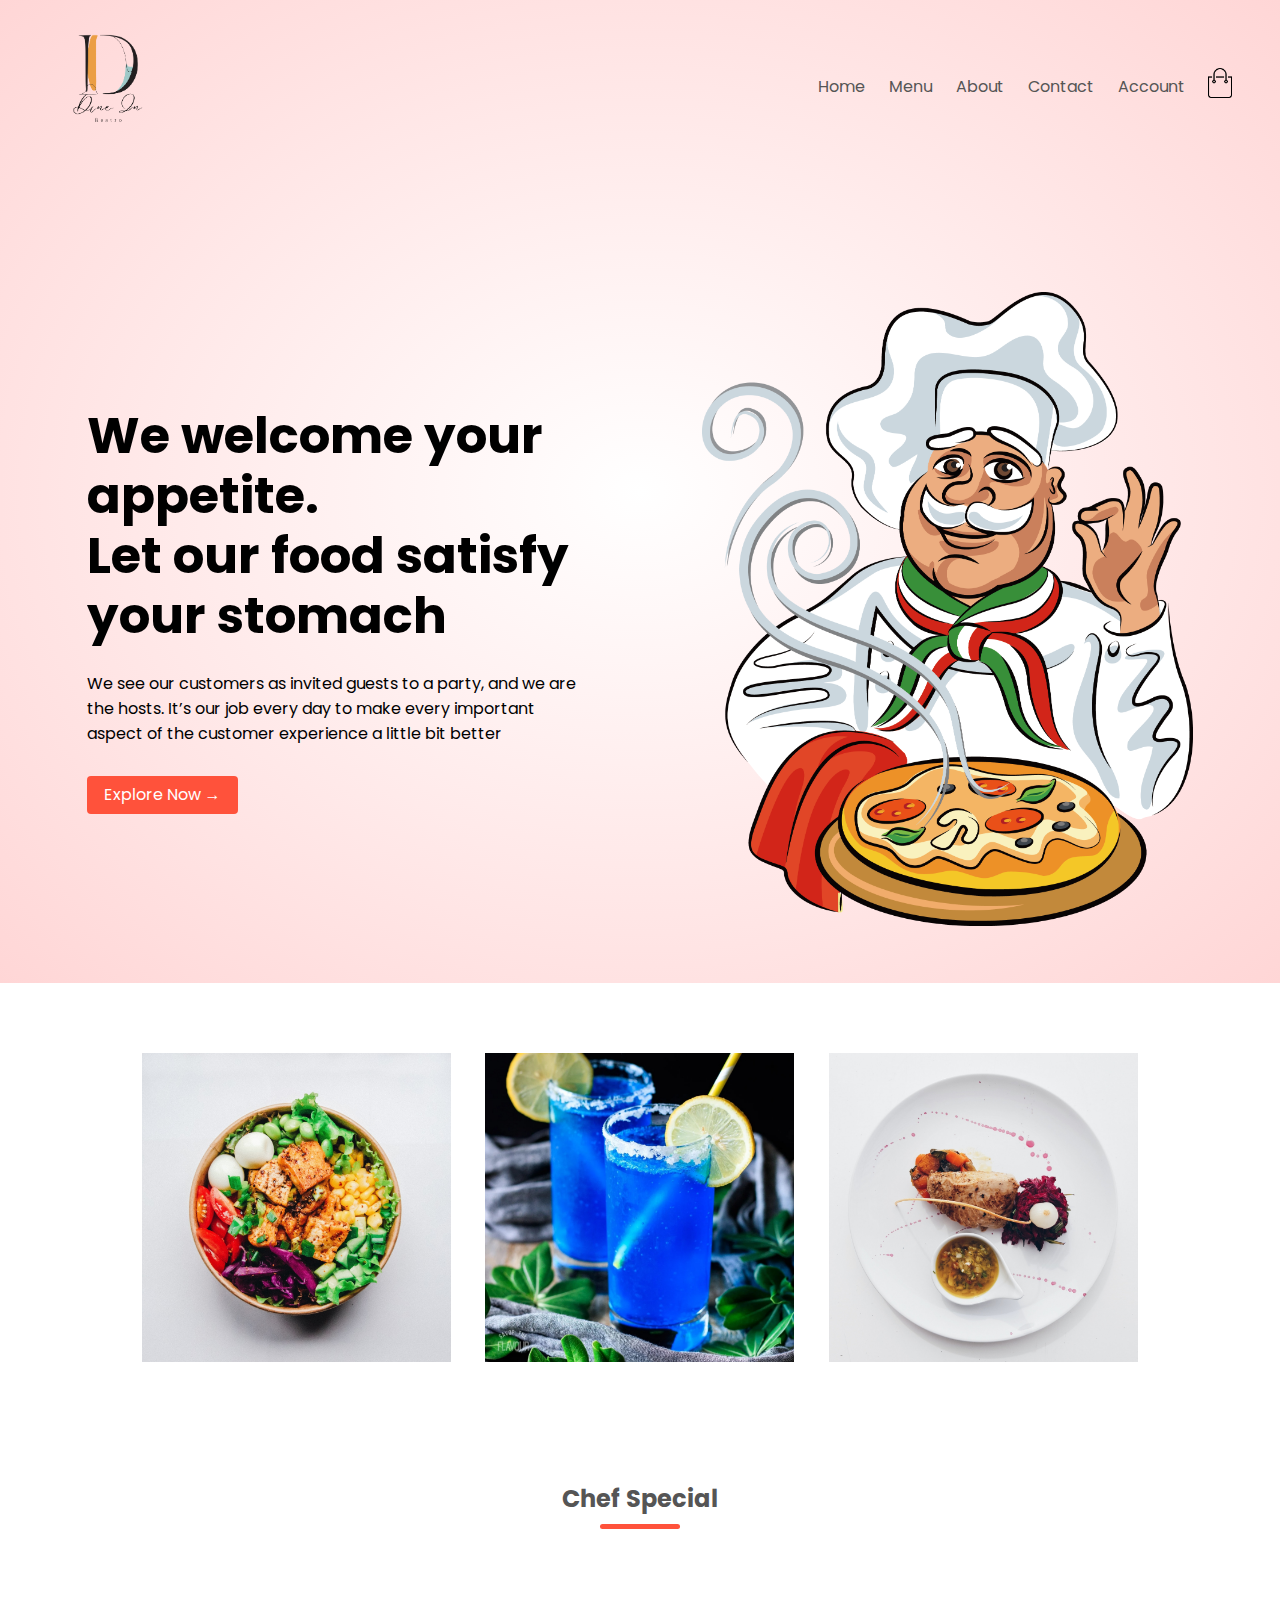
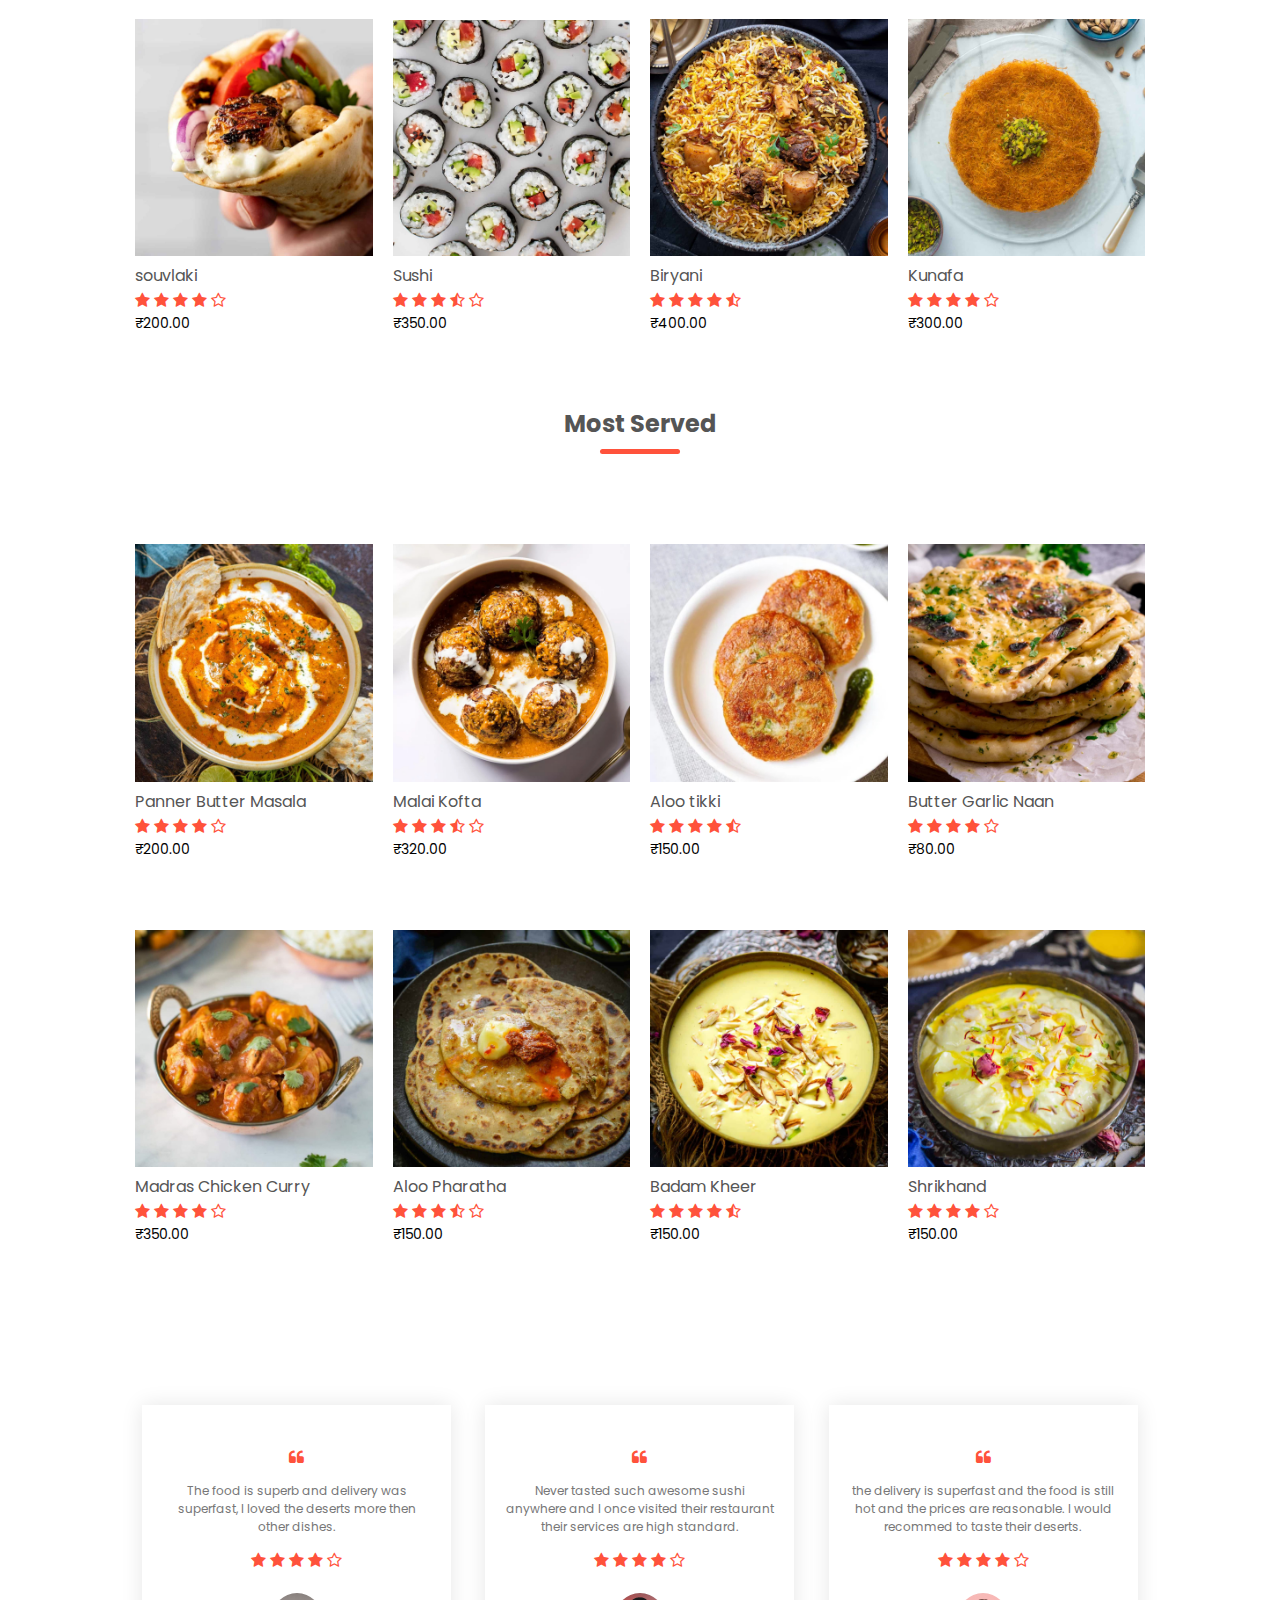
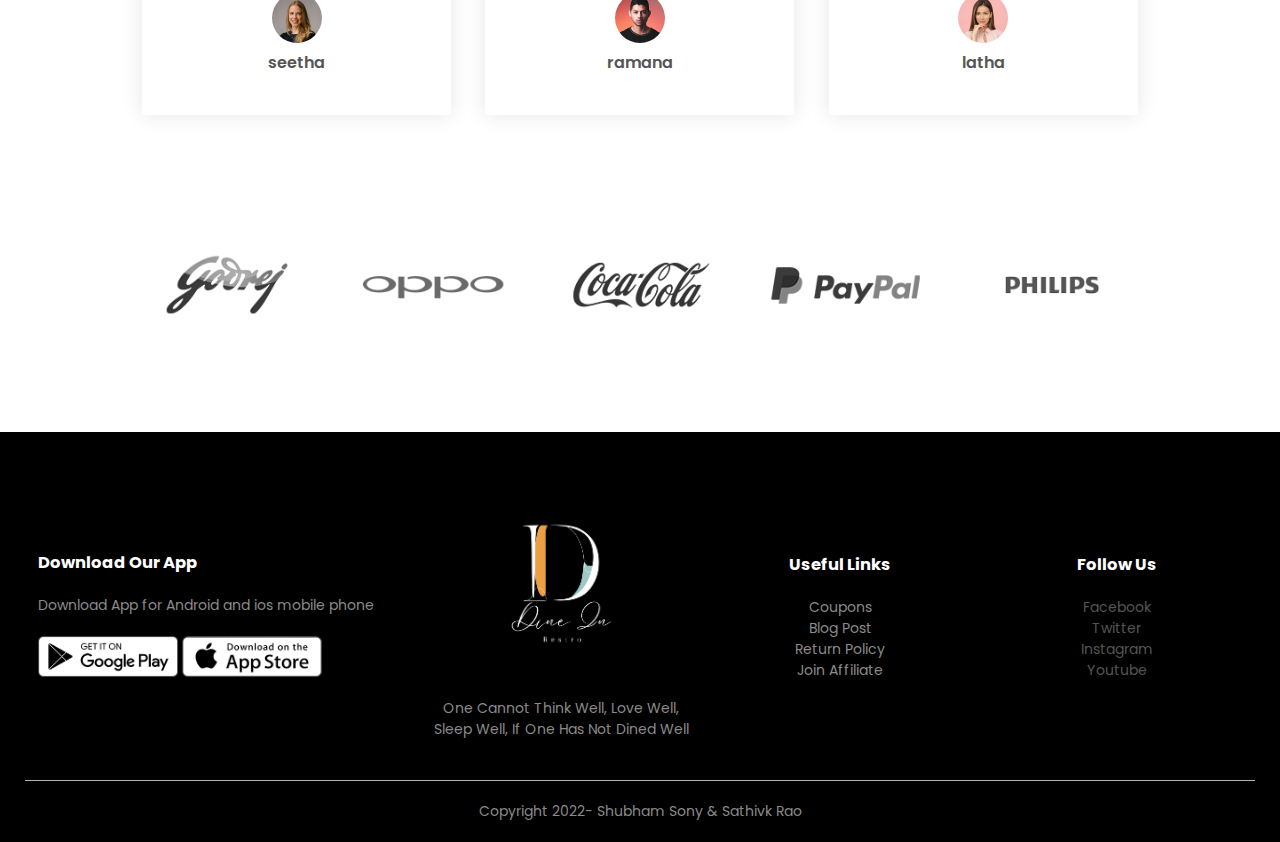
<file: DineIn/index.html>
<!DOCTYPE html>
<html lang="en">
<head>
    <meta charset="UTF-8">
    <meta name="viewport" content="width=device-width, initial-scale=1.0">
    <title>DineIn | Restro</title>
    <link rel="stylesheet" href="style.css">
    <link href="https://fonts.googleapis.com/css2?family=Poppins:wght@300;400;500;600;700&display=swap" rel="stylesheet">
    <link rel="stylesheet" href="https://stackpath.bootstrapcdn.com/font-awesome/4.7.0/css/font-awesome.min.css">
</head>
<body>

    <div class="header">
    <div class="container">
        <div class="navbar">
          <a href="index.html">  <div class="logo"></a>
               <a href="index.html"> <img src="images/logo-2.png" width="125px"></a>
            </div>
            <nav>
                <ul id="MenuItems">
                    <li><a href="index.html">Home</a></li>
                    <li><a href="products.html">Menu</a></li>
                    <li><a href="about.html">About</a></li>
                    <li><a href="contact.html">Contact</a></li>
                    <li><a href="account.html">Account</a></li>
                </ul>
            </nav>
            <a href="cart.html"><img src="images/cart.png" width="30px" height="30px"></a>
            <img src="images/menu.png" class="menu-icon" onclick="menutoggle()">
        </div>
        <div class="row">
            <div class="col-2">
                <h1>We welcome your appetite. <br> Let our food satisfy your stomach</h1>
                <p>We see our customers as invited guests to a party, and we are the hosts. It’s our job every day to make every important aspect of the customer experience a little bit better</p>
                <a href="products.html" class="btn">Explore Now &#8594;</a>
            </div>
            <div class="col-2">
                <img src="images/image1.png">
            </div>
        </div>
    </div>
</div>

<!-------- featured categories -------->
    <div class="categories">
        <div class="small-container">
            <div class="row">
                <div class="col-3">
                    <img src="images/category-1.jpg">
                </div>
                <div class="col-3">
                    <img src="images/category-2.jpg">
                </div>
                <div class="col-3">
                    <img src="images/category-3.jpg">
                </div>
        </div>
        </div>

    </div>
<!-------- featured products -------->
    <div class="small-container">
        <h2 class="title">Chef Special</h2>
        <div class="row">
            <div class="col-4">
                <a href="product-details.html"><img src="images/product-1.jpg"></a>
               <a href=""> <h4>souvlaki</h4></a>
                <div class="rating">
                    <i class="fa fa-star" ></i>
                    <i class="fa fa-star" ></i>
                    <i class="fa fa-star" ></i>
                    <i class="fa fa-star" ></i>
                    <i class="fa fa-star-o"></i>
                </div>
                <p>₹200.00</p>   
            </div>
            <div class="col-4">
                <img src="images/product-2.jpg">
                <h4>Sushi</h4>
                <div class="rating">
                    <i class="fa fa-star" ></i>
                    <i class="fa fa-star" ></i>
                    <i class="fa fa-star" ></i>
                    <i class="fa fa-star-half-o" ></i>
                    <i class="fa fa-star-o"></i>
                </div>
                <p>₹350.00</p>   
            </div>
            <div class="col-4">
               <a href="product-details2.html"><img src="images/product-3.jpg"></a> 
                <h4>Biryani</h4>
                <div class="rating">
                    <i class="fa fa-star" ></i>
                    <i class="fa fa-star" ></i>
                    <i class="fa fa-star" ></i>
                    <i class="fa fa-star" ></i>
                    <i class="fa fa-star-half-o"></i>
                </div>
                <p>₹400.00</p>   
            </div>
            <div class="col-4">
                <img src="images/product-4.jpg">
                <h4>Kunafa</h4>
                <div class="rating">
                    <i class="fa fa-star" ></i>
                    <i class="fa fa-star" ></i>
                    <i class="fa fa-star" ></i>
                    <i class="fa fa-star" ></i>
                    <i class="fa fa-star-o"></i>
                </div>
                <p>₹300.00</p>   
            </div>
         </div>
         <h2 class="title">Most Served</h2>
         <div class="row">
            <div class="col-4">
                <img src="images/product-5.jpg">
                <h4>Panner Butter Masala</h4>
                <div class="rating">
                    <i class="fa fa-star" ></i>
                    <i class="fa fa-star" ></i>
                    <i class="fa fa-star" ></i>
                    <i class="fa fa-star" ></i>
                    <i class="fa fa-star-o"></i>
                </div>
                <p>₹200.00</p>   
            </div>
            <div class="col-4">
                <img src="images/product-6.jpg">
                <h4>Malai Kofta</h4>
                <div class="rating">
                    <i class="fa fa-star" ></i>
                    <i class="fa fa-star" ></i>
                    <i class="fa fa-star" ></i>
                    <i class="fa fa-star-half-o" ></i>
                    <i class="fa fa-star-o"></i>
                </div>
                <p>₹320.00</p>   
            </div>
            <div class="col-4">
                <img src="images/product-7.jpg">
                <h4>Aloo tikki</h4>
                <div class="rating">
                    <i class="fa fa-star" ></i>
                    <i class="fa fa-star" ></i>
                    <i class="fa fa-star" ></i>
                    <i class="fa fa-star" ></i>
                    <i class="fa fa-star-half-o"></i>
                </div>
                <p>₹150.00</p>   
            </div>
            <div class="col-4">
                <img src="images/product-8.jpg">
                <h4>Butter Garlic Naan</h4>
                <div class="rating">
                    <i class="fa fa-star" ></i>
                    <i class="fa fa-star" ></i>
                    <i class="fa fa-star" ></i>
                    <i class="fa fa-star" ></i>
                    <i class="fa fa-star-o"></i>
                </div>
                <p>₹80.00</p>   
            </div>
         </div>
         <div class="row">
            <div class="col-4">
                <img src="images/product-9.jpg">
                <h4>Madras Chicken Curry</h4>
                <div class="rating">
                    <i class="fa fa-star" ></i>
                    <i class="fa fa-star" ></i>
                    <i class="fa fa-star" ></i>
                    <i class="fa fa-star" ></i>
                    <i class="fa fa-star-o"></i>
                </div>
                <p>₹350.00</p>   
            </div>
            <div class="col-4">
                <img src="images/product-10.jpg">
                <h4>Aloo Pharatha</h4>
                <div class="rating">
                    <i class="fa fa-star" ></i>
                    <i class="fa fa-star" ></i>
                    <i class="fa fa-star" ></i>
                    <i class="fa fa-star-half-o" ></i>
                    <i class="fa fa-star-o"></i>
                </div>
                <p>₹150.00</p>   
            </div>
            <div class="col-4">
                <a href="product-details3.html"><img src="images/product-11.jpg"></a>
                <h4>Badam Kheer </h4>
                <div class="rating">
                    <i class="fa fa-star" ></i>
                    <i class="fa fa-star" ></i>
                    <i class="fa fa-star" ></i>
                    <i class="fa fa-star" ></i>
                    <i class="fa fa-star-half-o"></i>
                </div>
                <p>₹150.00</p>   
            </div>
            <div class="col-4">
                <img src="images/product-12.jpg">
                <h4>Shrikhand</h4>
                <div class="rating">
                    <i class="fa fa-star" ></i>
                    <i class="fa fa-star" ></i>
                    <i class="fa fa-star" ></i>
                    <i class="fa fa-star" ></i>
                    <i class="fa fa-star-o"></i>
                </div>
                <p>₹150.00</p>   
            </div>
         </div>
    </div>

<!------- testimonial------->
    <div class="testimonial">
        <div class="small-container">
            <div class="row">
              <div class="col-3">
                <i class="fa fa-quote-left" ></i>
                  <p>The food is superb and delivery was superfast, I loved the deserts more then other dishes.</p>
                  <div class="rating">
                        <i class="fa fa-star" ></i>
                        <i class="fa fa-star" ></i>
                        <i class="fa fa-star" ></i>
                        <i class="fa fa-star" ></i>
                        <i class="fa fa-star-o"></i>
                     </div>
                     <img src="images/user-1.png">
                     <h3>seetha</h3>
              </div>
              <div class="col-3">
                <i class="fa fa-quote-left" ></i>
                  <p>Never tasted such awesome sushi anywhere and I once visited their restaurant their services are high standard.</p>
                  <div class="rating">
                        <i class="fa fa-star" ></i>
                        <i class="fa fa-star" ></i>
                        <i class="fa fa-star" ></i>
                        <i class="fa fa-star" ></i>
                        <i class="fa fa-star-o"></i>
                     </div>
                     <img src="images/user-2.png">
                     <h3>ramana</h3>
              </div>
              <div class="col-3">
                <i class="fa fa-quote-left" ></i>
                  <p>the delivery is superfast and the food is still hot and the prices are reasonable. I would recommed to taste their deserts.</p>
                  <div class="rating">
                        <i class="fa fa-star" ></i>
                        <i class="fa fa-star" ></i>
                        <i class="fa fa-star" ></i>
                        <i class="fa fa-star" ></i>
                        <i class="fa fa-star-o"></i>
                     </div>
                     <img src="images/user-3.png">
                     <h3>latha</h3>
              </div>
            </div>
        </div>
    </div>

<!------------ brands ------------>
    <div class="brands">
        <div class="small-container">
            <div class="row">
                <div class="col-5">
                    <img src="images/logo-godrej.png" >
                </div>
                <div class="col-5">
                    <img src="images/logo-oppo.png" >
                </div>
                <div class="col-5">
                    <img src="images/logo-coca-cola.png" >
                </div>
                <div class="col-5">
                    <img src="images/logo-paypal.png" >
                </div>
                <div class="col-5">
                    <img src="images/logo-philips.png" >
                </div>
            </div>
        </div>
    </div>

<!----------- footer---------->

<div class="footer">
    <div class="container">
        <div class="row">
            <div class="footer-col-1">
                <h3>Download Our App</h3>
                <p>Download App for Android and ios mobile phone</p>
                <div class="app-logo">
                    <img src="images/play-store.png">
                    <img src="images/app-store.png">
                </div>
            </div>
            <div class="footer-col-2">
                <img src="images/logo-1.png" >
                <p>One Cannot Think Well, Love Well, <br> Sleep Well, If One Has Not Dined Well</p>
            </div>
            <div class="footer-col-3">
                <h3>Useful Links</h3>
                <ul>
                    <li>Coupons</li>
                    <li>Blog Post</li>
                    <li>Return Policy</li>
                    <li>Join Affiliate</li>
                </ul>
            </div>
            <div class="footer-col-4">
                <h3>Follow Us</h3>
                <ul>
                    <a  href=" https://www.facebook.com/shubham.sony.161" target="_blank"><li>Facebook</li></a>
                    <a href="https://twitter.com/sathvik995" target="_blank"><li>Twitter</li></a>
                    <a href="https://www.instagram.com/bejjankisathvik/" target="_blank"><li>Instagram</li></a>
                    <a href="https://youtube.com/channel/UCJJO3_v47-DDm5GET9rUwcw" target="_blank"><li>Youtube</li></a>
                </ul>
            </div>
        </div>
        <hr>
        <p class="Copyright">Copyright 2022-  Shubham Sony & Sathivk Rao </p>
    </div>
</div>
<!------ js for toggle menu-------->
    <script>
        var MenuItems= document.getElementById("MenuItems");

        MenuItems.style.maxHeight = "0px";

        function menutoggle(){
            if(MenuItems.style.maxHeight == "0px")
                {
                    MenuItems.style.maxHeight = "200px";  
                }
            else
                {
                    MenuItems.style.maxHeight = "0px";

                }
        }
    </script>

</body>
</html>
</file>
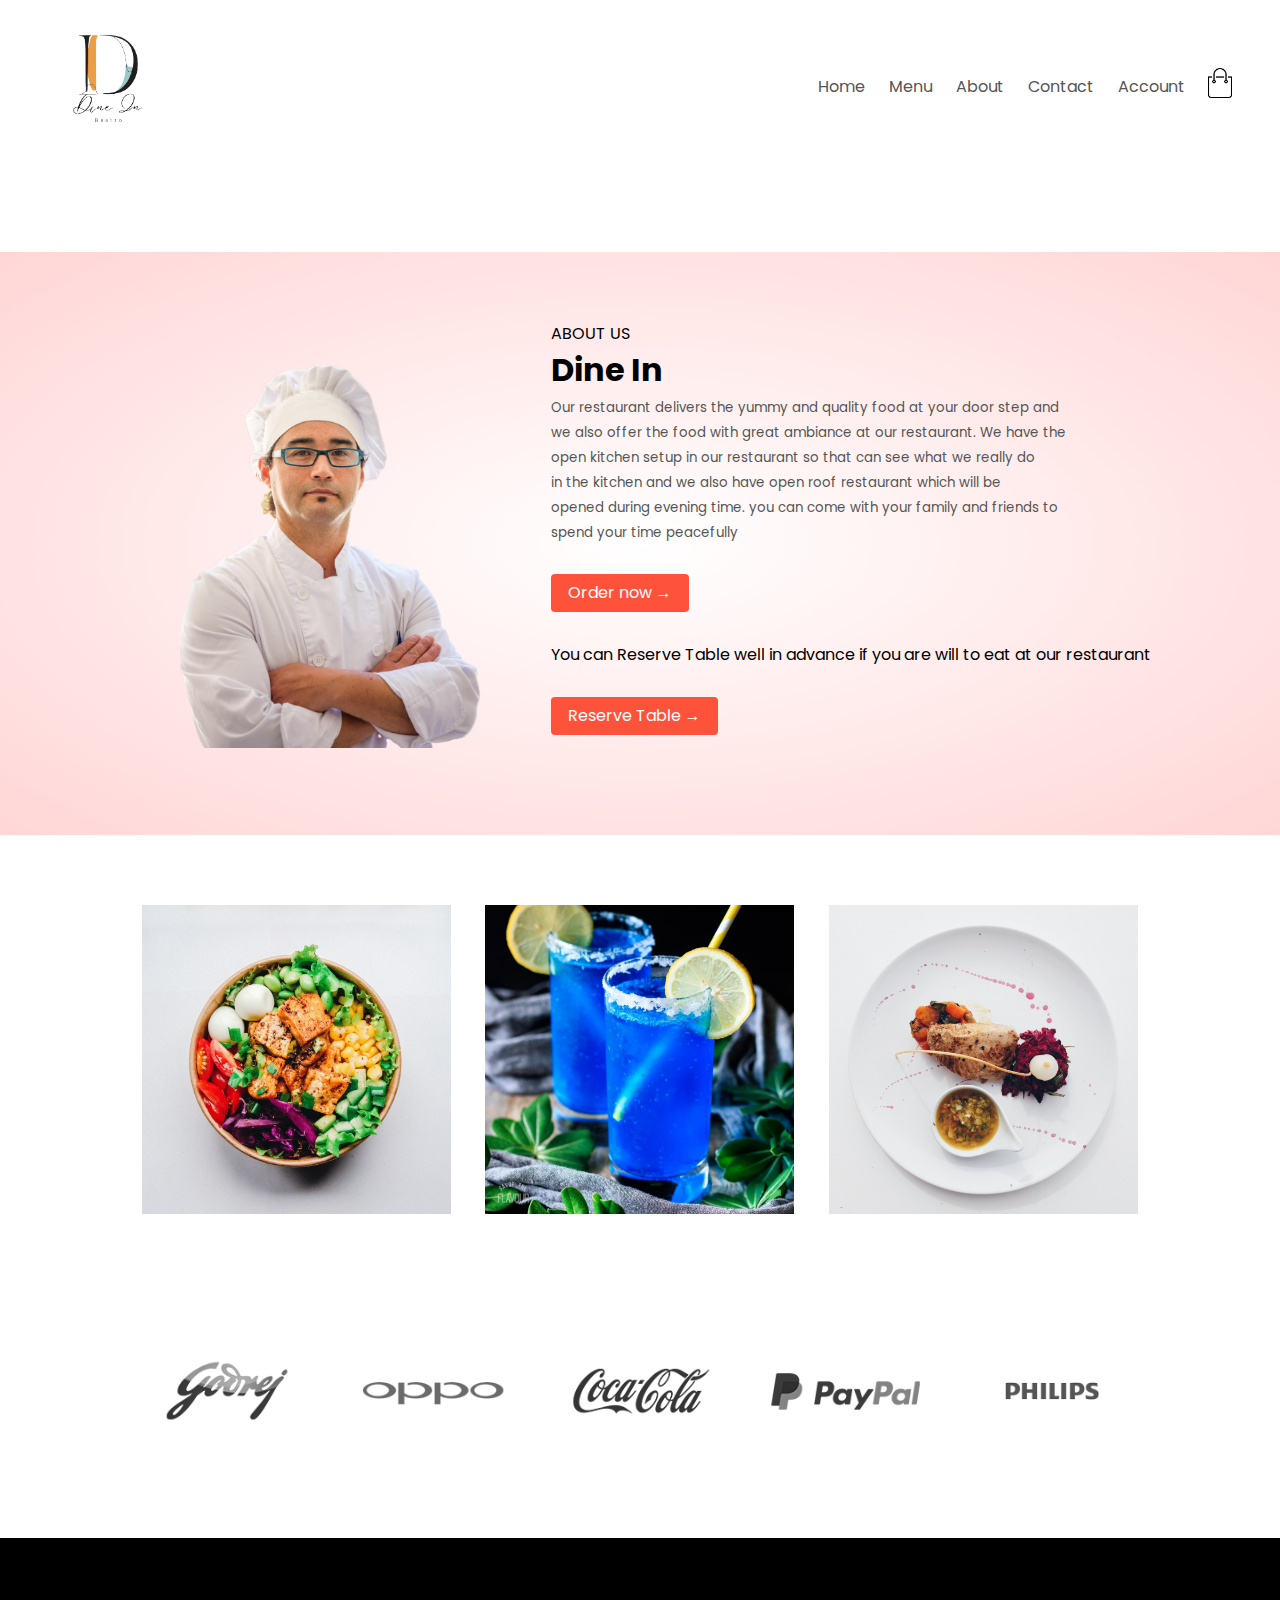
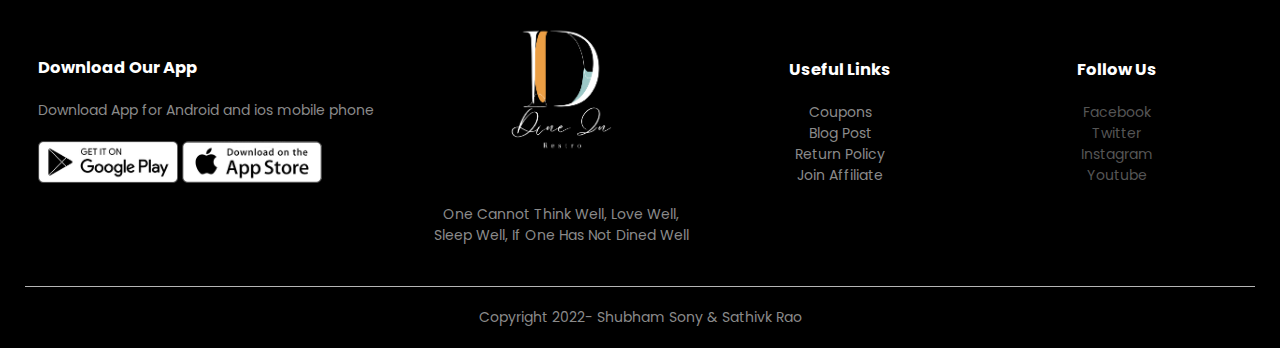
<file: DineIn/about.html>
<!DOCTYPE html>
<html lang="en">
<head>
    <meta charset="UTF-8">
    <meta name="viewport" content="width=device-width, initial-scale=1.0">
    <title>All Products - DineIn | Restro</title>
    <link rel="stylesheet" href="style.css">
    <link href="https://fonts.googleapis.com/css2?family=Poppins:wght@300;400;500;600;700&display=swap" rel="stylesheet">
    <link rel="stylesheet" href="https://stackpath.bootstrapcdn.com/font-awesome/4.7.0/css/font-awesome.min.css">
</head>
<body>

    <div class="container">
        <div class="navbar">
            <div class="logo">
                <a href="index.html"> <img src="images/logo-2.png" width="125px"></a>
            </div>
            <nav>
                <ul id="MenuItems">
                    <li><a href="index.html">Home</a></li>
                    <li><a href="products.html">Menu</a></li>
                    <li><a href="about.html">About</a></li>
                    <li><a href="contact.html">Contact</a></li>
                    <li><a href="account.html">Account</a></li>
                </ul>
            </nav>
            <a href="cart.html"><img src="images/cart.png" width="30px" height="30px"></a>
            <img src="images/menu.png" class="menu-icon" onclick="menutoggle()">
        </div> 
    </div>
    <!-------- offer -------->
    <div class="offer">
        <div class="small-container">
            <div class="row">
                <div class="col-2">
                    <img src="images/exclusive.png" class="offer-img">
                </div>
                <div class="col2">
                    <p>ABOUT US</p>
                    <h1>Dine In</h1>
                    <small>Our restaurant delivers the yummy and quality food at your door step and <br> we also offer the food with great ambiance at our restaurant. We have the <br> open kitchen setup in our restaurant so that can see what we really do <br> in the kitchen and we also have open roof restaurant which will be <br> opened during evening time. you can come with your family and friends to <br> spend your time peacefully </small>
                    <br>
                    <a href="products.html" class="btn">Order now &#8594;</a>
                    <p>You can Reserve Table well in advance if you are will to eat at our restaurant</p>
                    <a href="https://formkeep.com/p/a1e6743492c1a8f1ab89fff89834568b" class="btn" target="_blank"> Reserve Table &#8594;</a>
                </div>
            </div>
        </div>
    </div>
<!-------- featured categories -------->
<div class="categories">
    <div class="small-container">
        <div class="row">
            <div class="col-3">
                <img src="images/category-1.jpg">
            </div>
            <div class="col-3">
                <img src="images/category-2.jpg">
            </div>
            <div class="col-3">
                <img src="images/category-3.jpg">
            </div>
    </div>
    </div>

</div>

<div class="brands">
    <div class="small-container">
        <div class="row">
            <div class="col-5">
                <img src="images/logo-godrej.png" >
            </div>
            <div class="col-5">
                <img src="images/logo-oppo.png" >
            </div>
            <div class="col-5">
                <img src="images/logo-coca-cola.png" >
            </div>
            <div class="col-5">
                <img src="images/logo-paypal.png" >
            </div>
            <div class="col-5">
                <img src="images/logo-philips.png" >
            </div>
        </div>
    </div>
</div>

<!----------- footer---------->

<div class="footer">
    <div class="container">
        <div class="row">
            <div class="footer-col-1">
                <h3>Download Our App</h3>
                <p>Download App for Android and ios mobile phone</p>
                <div class="app-logo">
                    <img src="images/play-store.png">
                    <img src="images/app-store.png">
                </div>
            </div>
            <div class="footer-col-2">
                <img src="images/logo-1.png" >
                <p>One Cannot Think Well, Love Well, <br> Sleep Well, If One Has Not Dined Well</p>
            </div>
            <div class="footer-col-3">
                <h3>Useful Links</h3>
                <ul>
                    <li>Coupons</li>
                    <li>Blog Post</li>
                    <li>Return Policy</li>
                    <li>Join Affiliate</li>
                </ul>
            </div>
            <div class="footer-col-4">
                <h3>Follow Us</h3>
                <ul>
                    <a  href=" https://www.facebook.com/shubham.sony.161" target="_blank"><li>Facebook</li></a>
                    <a href="https://twitter.com/sathvik995" target="_blank"><li>Twitter</li></a>
                    <a href="https://www.instagram.com/bejjankisathvik/" target="_blank"><li>Instagram</li></a>
                    <a href="https://youtube.com/channel/UCJJO3_v47-DDm5GET9rUwcw" target="_blank"><li>Youtube</li></a>
            </div>
        </div>
        <hr>
        <p class="Copyright">Copyright 2022-  Shubham Sony & Sathivk Rao </p>
    </div>
</div>
<!------ js for toggle menu-------->
<script>
    var MenuItems= document.getElementById("MenuItems");

    MenuItems.style.maxHeight = "0px";

    function menutoggle(){
        if(MenuItems.style.maxHeight == "0px")
            {
                MenuItems.style.maxHeight = "200px";  
            }
        else
            {
                MenuItems.style.maxHeight = "0px";

            }
    }
</script>

</body>
</html>
</file>
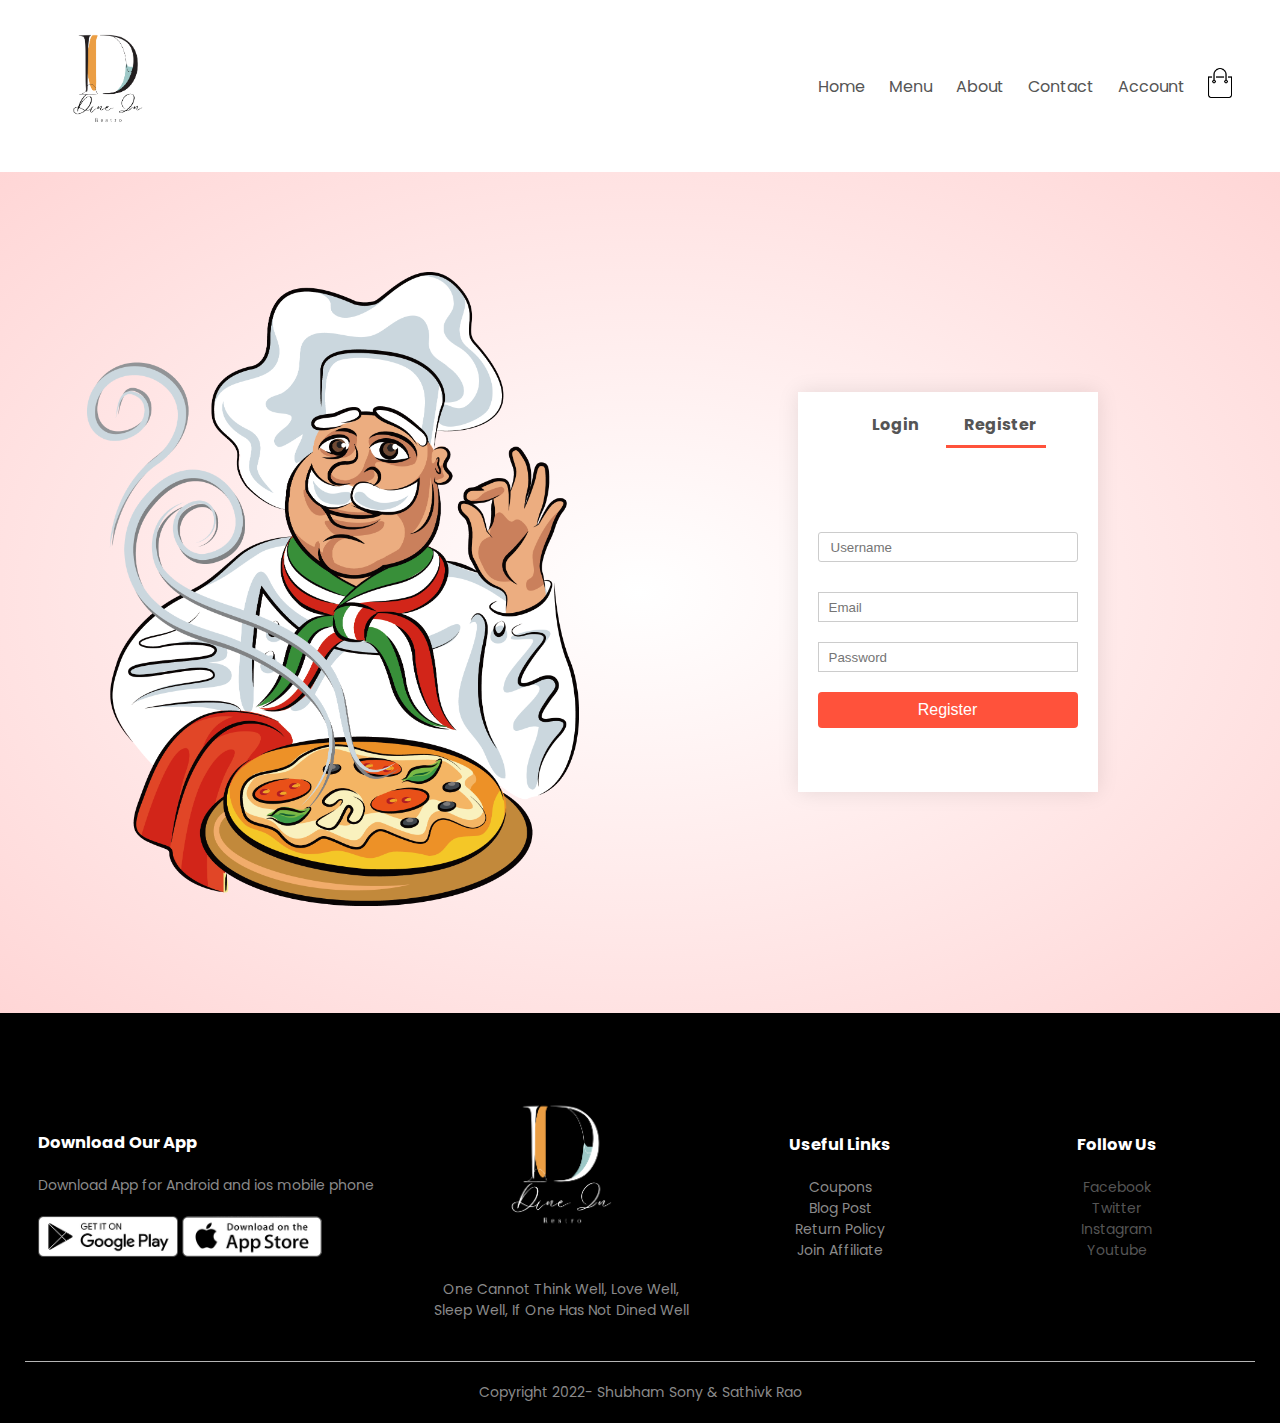
<file: DineIn/account.html>
<!DOCTYPE html>
<html lang="en">
<head>
    <meta charset="UTF-8">
    <meta name="viewport" content="width=device-width, initial-scale=1.0">
    <title>All Products - DineIn | Restro</title>
    <link rel="stylesheet" href="style.css">
    <link href="https://fonts.googleapis.com/css2?family=Poppins:wght@300;400;500;600;700&display=swap" rel="stylesheet">
    <link rel="stylesheet" href="https://stackpath.bootstrapcdn.com/font-awesome/4.7.0/css/font-awesome.min.css">
</head>
<body>

    <div class="container">
        <div class="navbar">
            <div class="logo">
                <a href="index.html"> <img src="images/logo-2.png" width="125px"></a>
            </div>
            <nav>
                <ul id="MenuItems">
                    <li><a href="index.html">Home</a></li>
                    <li><a href="products.html">Menu</a></li>
                    <li><a href="about.html">About</a></li>
                    <li><a href="contact.html">Contact</a></li>
                    <li><a href="account.html">Account</a></li>
                </ul>
            </nav>
            <a href="cart.html"><img src="images/cart.png" width="30px" height="30px"></a>
            <img src="images/menu.png" class="menu-icon" onclick="menutoggle()">
        </div> 
    </div>
<!----account-page------>

<div class="account-page">
    <div class="container">
        <div class="row">
            <div class="col-2">
                <img src="images/image1.png" width="100%">
            </div>
            <div class="col-2">
                <div class="form-container">
                    <div class="form-btn">
                        <span onclick="login()">Login</span>
                        <span onclick="register()">Register</span>
                        <hr id="Indicator">
                    </div>

                    <form id="LoginForm">
                        <input type="text" placeholder="Username">
                        <input type="password" placeholder="Password">
                        <button type="submit" class="btn">Login</button>
                        <a href="">Forgot Password</a>
                    </form>

                    <form id="RegForm">
                        <input type="text" placeholder="Username">
                        <input type="email" placeholder="Email">
                        <input type="password" placeholder="Password">
                        <button type="submit" class="btn">Register</button>
                    </form>
                </div>
            </div>
        </div>
    </div>
</div>
<!----------- footer---------->

<div class="footer">
    <div class="container">
        <div class="row">
            <div class="footer-col-1">
                <h3>Download Our App</h3>
                <p>Download App for Android and ios mobile phone</p>
                <div class="app-logo">
                    <img src="images/play-store.png">
                    <img src="images/app-store.png">
                </div>
            </div>
            <div class="footer-col-2">
                <img src="images/logo-1.png" >
                <p>One Cannot Think Well, Love Well, <br> Sleep Well, If One Has Not Dined Well</p>
            </div>
            <div class="footer-col-3">
                <h3>Useful Links</h3>
                <ul>
                    <li>Coupons</li>
                    <li>Blog Post</li>
                    <li>Return Policy</li>
                    <li>Join Affiliate</li>
                </ul>
            </div>
            <div class="footer-col-4">
                <h3>Follow Us</h3>
                <ul>
                    <a  href=" https://www.facebook.com/shubham.sony.161" target="_blank"><li>Facebook</li></a>
                    <a href="https://twitter.com/sathvik995" target="_blank"><li>Twitter</li></a>
                    <a href="https://www.instagram.com/bejjankisathvik/" target="_blank"><li>Instagram</li></a>
                    <a href="https://youtube.com/channel/UCJJO3_v47-DDm5GET9rUwcw" target="_blank"><li>Youtube</li></a>
                </ul>
            </div>
        </div>
        <hr>
        <p class="Copyright">Copyright 2022-  Shubham Sony & Sathivk Rao </p>
    </div>
</div>
<!------ js for toggle menu-------->
<script>
    var MenuItems= document.getElementById("MenuItems");

    MenuItems.style.maxHeight = "0px";

    function menutoggle(){
        if(MenuItems.style.maxHeight == "0px")
            {
                MenuItems.style.maxHeight = "200px";  
            }
        else
            {
                MenuItems.style.maxHeight = "0px";

            }
    }
</script>


    <!---js for toggle form-->

    <script>

        var LoginForm = document.getElementById("LoginForm");
        var RegForm = document.getElementById("RegForm");
        var Indicator = document.getElementById("Indicator");

            function register(){

                RegForm.style.transform = "translateX(0px)";
                LoginForm.style.transform = "translateX(0px)";
                Indicator.style.transform = "translateX(100px)";
            }
            
            function login(){

                RegForm.style.transform = "translateX(300px)";
                LoginForm.style.transform = "translateX(300px)";
                Indicator.style.transform = "translateX(0px)";
             }
            
            
    </script>

</body>
</html>
</file>
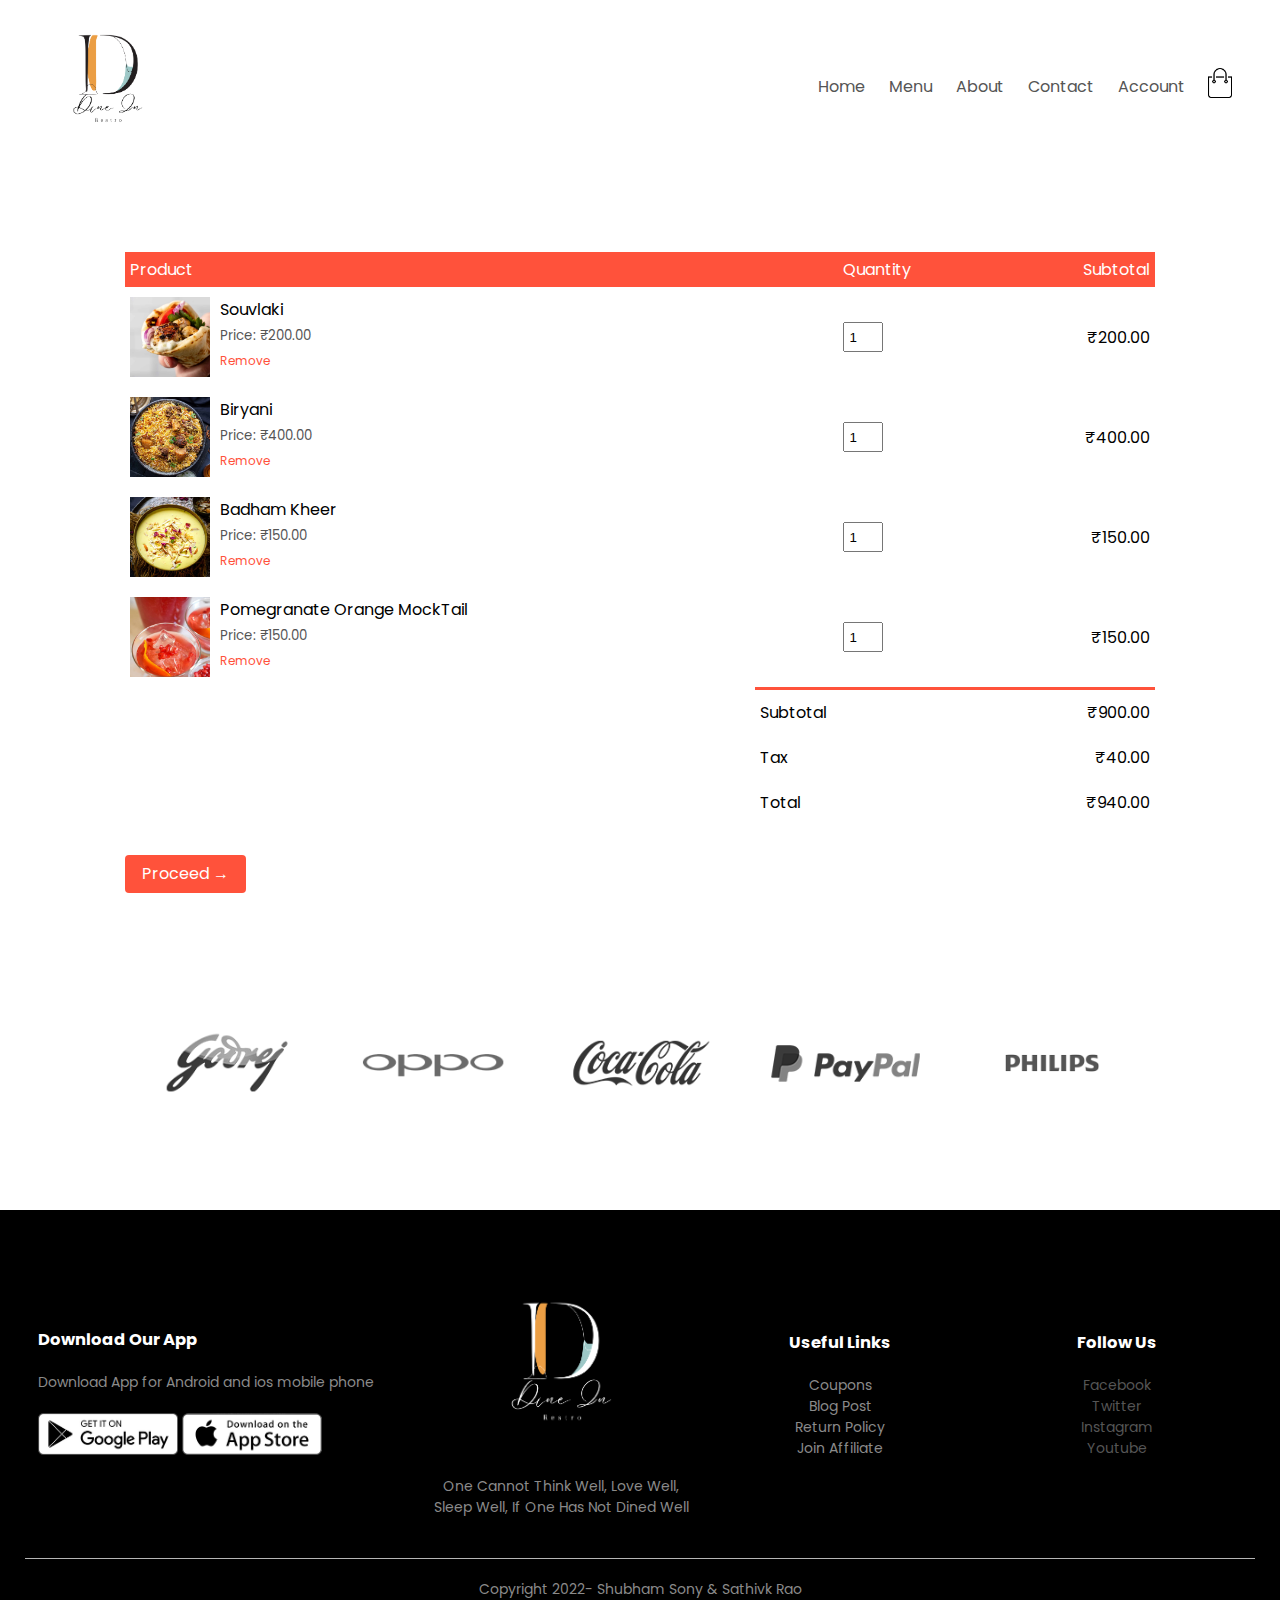
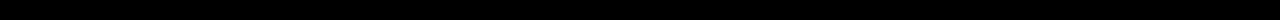
<file: DineIn/cart.html>
<!DOCTYPE html>
<html lang="en">
<head>
    <meta charset="UTF-8">
    <meta name="viewport" content="width=device-width, initial-scale=1.0">
    <title>All Products - DineIn | Restro</title>
    <link rel="stylesheet" href="style.css">
    <link href="https://fonts.googleapis.com/css2?family=Poppins:wght@300;400;500;600;700&display=swap" rel="stylesheet">
    <link rel="stylesheet" href="https://stackpath.bootstrapcdn.com/font-awesome/4.7.0/css/font-awesome.min.css">
</head>
<body>

    <div class="container">
        <div class="navbar">
            <div class="logo">
                <a href="index.html"> <img src="images/logo-2.png" width="125px"></a>
            </div>
            <nav>
                <ul id="MenuItems">
                    <li><a href="index.html">Home</a></li>
                    <li><a href="products.html">Menu</a></li>
                    <li><a href="about.html">About</a></li>
                    <li><a href="contact.html">Contact</a></li>
                    <li><a href="account.html">Account</a></li>
                </ul>
            </nav>
            <a href="cart.html"><img src="images/cart.png" width="30px" height="30px"></a>
            <img src="images/menu.png" class="menu-icon" onclick="menutoggle()">
        </div> 
    </div>




<!---cart items details-->
<div class="small-container cart-page">


    <table>
        <tr>
            <th>Product</th>
            <th>Quantity</th>
            <th>Subtotal</th>
        </tr>
        <tr>
            <td>
                <div class="cart-info">
                    <img src="images/product-1.jpg">
                    <div>
                        <p>Souvlaki</p>
                        <small>Price: ₹200.00</small>
                        <br>
                        <a href="">Remove</a>
                    </div>
                </div>
            </td>
            <td><input type="number" value="1"></td>
            <td>₹200.00</td>
        </tr>
        <tr>
            <td>
                <div class="cart-info">
                    <img src="images/product-3.jpg">
                    <div>
                        <p>Biryani</p>
                        <small>Price: ₹400.00</small>
                        <br>
                        <a href="">Remove</a>
                    </div>
                </div>
            </td>
            <td><input type="number" value="1"></td>
            <td>₹400.00</td>
        </tr>
        <tr>
            <td>
                <div class="cart-info">
                    <img src="images/product-11.jpg">
                    <div>
                        <p>Badham Kheer</p>
                        <small>Price: ₹150.00</small>
                        <br>
                        <a href="">Remove</a>
                    </div>
                </div>
            </td>
            <td><input type="number" value="1"></td>
            <td>₹150.00</td>
        </tr>
        <tr>
            <td>
                <div class="cart-info">
                    <img src="images/product-34.jpg">
                    <div>
                        <p>Pomegranate Orange MockTail</p>
                        <small>Price: ₹150.00</small>
                        <br>
                        <a href="">Remove</a>
                    </div>
                </div>
            </td>
            <td><input type="number" value="1"></td>
            <td>₹150.00</td>
        </tr>
    </table>

    <div class="total-price">

        <table>
            <tr>
                <td>Subtotal</td>
                <td>₹900.00</td>
            </tr>
            <tr>
                <td>Tax</td>
                <td>₹40.00</td>
            </tr>
            <tr>
                <td>Total</td>
                <td>₹940.00</td>
            </tr>
        </table>

    </div>

    <a href="payment.html" class="btn">Proceed &#8594; </a>


</div>
<div class="brands">
    <div class="small-container">
        <div class="row">
            <div class="col-5">
                <img src="images/logo-godrej.png" >
            </div>
            <div class="col-5">
                <img src="images/logo-oppo.png" >
            </div>
            <div class="col-5">
                <img src="images/logo-coca-cola.png" >
            </div>
            <div class="col-5">
                <img src="images/logo-paypal.png" >
            </div>
            <div class="col-5">
                <img src="images/logo-philips.png" >
            </div>
        </div>
    </div>
</div>


<!----------- footer---------->

<div class="footer">
    <div class="container">
        <div class="row">
            <div class="footer-col-1">
                <h3>Download Our App</h3>
                <p>Download App for Android and ios mobile phone</p>
                <div class="app-logo">
                    <img src="images/play-store.png">
                    <img src="images/app-store.png">
                </div>
            </div>
            <div class="footer-col-2">
                <img src="images/logo-1.png" >
                <p>One Cannot Think Well, Love Well, <br> Sleep Well, If One Has Not Dined Well</p>
            </div>
            <div class="footer-col-3">
                <h3>Useful Links</h3>
                <ul>
                    <li>Coupons</li>
                    <li>Blog Post</li>
                    <li>Return Policy</li>
                    <li>Join Affiliate</li>
                </ul>
            </div>
            <div class="footer-col-4">
                <h3>Follow Us</h3>
                <ul>
                    <a  href=" https://www.facebook.com/shubham.sony.161" target="_blank"><li>Facebook</li></a>
                    <a href="https://twitter.com/sathvik995" target="_blank"><li>Twitter</li></a>
                    <a href="https://www.instagram.com/bejjankisathvik/" target="_blank"><li>Instagram</li></a>
                    <a href="https://youtube.com/channel/UCJJO3_v47-DDm5GET9rUwcw" target="_blank"><li>Youtube</li></a>
                </ul>
            </div>
        </div>
        <hr>
        <p class="Copyright">Copyright 2022-  Shubham Sony & Sathivk Rao </p>
    </div>
</div>
<!------ js for toggle menu-------->
<script>
    var MenuItems= document.getElementById("MenuItems");

    MenuItems.style.maxHeight = "0px";

    function menutoggle(){
        if(MenuItems.style.maxHeight == "0px")
            {
                MenuItems.style.maxHeight = "200px";  
            }
        else
            {
                MenuItems.style.maxHeight = "0px";

            }
    }
</script>

</body>
</html>
</file>
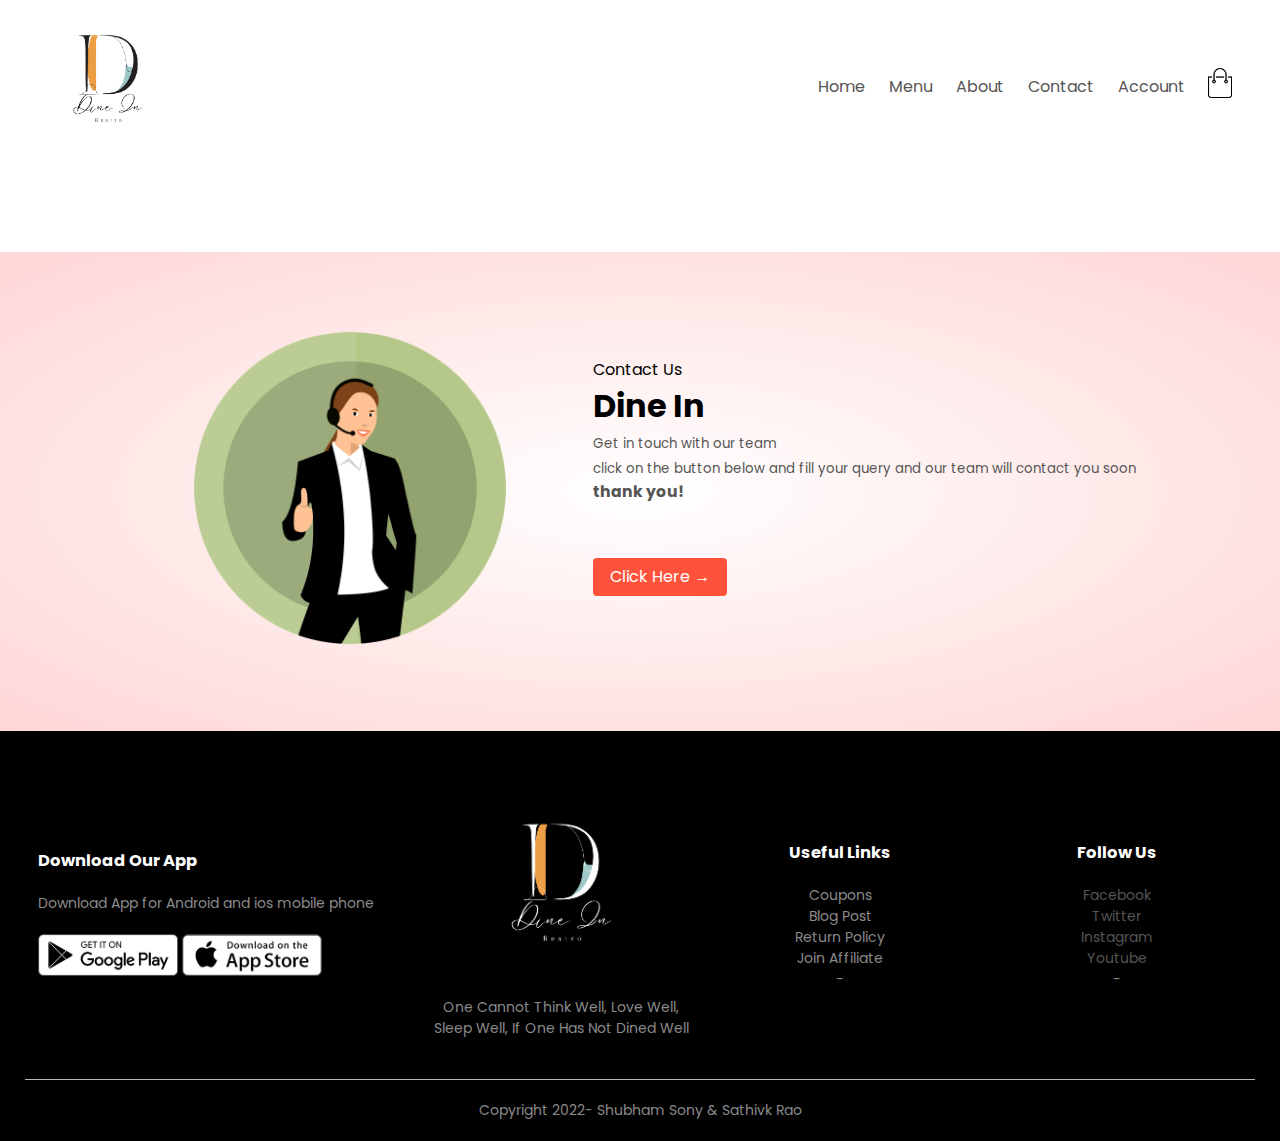
<file: DineIn/contact.html>
<!DOCTYPE html>
<html lang="en">
<head>
    <meta charset="UTF-8">
    <meta name="viewport" content="width=device-width, initial-scale=1.0">
    <title>All Products - DineIn | Restro</title>
    <link rel="stylesheet" href="style.css">
    <link href="https://fonts.googleapis.com/css2?family=Poppins:wght@300;400;500;600;700&display=swap" rel="stylesheet">
    <link rel="stylesheet" href="https://stackpath.bootstrapcdn.com/font-awesome/4.7.0/css/font-awesome.min.css">
</head>
<body>

    <div class="container">
        <div class="navbar">
            <div class="logo">
                <a href="index.html"> <img src="images/logo-2.png" width="125px"></a>
            </div>
            <nav>
                <ul id="MenuItems">
                    <li><a href="index.html">Home</a></li>
                    <li><a href="products.html">Menu</a></li>
                    <li><a href="about.html">About</a></li>
                    <li><a href="contact.html">Contact</a></li>
                    <li><a href="account.html">Account</a></li>
                </ul>
            </nav>
            <a href="cart.html"><img src="images/cart.png" width="30px" height="30px"></a>
            <img src="images/menu.png" class="menu-icon" onclick="menutoggle()">
        </div> 
    </div>
<!---contact us----->
  
<div class="offer">
    <div class="small-container">
        <div class="row">
            <div class="col-2">
                <img src="images/call.png" class="offer-img">
            </div>
            <div class="col2">
                <p>Contact Us</p>
                <h1>Dine In</h1>
                <small>Get in touch with our team <br> click on the button below and fill your query and our team will contact you soon <br> <h3>thank you!</h3></small>
                <br>
                <a href="https://formkeep.com/p/45ba70d6d2de22c84e3d2d0ed05a9cf5" class="btn" target="_blank"> Click Here &#8594;</a>
            </div>
        </div>
    </div>
</div>


<!----------- footer---------->

<div class="footer">
    <div class="container">
        <div class="row">
            <div class="footer-col-1">
                <h3>Download Our App</h3>
                <p>Download App for Android and ios mobile phone</p>
                <div class="app-logo">
                    <img src="images/play-store.png">
                    <img src="images/app-store.png">
                </div>
            </div>
            <div class="footer-col-2">
                <img src="images/logo-1.png" >
                <p>One Cannot Think Well, Love Well, <br> Sleep Well, If One Has Not Dined Well</p>
            </div>
            <div class="footer-col-3">
                <h3>Useful Links</h3>
                <ul>
                    <li>Coupons</li>
                    <li>Blog Post</li>
                    <li>Return Policy</li>
                    <li>Join Affiliate</li>-
                </ul>
            </div>
            <div class="footer-col-4">
                <h3>Follow Us</h3>
                <ul>
                    <a  href=" https://www.facebook.com/shubham.sony.161" target="_blank"><li>Facebook</li></a>
                    <a href="https://twitter.com/sathvik995" target="_blank"><li>Twitter</li></a>
                    <a href="https://www.instagram.com/bejjankisathvik/" target="_blank"><li>Instagram</li></a>
                    <a href="https://youtube.com/channel/UCJJO3_v47-DDm5GET9rUwcw" target="_blank"><li>Youtube</li></a>-
                </ul>
            </div>
        </div>
        <hr>
        <p class="Copyright">Copyright 2022-  Shubham Sony & Sathivk Rao </p>
    </div>
</div>
<!------ js for toggle menu-------->
<script>
    var MenuItems= document.getElementById("MenuItems");

    MenuItems.style.maxHeight = "0px";

    function menutoggle(){
        if(MenuItems.style.maxHeight == "0px")
            {
                MenuItems.style.maxHeight = "200px";  
            }
        else
            {
                MenuItems.style.maxHeight = "0px";

            }
    }
</script>


    <!---js for toggle form-->

    <script>

        var LoginForm = document.getElementById("LoginForm");
        var RegForm = document.getElementById("RegForm");
        var Indicator = document.getElementById("Indicator");

            function register(){

                RegForm.style.transform = "translateX(0px)";
                LoginForm.style.transform = "translateX(0px)";
                Indicator.style.transform = "translateX(100px)";
            }
            
            function login(){

                RegForm.style.transform = "translateX(300px)";
                LoginForm.style.transform = "translateX(300px)";
                Indicator.style.transform = "translateX(0px)";
             }
            
            
    </script>

</body>
</html>
</file>
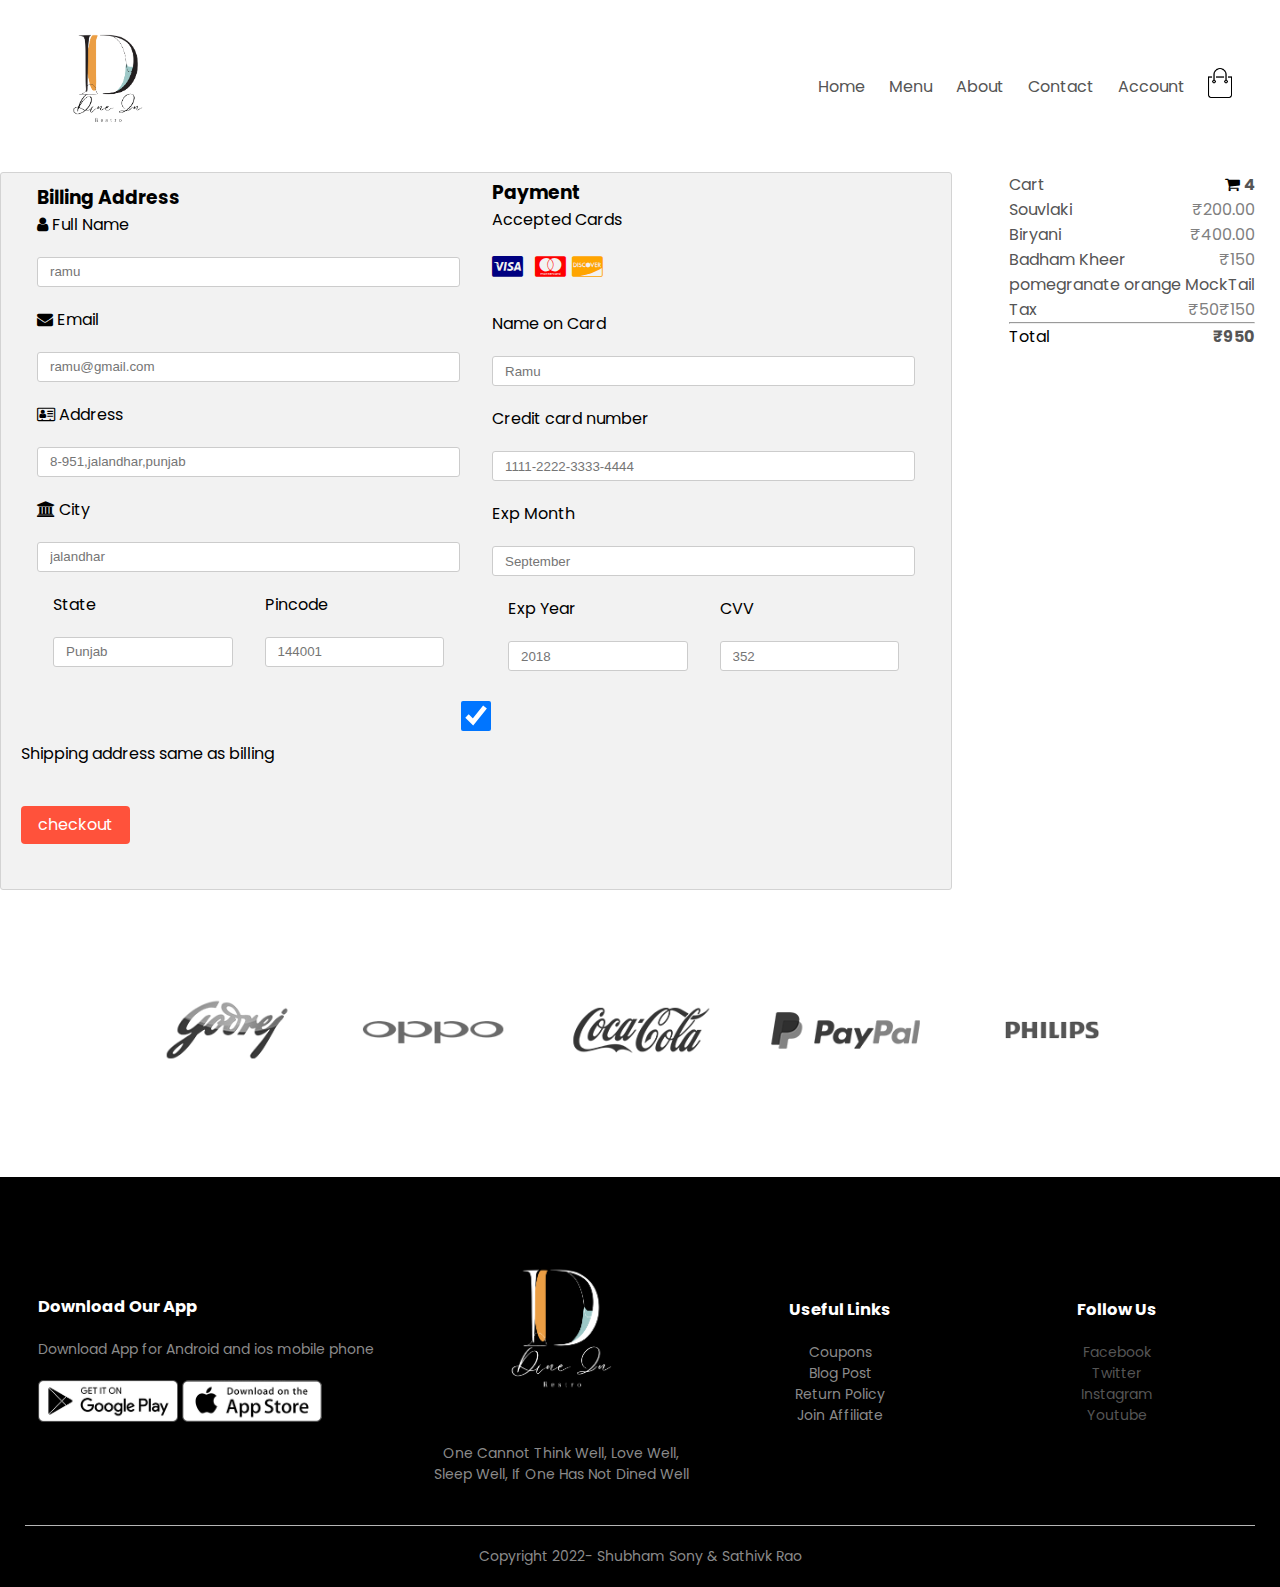
<file: DineIn/payment.html>
<!DOCTYPE html>
<html lang="en">
<head>
    <meta charset="UTF-8">
    <meta name="viewport" content="width=device-width, initial-scale=1.0">
    <title>All Products - DineIn | Restro</title>
    <link rel="stylesheet" href="style.css">
    <link href="https://fonts.googleapis.com/css2?family=Poppins:wght@300;400;500;600;700&display=swap" rel="stylesheet">
    <link rel="stylesheet" href="https://stackpath.bootstrapcdn.com/font-awesome/4.7.0/css/font-awesome.min.css">
</head>
<body>

    <div class="container">
        <div class="navbar">
            <div class="logo">
                <a href="index.html"> <img src="images/logo-2.png" width="125px"></a>
            </div>
            <nav>
                <ul id="MenuItems">
                    <li><a href="index.html">Home</a></li>
                    <li><a href="products.html">Menu</a></li>
                    <li><a href="about.html">About</a></li>
                    <li><a href="contact.html">Contact</a></li>
                    <li><a href="account.html">Account</a></li>
                </ul>
            </nav>
            <a href="cart.html"><img src="images/cart.png" width="30px" height="30px"></a>
            <img src="images/menu.png" class="menu-icon" onclick="menutoggle()">
        </div> 
    </div>


    <div class="rows">
        <div class="col-75">
          <div class="containers">
            <form action="/action_page.php">
      
              <div class="row">
                <div class="col-50">
                  <h3>Billing Address</h3>
                  <label for="fname"><i class="fa fa-user"></i> Full Name</label>
                  <input type="text" id="fname" name="firstname" placeholder="ramu">
                  <label for="email"><i class="fa fa-envelope"></i> Email</label>
                  <input type="text" id="email" name="email" placeholder="ramu@gmail.com">
                  <label for="adr"><i class="fa fa-address-card-o"></i> Address</label>
                  <input type="text" id="adr" name="address" placeholder="8-951,jalandhar,punjab">
                  <label for="city"><i class="fa fa-institution"></i> City</label>
                  <input type="text" id="city" name="city" placeholder="jalandhar">
      
                  <div class="row">
                    <div class="col-50">
                      <label for="state">State</label>
                      <input type="text" id="state" name="state" placeholder="Punjab">
                    </div>
                    <div class="col-50">
                      <label for="Pincode">Pincode</label>
                      <input type="text" id="Pincode" name="Pincode" placeholder="144001">
                    </div>
                  </div>
                </div>
      
                <div class="col-50">
                  <h3>Payment</h3>
                  <label for="fname">Accepted Cards</label>
                  <div class="icon-container">
                    <i class="fa fa-cc-visa" style="color:navy;"></i>
                    <i class="fa fa-cc-Pay-Pal" style="color:blue;"></i>
                    <i class="fa fa-cc-mastercard" style="color:red;"></i>
                    <i class="fa fa-cc-discover" style="color:orange;"></i>
                  </div>
                  <label for="cname">Name on Card</label>
                  <input type="text" id="cname" name="cardname" placeholder="Ramu">
                  <label for="ccnum">Credit card number</label>
                  <input type="text" id="ccnum" name="cardnumber" placeholder="1111-2222-3333-4444">
                  <label for="expmonth">Exp Month</label>
                  <input type="text" id="expmonth" name="expmonth" placeholder="September">
      
                  <div class="row">
                    <div class="col-50">
                      <label for="expyear">Exp Year</label>
                      <input type="text" id="expyear" name="expyear" placeholder="2018">
                    </div>
                    <div class="col-50">
                      <label for="cvv">CVV</label>
                      <input type="text" id="cvv" name="cvv" placeholder="352">
                    </div>
                  </div>
                </div>
      
              </div>
              <label>
                <input type="checkbox" checked="checked" name="sameadr"> Shipping address same as billing
              </label>
             
            </form>
            <a href="thanks.html" class="btn">checkout</a>
          </div>
        </div>
      
        <div class="col-25">
          <div class="container">
            <h4>Cart
              <span class="price" style="color:black">
                <i class="fa fa-shopping-cart"></i>
                <b>4</b>
              </span>
            </h4>
            <p><a href="#">Souvlaki</a> <span class="price">₹200.00</span></p>
            <p><a href="#">Biryani</a> <span class="price">₹400.00</span></p>
            <p><a href="#">Badham Kheer</a> <span class="price">₹150</span></p>
            <p><a href="#">pomegranate orange MockTail</a> <span class="price">₹150</span></p>
            <p><a href="#">Tax</a> <span class="price">₹50</span></p>
            <hr>
            <p>Total <span class="price" style="color:black"><b>₹950</b></span></p>
          </div>
        </div>
      </div>

      

</div>
<div class="brands">
    <div class="small-container">
        <div class="row">
            <div class="col-5">
                <img src="images/logo-godrej.png" >
            </div>
            <div class="col-5">
                <img src="images/logo-oppo.png" >
            </div>
            <div class="col-5">
                <img src="images/logo-coca-cola.png" >
            </div>
            <div class="col-5">
                <img src="images/logo-paypal.png" >
            </div>
            <div class="col-5">
                <img src="images/logo-philips.png" >
            </div>
        </div>
    </div>
</div>


<!----------- footer---------->

<div class="footer">
    <div class="container">
        <div class="row">
            <div class="footer-col-1">
                <h3>Download Our App</h3>
                <p>Download App for Android and ios mobile phone</p>
                <div class="app-logo">
                    <img src="images/play-store.png">
                    <img src="images/app-store.png">
                </div>
            </div>
            <div class="footer-col-2">
                <img src="images/logo-1.png" >
                <p>One Cannot Think Well, Love Well, <br> Sleep Well, If One Has Not Dined Well</p>
            </div>
            <div class="footer-col-3">
                <h3>Useful Links</h3>
                <ul>
                    <li>Coupons</li>
                    <li>Blog Post</li>
                    <li>Return Policy</li>
                    <li>Join Affiliate</li>
                </ul>
            </div>
            <div class="footer-col-4">
                <h3>Follow Us</h3>
                <ul>
                  <a  href=" https://www.facebook.com/shubham.sony.161" target="_blank"><li>Facebook</li></a>
                    <a href="https://twitter.com/sathvik995" target="_blank"><li>Twitter</li></a>
                    <a href="https://www.instagram.com/bejjankisathvik/" target="_blank"><li>Instagram</li></a>
                    <a href="https://youtube.com/channel/UCJJO3_v47-DDm5GET9rUwcw" target="_blank"><li>Youtube</li></a>
                </ul>
            </div>
        </div>
        <hr>
        <p class="Copyright">Copyright 2022-  Shubham Sony & Sathivk Rao </p>
    </div>
</div>
<!------ js for toggle menu-------->
<script>
  var MenuItems= document.getElementById("MenuItems");

  MenuItems.style.maxHeight = "0px";

  function menutoggle(){
      if(MenuItems.style.maxHeight == "0px")
          {
              MenuItems.style.maxHeight = "200px";  
          }
      else
          {
              MenuItems.style.maxHeight = "0px";

          }
  }
</script>

</body>
</html>
</file>
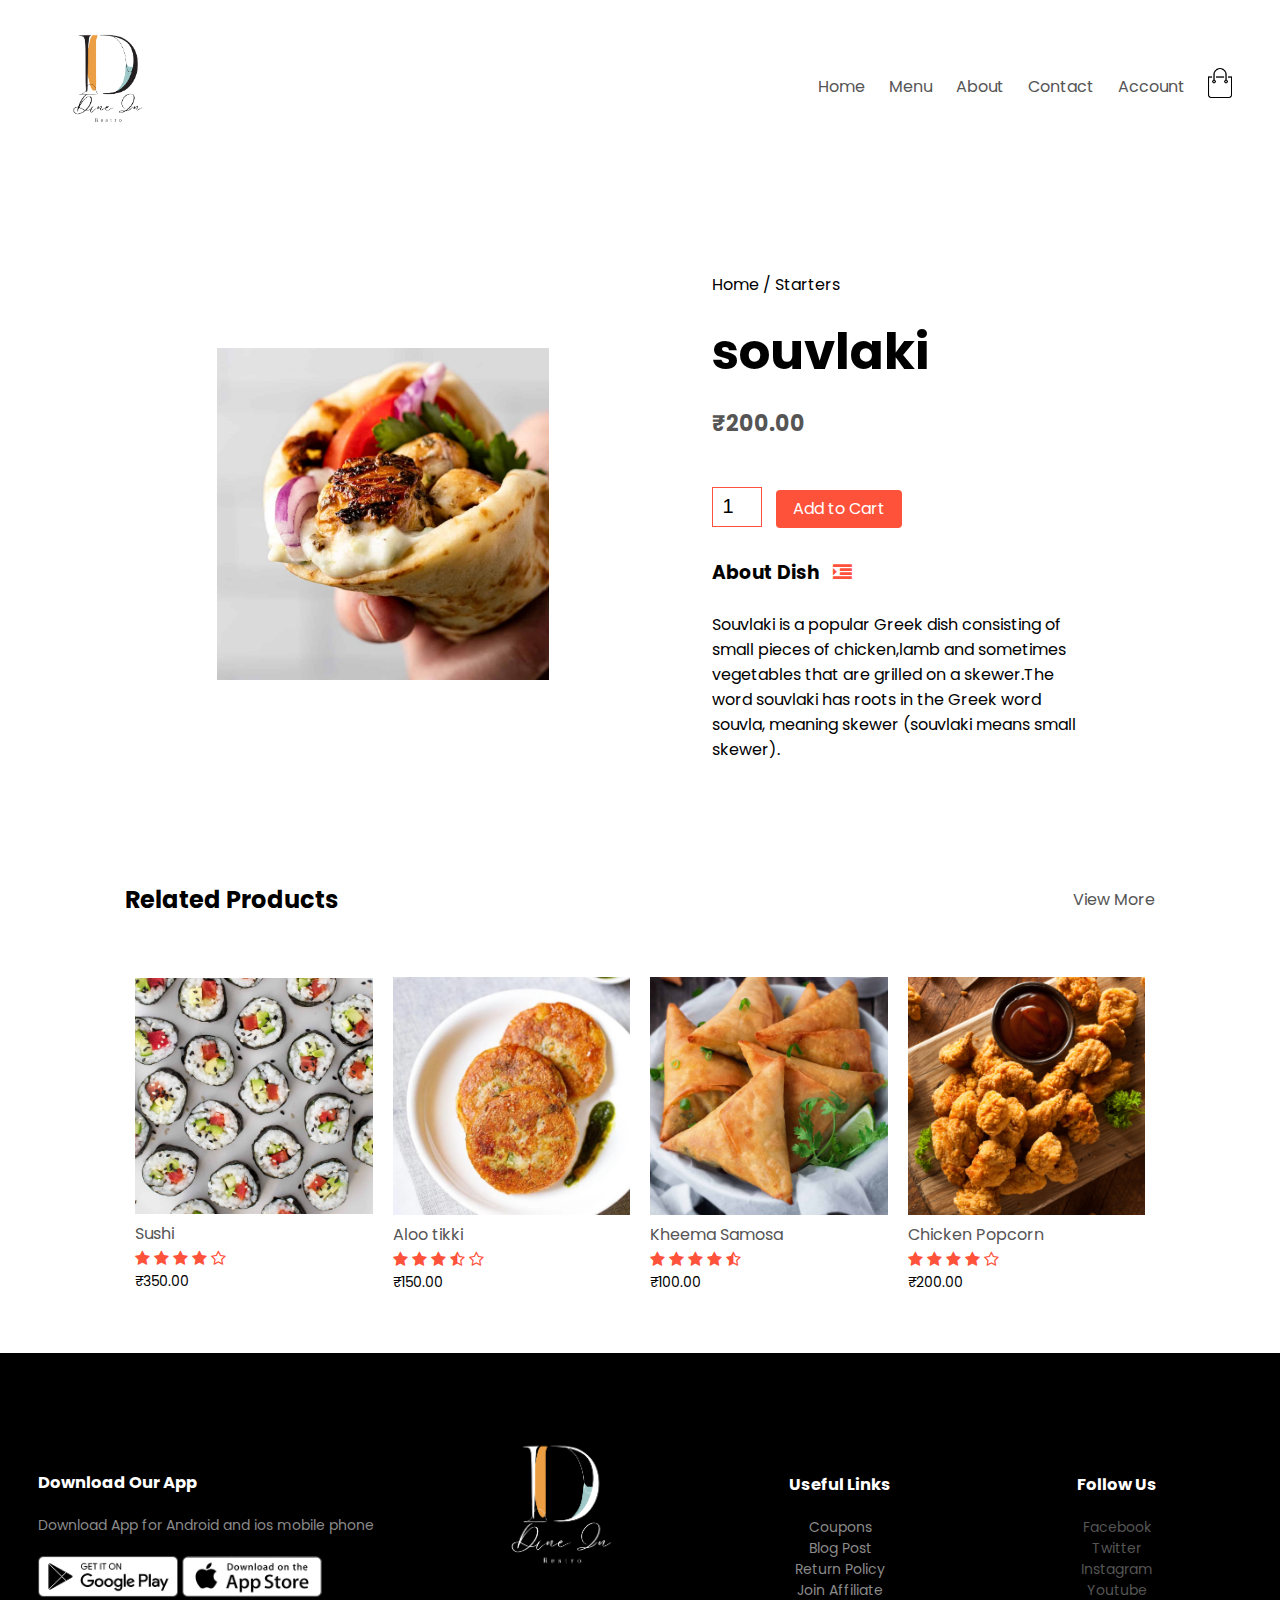
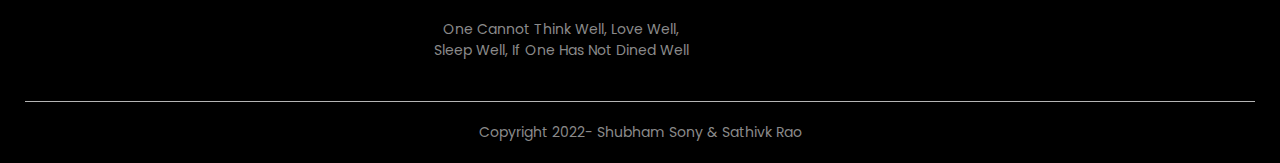
<file: DineIn/product-details.html>
<!DOCTYPE html>
<html lang="en">
<head>
    <meta charset="UTF-8">
    <meta name="viewport" content="width=device-width, initial-scale=1.0">
    <title>All Products - DineIn | Restro</title>
    <link rel="stylesheet" href="style.css">
    <link href="https://fonts.googleapis.com/css2?family=Poppins:wght@300;400;500;600;700&display=swap" rel="stylesheet">
    <link rel="stylesheet" href="https://stackpath.bootstrapcdn.com/font-awesome/4.7.0/css/font-awesome.min.css">
</head>
<body>

    <div class="container">
        <div class="navbar">
            <div class="logo">
                <a href="index.html"> <img src="images/logo-2.png" width="125px"></a>
            </div>
            <nav>
                <ul id="MenuItems">
                    <li><a href="index.html">Home</a></li>
                    <li><a href="products.html">Menu</a></li>
                    <li><a href="about.html">About</a></li>
                    <li><a href="contact.html">Contact</a></li>
                    <li><a href="account.html">Account</a></li>
                </ul>
            </nav>
            <a href="cart.html"><img src="images/cart.png" width="30px" height="30px"></a>
            <img src="images/menu.png" class="menu-icon" onclick="menutoggle()">
        </div> 
    </div>

<!------ single product details ------>

    <div class="small-container single-product">
        <div class="row">
            <div class="col-2">
                <img src="images/product-1.jpg" width="100%" id="ProductImg">

               

            </div>
            <div class="col-2">
                <p>Home / Starters</p>
                <h1>souvlaki</h1>
                <h4>₹200.00</h4>
            
                <input type="number" value="1">
                <a href="cart.html" class="btn">Add to Cart</a>
                <h3>About Dish  <i class="fa fa-indent" ></i></h3>
                <br>
                <p>Souvlaki is a popular Greek dish consisting of small pieces of chicken,lamb and sometimes vegetables that are grilled on a skewer.The word souvlaki has roots in the Greek word souvla, meaning skewer (souvlaki means small skewer).</p>
            </div>
        </div>
    </div>


<!----title-->
    <div class="small-container">
        <div class="row row-2">
            <h2>Related Products</h2>
           <a href="products.html"> <p>View More</p></a>
        </div>
    </div>


<!-----products-->
    <div class="small-container">

         <div class="row">
            <div class="col-4">
                <img src="images/product-2.jpg">
                <h4>Sushi</h4>
                <div class="rating">
                    <i class="fa fa-star" ></i>
                    <i class="fa fa-star" ></i>
                    <i class="fa fa-star" ></i>
                    <i class="fa fa-star" ></i>
                    <i class="fa fa-star-o"></i>
                </div>
                <p>₹350.00</p>   
            </div>
            <div class="col-4">
                <img src="images/product-7.jpg">
                <h4>Aloo tikki</h4>
                <div class="rating">
                    <i class="fa fa-star" ></i>
                    <i class="fa fa-star" ></i>
                    <i class="fa fa-star" ></i>
                    <i class="fa fa-star-half-o" ></i>
                    <i class="fa fa-star-o"></i>
                </div>
                <p>₹150.00</p>   
            </div>
            <div class="col-4">
                <img src="images/product-16.jpg">
                <h4>Kheema Samosa</h4>
                <div class="rating">
                    <i class="fa fa-star" ></i>
                    <i class="fa fa-star" ></i>
                    <i class="fa fa-star" ></i>
                    <i class="fa fa-star" ></i>
                    <i class="fa fa-star-half-o"></i>
                </div>
                <p>₹100.00</p>   
            </div>
            <div class="col-4">
                <img src="images/product-19.jpg">
                <h4>Chicken Popcorn</h4>
                <div class="rating">
                    <i class="fa fa-star" ></i>
                    <i class="fa fa-star" ></i>
                    <i class="fa fa-star" ></i>
                    <i class="fa fa-star" ></i>
                    <i class="fa fa-star-o"></i>
                </div>
                <p>₹200.00</p>   
            </div>
         </div>

        
    </div>


<!----------- footer---------->

<div class="footer">
    <div class="container">
        <div class="row">
            <div class="footer-col-1">
                <h3>Download Our App</h3>
                <p>Download App for Android and ios mobile phone</p>
                <div class="app-logo">
                    <img src="images/play-store.png">
                    <img src="images/app-store.png">
                </div>
            </div>
            <div class="footer-col-2">
                <img src="images/logo-1.png" >
                <p>One Cannot Think Well, Love Well, <br> Sleep Well, If One Has Not Dined Well</p>
                
            </div>
            <div class="footer-col-3">
                <h3>Useful Links</h3>
                <ul>
                    <li>Coupons</li>
                    <li>Blog Post</li>
                    <li>Return Policy</li>
                    <li>Join Affiliate</li>
                </ul>
            </div>
            <div class="footer-col-4">
                <h3>Follow Us</h3>
                <ul>
                    <a  href=" https://www.facebook.com/shubham.sony.161" target="_blank"><li>Facebook</li></a>
                    <a href="https://twitter.com/sathvik995" target="_blank"><li>Twitter</li></a>
                    <a href="https://www.instagram.com/bejjankisathvik/" target="_blank"><li>Instagram</li></a>
                    <a href="https://youtube.com/channel/UCJJO3_v47-DDm5GET9rUwcw" target="_blank"><li>Youtube</li></a>
                </ul>
            </div>
        </div>
        <hr>
        <p class="Copyright">Copyright 2022-  Shubham Sony & Sathivk Rao </p>
    </div>
</div>
<!------ js for toggle menu-------->
<script>
    var MenuItems= document.getElementById("MenuItems");

    MenuItems.style.maxHeight = "0px";

    function menutoggle(){
        if(MenuItems.style.maxHeight == "0px")
            {
                MenuItems.style.maxHeight = "200px";  
            }
        else
            {
                MenuItems.style.maxHeight = "0px";

            }
    }
</script>


<!---js for product gallery-->

    <script>
        var ProductImg = document.getElementById("ProductImg");
        var SmallImg = document.getElementsByClassName("small-img");

        SmallImg[0].onclick = function()
        {
            ProductImg.src = SmallImg[0].src;
        }
        SmallImg[1].onclick = function()
        {
            ProductImg.src = SmallImg[1].src;
        }
        SmallImg[2].onclick = function()
        {
            ProductImg.src = SmallImg[2].src;
        }
        SmallImg[3].onclick = function()
        {
            ProductImg.src = SmallImg[3].src;
        }

    </script>
</body>
</html>
</file>
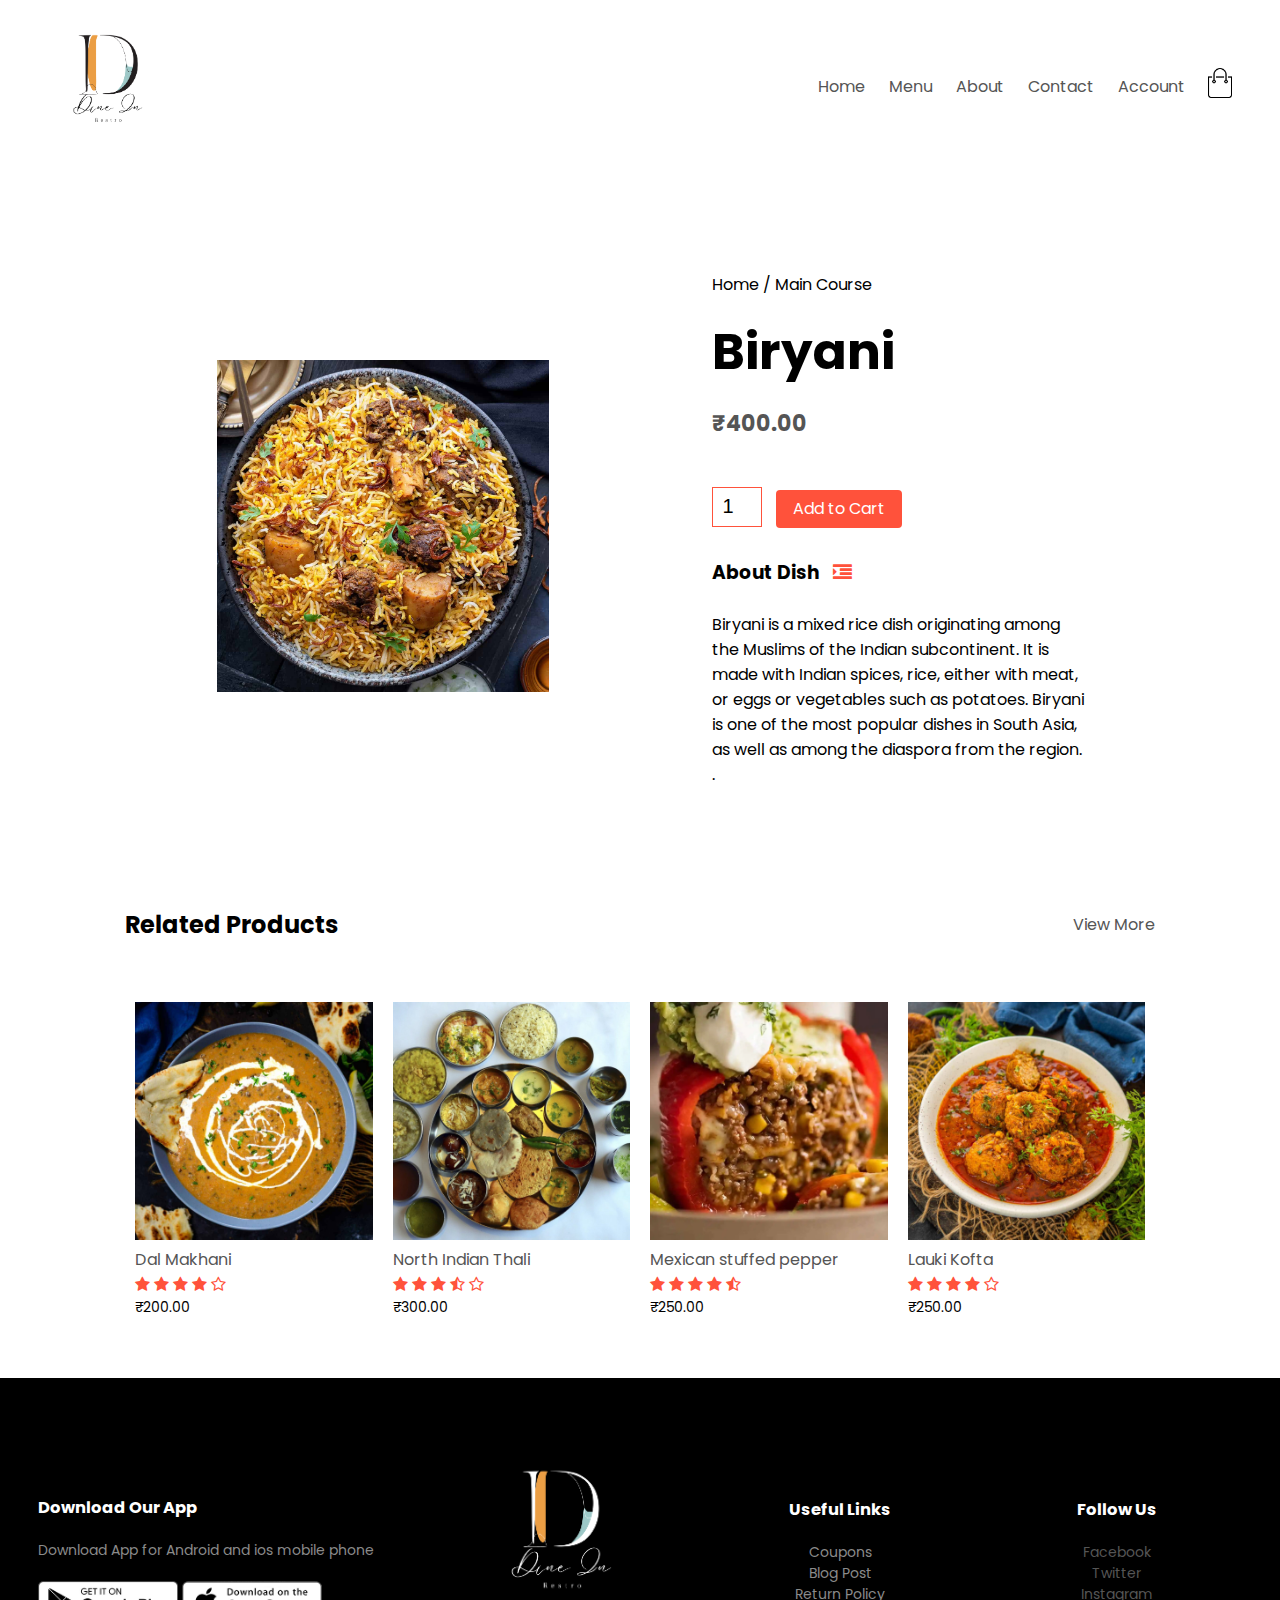
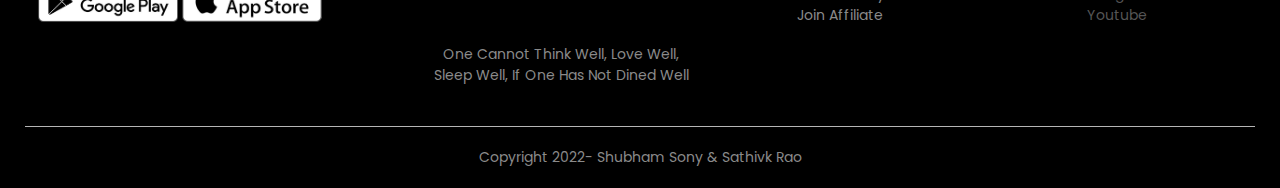
<file: DineIn/product-details2.html>
<!DOCTYPE html>
<html lang="en">
<head>
    <meta charset="UTF-8">
    <meta name="viewport" content="width=device-width, initial-scale=1.0">
    <title>All Products - DineIn | Restro</title>
    <link rel="stylesheet" href="style.css">
    <link href="https://fonts.googleapis.com/css2?family=Poppins:wght@300;400;500;600;700&display=swap" rel="stylesheet">
    <link rel="stylesheet" href="https://stackpath.bootstrapcdn.com/font-awesome/4.7.0/css/font-awesome.min.css">
</head>
<body>

    <div class="container">
        <div class="navbar">
            <div class="logo">
                <a href="index.html"> <img src="images/logo-2.png" width="125px"></a>
            </div>
            <nav>
                <ul id="MenuItems">
                    <li><a href="index.html">Home</a></li>
                    <li><a href="products.html">Menu</a></li>
                    <li><a href="about.html">About</a></li>
                    <li><a href="contact.html">Contact</a></li>
                    <li><a href="account.html">Account</a></li>
                </ul>
            </nav>
            <a href="cart.html"><img src="images/cart.png" width="30px" height="30px"></a>
            <img src="images/menu.png" class="menu-icon" onclick="menutoggle()">
        </div> 
    </div>

<!------ single product details ------>

    <div class="small-container single-product">
        <div class="row">
            <div class="col-2">
                <img src="images/product-3.jpg" width="100%" id="ProductImg">

               

            </div>
            <div class="col-2">
                <p>Home / Main Course</p>
                <h1>Biryani</h1>
                <h4>₹400.00</h4>
            
                <input type="number" value="1">
                <a href="cart.html" class="btn">Add to Cart</a>
                <h3>About Dish  <i class="fa fa-indent" ></i></h3>
                <br>
                <p>Biryani is a mixed rice dish originating among the Muslims of the Indian subcontinent. It is made with Indian spices, rice, either with meat, or eggs or vegetables such as potatoes. Biryani is one of the most popular dishes in South Asia, as well as among the diaspora from the region. .</p>
            </div>
        </div>
    </div>


<!----title-->
    <div class="small-container">
        <div class="row row-2">
            <h2>Related Products</h2>
           <a href="products2.html"> <p>View More</p></a>
        </div>
    </div>


<!-----products-->
    <div class="small-container">
        <div class="row">
            <div class="col-4">
                <img src="images/product-24.jpg">
                <h4>Dal Makhani</h4>
                <div class="rating">
                    <i class="fa fa-star" ></i>
                    <i class="fa fa-star" ></i>
                    <i class="fa fa-star" ></i>
                    <i class="fa fa-star" ></i>
                    <i class="fa fa-star-o"></i>
                </div>
                <p>₹200.00</p>   
            </div>
            <div class="col-4">
                <img src="images/product-25.jpg">
                <h4>North Indian Thali</h4>
                <div class="rating">
                    <i class="fa fa-star" ></i>
                    <i class="fa fa-star" ></i>
                    <i class="fa fa-star" ></i>
                    <i class="fa fa-star-half-o" ></i>
                    <i class="fa fa-star-o"></i>
                </div>
                <p>₹300.00</p>   
            </div>
            <div class="col-4">
                <img src="images/product-26.jpg">
                <h4>Mexican stuffed pepper</h4>
                <div class="rating">
                    <i class="fa fa-star" ></i>
                    <i class="fa fa-star" ></i>
                    <i class="fa fa-star" ></i>
                    <i class="fa fa-star" ></i>
                    <i class="fa fa-star-half-o"></i>
                </div>
                <p>₹250.00</p>   
            </div>
            <div class="col-4">
                <img src="images/product-27.jpg">
                <h4>Lauki Kofta</h4>
                <div class="rating">
                    <i class="fa fa-star" ></i>
                    <i class="fa fa-star" ></i>
                    <i class="fa fa-star" ></i>
                    <i class="fa fa-star" ></i>
                    <i class="fa fa-star-o"></i>
                </div>
                <p>₹250.00</p>   
            </div>
         </div>

        
    </div>


<!----------- footer---------->

<div class="footer">
    <div class="container">
        <div class="row">
            <div class="footer-col-1">
                <h3>Download Our App</h3>
                <p>Download App for Android and ios mobile phone</p>
                <div class="app-logo">
                    <img src="images/play-store.png">
                    <img src="images/app-store.png">
                </div>
            </div>
            <div class="footer-col-2">
                <img src="images/logo-1.png" >
                <p>One Cannot Think Well, Love Well, <br> Sleep Well, If One Has Not Dined Well</p>
            </div>
            <div class="footer-col-3">
                <h3>Useful Links</h3>
                <ul>
                    <li>Coupons</li>
                    <li>Blog Post</li>
                    <li>Return Policy</li>
                    <li>Join Affiliate</li>
                </ul>
            </div>
            <div class="footer-col-4">
                <h3>Follow Us</h3>
                <ul>
                    <a  href=" https://www.facebook.com/shubham.sony.161" target="_blank"><li>Facebook</li></a>
                    <a href="https://twitter.com/sathvik995" target="_blank"><li>Twitter</li></a>
                    <a href="https://www.instagram.com/bejjankisathvik/" target="_blank"><li>Instagram</li></a>
                    <a href="https://youtube.com/channel/UCJJO3_v47-DDm5GET9rUwcw" target="_blank"><li>Youtube</li></a>
                </ul>
            </div>
        </div>
        <hr>
        <p class="Copyright">Copyright 2022-  Shubham Sony & Sathivk Rao </p>
    </div>
</div>
<!------ js for toggle menu-------->
<script>
    var MenuItems= document.getElementById("MenuItems");

    MenuItems.style.maxHeight = "0px";

    function menutoggle(){
        if(MenuItems.style.maxHeight == "0px")
            {
                MenuItems.style.maxHeight = "200px";  
            }
        else
            {
                MenuItems.style.maxHeight = "0px";

            }
    }
</script>




<!---js for product gallery-->

    <script>
        var ProductImg = document.getElementById("ProductImg");
        var SmallImg = document.getElementsByClassName("small-img");

        SmallImg[0].onclick = function()
        {
            ProductImg.src = SmallImg[0].src;
        }
        SmallImg[1].onclick = function()
        {
            ProductImg.src = SmallImg[1].src;
        }
        SmallImg[2].onclick = function()
        {
            ProductImg.src = SmallImg[2].src;
        }
        SmallImg[3].onclick = function()
        {
            ProductImg.src = SmallImg[3].src;
        }

    </script>
</body>
</html>
</file>
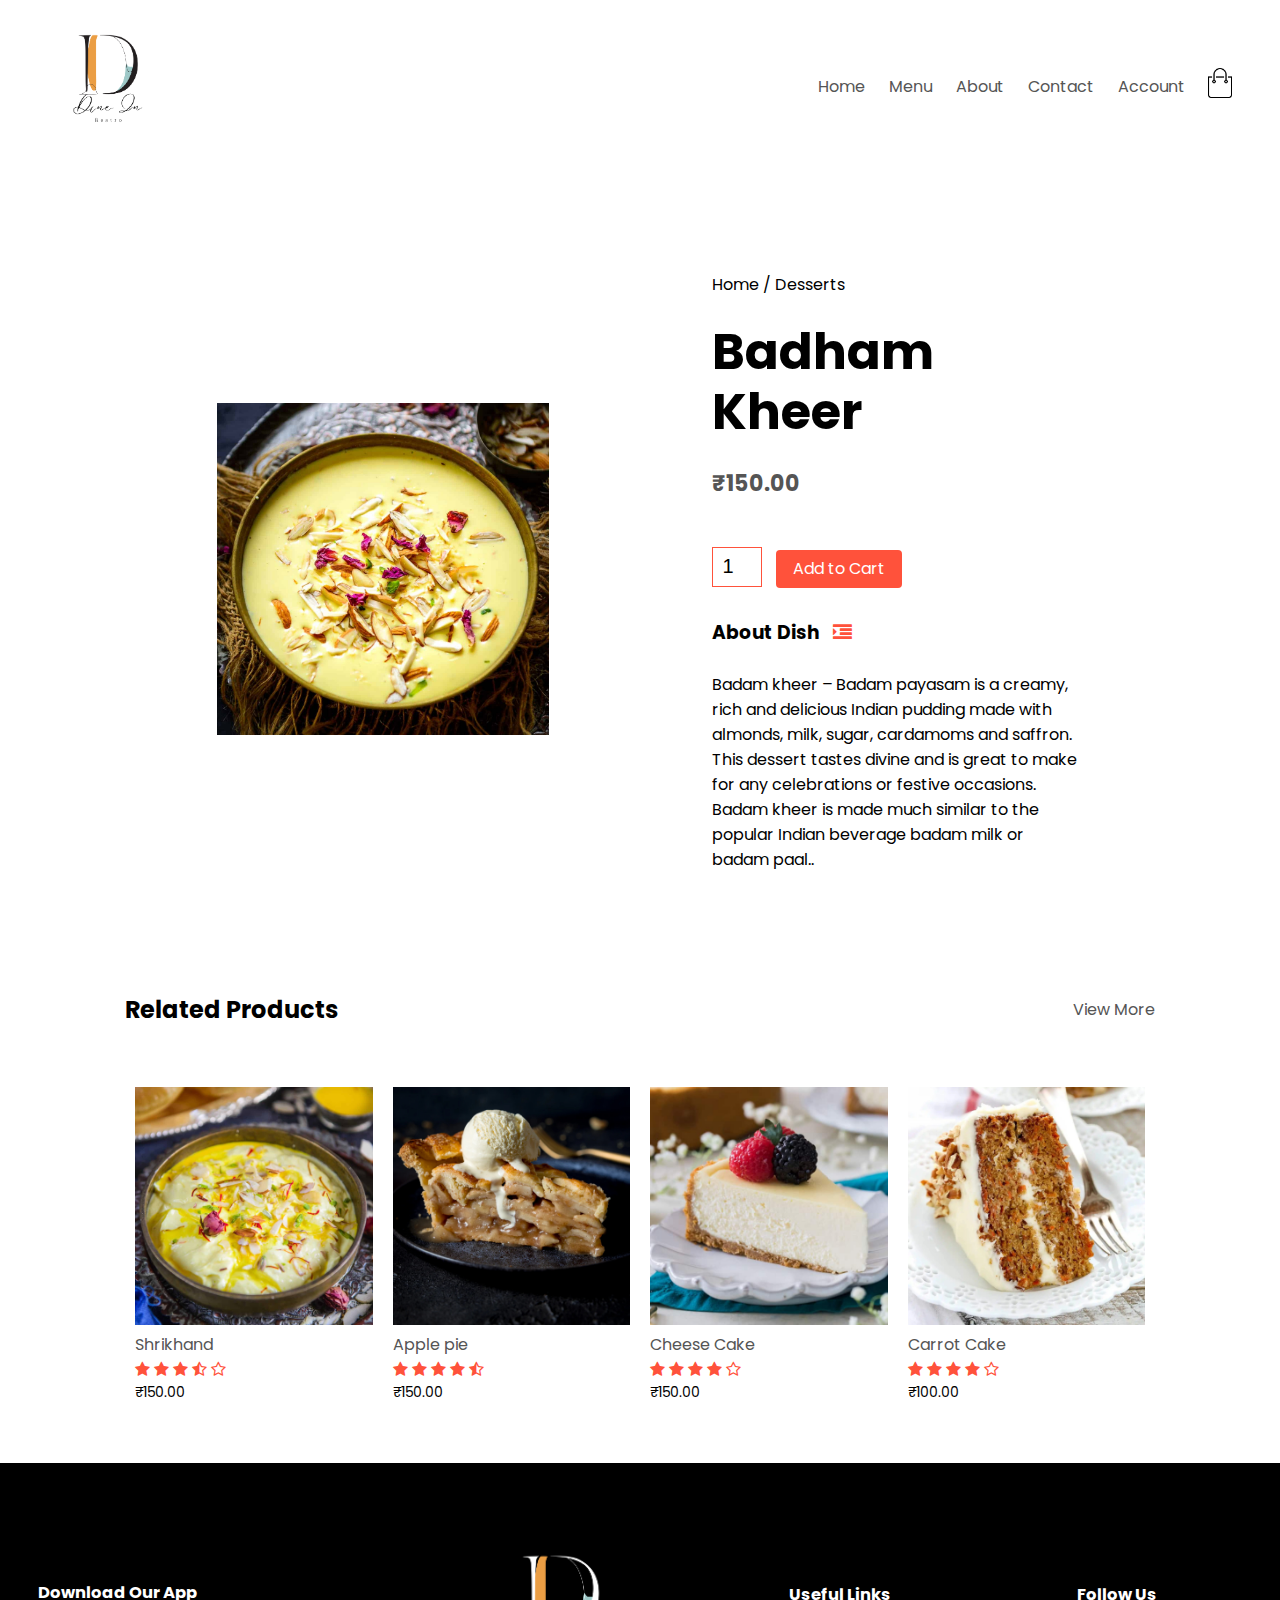
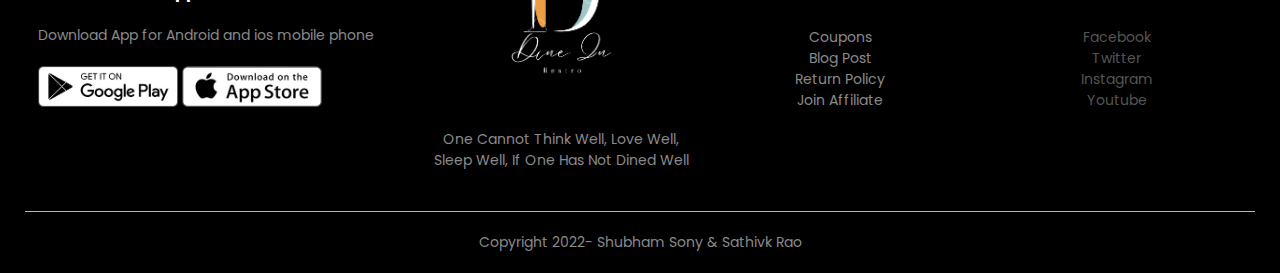
<file: DineIn/product-details3.html>
<!DOCTYPE html>
<html lang="en">
<head>
    <meta charset="UTF-8">
    <meta name="viewport" content="width=device-width, initial-scale=1.0">
    <title>All Products - DineIn | Restro</title>
    <link rel="stylesheet" href="style.css">
    <link href="https://fonts.googleapis.com/css2?family=Poppins:wght@300;400;500;600;700&display=swap" rel="stylesheet">
    <link rel="stylesheet" href="https://stackpath.bootstrapcdn.com/font-awesome/4.7.0/css/font-awesome.min.css">
</head>
<body>

    <div class="container">
        <div class="navbar">
            <div class="logo">
                <a href="index.html"> <img src="images/logo-2.png" width="125px"></a>
            </div>
            <nav>
                <ul id="MenuItems">
                    <li><a href="index.html">Home</a></li>
                    <li><a href="products.html">Menu</a></li>
                    <li><a href="about.html">About</a></li>
                    <li><a href="contact.html">Contact</a></li>
                    <li><a href="account.html">Account</a></li>
                </ul>
            </nav>
            <a href="cart.html"><img src="images/cart.png" width="30px" height="30px"></a>
            <img src="images/menu.png" class="menu-icon" onclick="menutoggle()">
        </div> 
    </div>

<!------ single product details ------>

    <div class="small-container single-product">
        <div class="row">
            <div class="col-2">
                <img src="images/product-11.jpg" width="100%" id="ProductImg">

               

            </div>
            <div class="col-2">
                <p>Home / Desserts</p>
                <h1>Badham Kheer</h1>
                <h4>₹150.00</h4>
            
                <input type="number" value="1">
                <a href="cart.html" class="btn">Add to Cart</a>
                <h3>About Dish  <i class="fa fa-indent" ></i></h3>
                <br>
                <p>Badam kheer – Badam payasam is a creamy, rich and delicious Indian pudding made with almonds, milk, sugar, cardamoms and saffron. This dessert tastes divine and is great to make for any celebrations or festive occasions. Badam kheer is made much similar to the popular Indian beverage badam milk or badam paal..</p>
            </div>
        </div>
    </div>


<!----title-->
    <div class="small-container">
        <div class="row row-2">
            <h2>Related Products</h2>
           <a href="products3.html"> <p>View More</p></a>
        </div>
    </div>


<!-----products-->
    <div class="small-container">
        <div class="row">
            <div class="col-4">
                <img src="images/product-12.jpg">
                <h4>Shrikhand</h4>
                <div class="rating">
                    <i class="fa fa-star" ></i>
                    <i class="fa fa-star" ></i>
                    <i class="fa fa-star" ></i>
                    <i class="fa fa-star-half-o" ></i>
                    <i class="fa fa-star-o"></i>
                </div>
                <p>₹150.00</p>   
            </div>
            <div class="col-4">
                <img src="images/product-28.jpg">
                <h4>Apple pie</h4>
                <div class="rating">
                    <i class="fa fa-star" ></i>
                    <i class="fa fa-star" ></i>
                    <i class="fa fa-star" ></i>
                    <i class="fa fa-star" ></i>
                    <i class="fa fa-star-half-o"></i>
                </div>
                <p>₹150.00</p>   
            </div>
            <div class="col-4">
                <img src="images/product-29.jpg">
                <h4>Cheese Cake</h4>
                <div class="rating">
                    <i class="fa fa-star" ></i>
                    <i class="fa fa-star" ></i>
                    <i class="fa fa-star" ></i>
                    <i class="fa fa-star" ></i>
                    <i class="fa fa-star-o"></i>
                </div>
                <p>₹150.00</p>   
            </div>
            <div class="col-4">
                <img src="images/product-30.jpg">
                <h4>Carrot Cake</h4>
                <div class="rating">
                    <i class="fa fa-star" ></i>
                    <i class="fa fa-star" ></i>
                    <i class="fa fa-star" ></i>
                    <i class="fa fa-star" ></i>
                    <i class="fa fa-star-o"></i>
                </div>
                <p>₹100.00</p>   
            </div>
         </div>

        
    </div>


<!----------- footer---------->

<div class="footer">
    <div class="container">
        <div class="row">
            <div class="footer-col-1">
                <h3>Download Our App</h3>
                <p>Download App for Android and ios mobile phone</p>
                <div class="app-logo">
                    <img src="images/play-store.png">
                    <img src="images/app-store.png">
                </div>
            </div>
            <div class="footer-col-2">
                <img src="images/logo-1.png" >
                <p>One Cannot Think Well, Love Well, <br> Sleep Well, If One Has Not Dined Well</p>
            </div>
            <div class="footer-col-3">
                <h3>Useful Links</h3>
                <ul>
                    <li>Coupons</li>
                    <li>Blog Post</li>
                    <li>Return Policy</li>
                    <li>Join Affiliate</li>
                </ul>
            </div>
            <div class="footer-col-4">
                <h3>Follow Us</h3>
                <ul>
                    <a  href=" https://www.facebook.com/shubham.sony.161" target="_blank"><li>Facebook</li></a>
                    <a href="https://twitter.com/sathvik995" target="_blank"><li>Twitter</li></a>
                    <a href="https://www.instagram.com/bejjankisathvik/" target="_blank"><li>Instagram</li></a>
                    <a href="https://youtube.com/channel/UCJJO3_v47-DDm5GET9rUwcw" target="_blank"><li>Youtube</li></a>
                </ul>
            </div>
        </div>
        <hr>
        <p class="Copyright">Copyright 2022-  Shubham Sony & Sathivk Rao </p>
    </div>
</div>
<!------ js for toggle menu-------->
<script>
    var MenuItems= document.getElementById("MenuItems");

    MenuItems.style.maxHeight = "0px";

    function menutoggle(){
        if(MenuItems.style.maxHeight == "0px")
            {
                MenuItems.style.maxHeight = "200px";  
            }
        else
            {
                MenuItems.style.maxHeight = "0px";

            }
    }
</script>





<!---js for product gallery-->

    <script>
        var ProductImg = document.getElementById("ProductImg");
        var SmallImg = document.getElementsByClassName("small-img");

        SmallImg[0].onclick = function()
        {
            ProductImg.src = SmallImg[0].src;
        }
        SmallImg[1].onclick = function()
        {
            ProductImg.src = SmallImg[1].src;
        }
        SmallImg[2].onclick = function()
        {
            ProductImg.src = SmallImg[2].src;
        }
        SmallImg[3].onclick = function()
        {
            ProductImg.src = SmallImg[3].src;
        }

    </script>
</body>
</html>
</file>
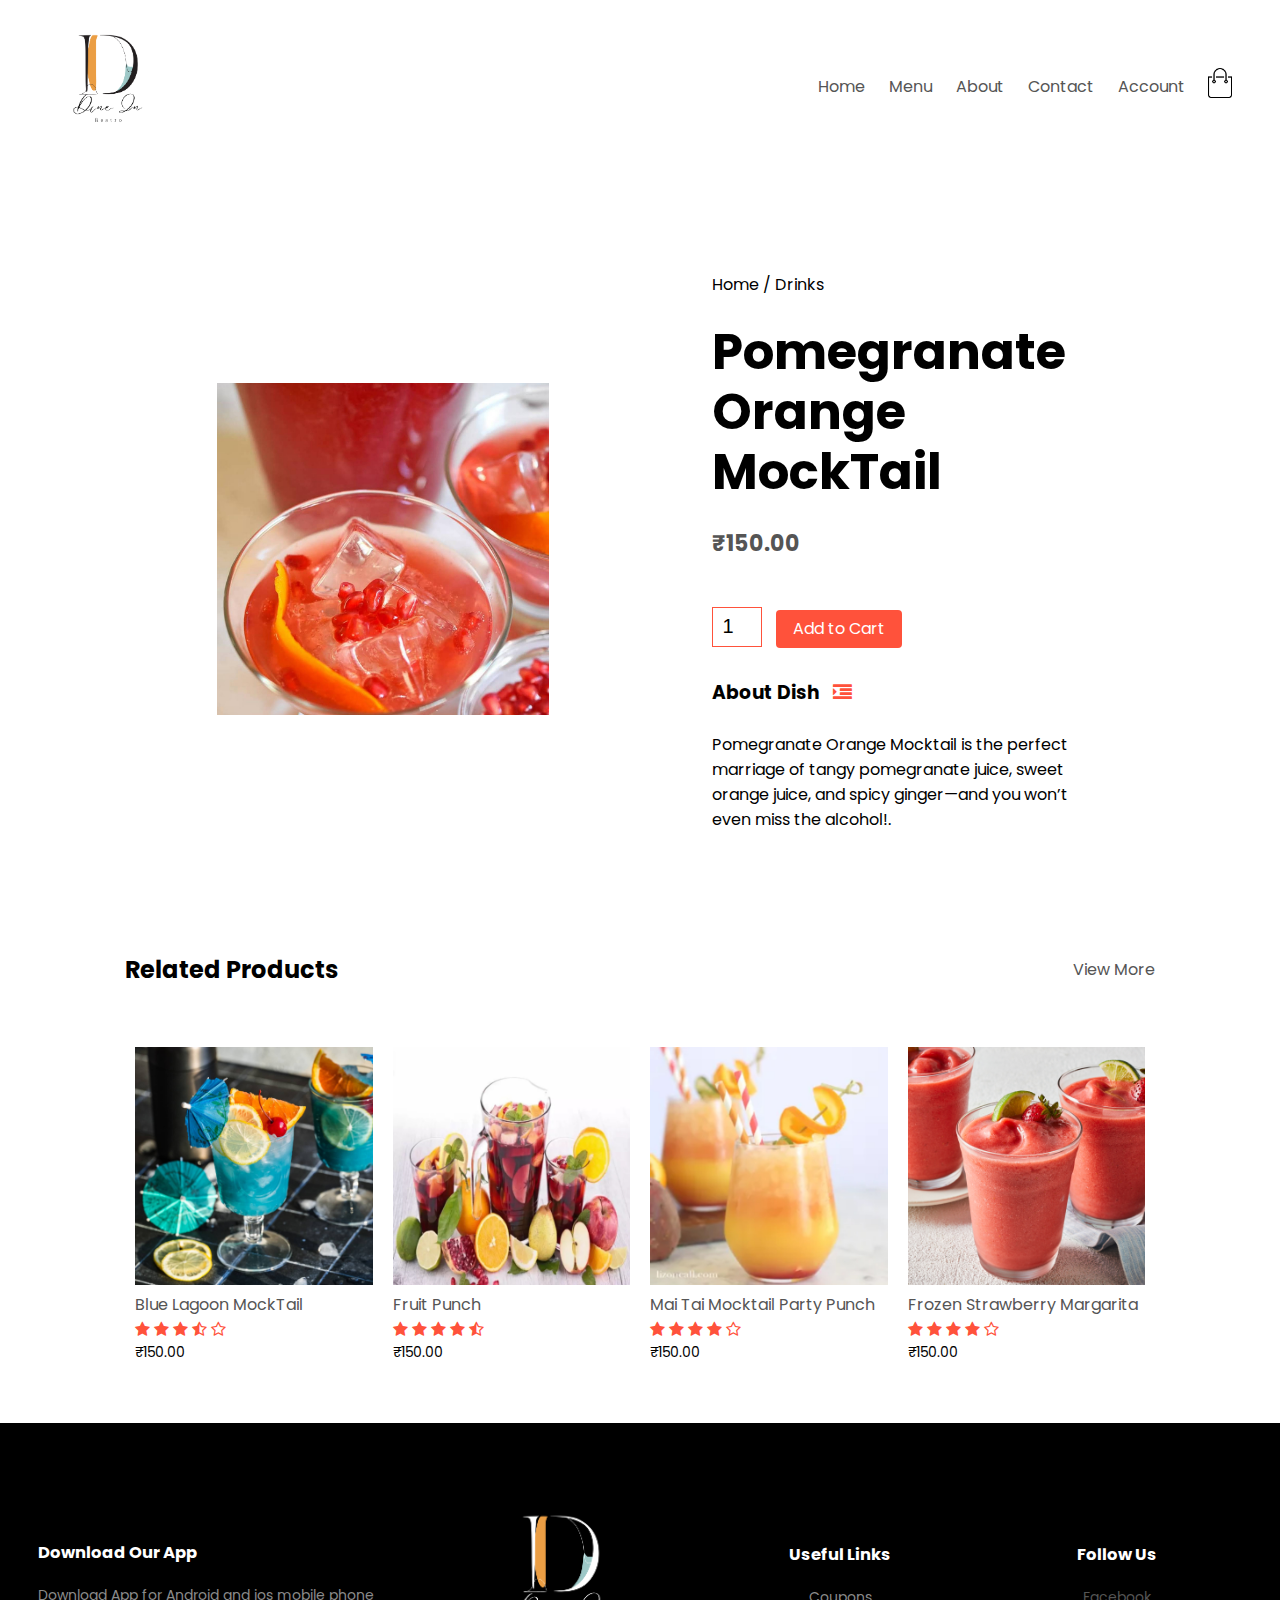
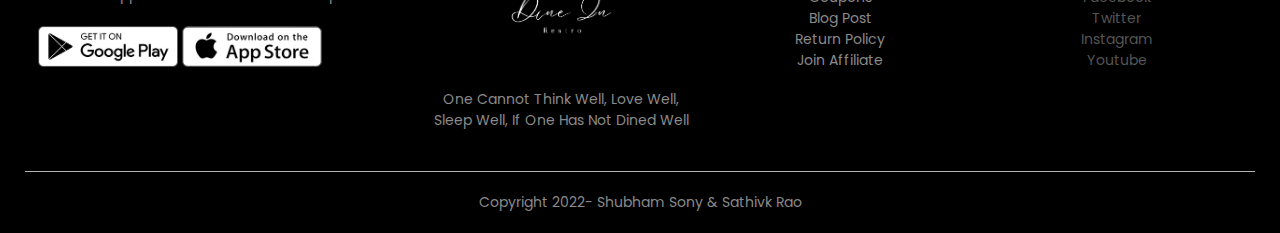
<file: DineIn/product-details4.html>
<!DOCTYPE html>
<html lang="en">
<head>
    <meta charset="UTF-8">
    <meta name="viewport" content="width=device-width, initial-scale=1.0">
    <title>All Products - DineIn | Restro</title>
    <link rel="stylesheet" href="style.css">
    <link href="https://fonts.googleapis.com/css2?family=Poppins:wght@300;400;500;600;700&display=swap" rel="stylesheet">
    <link rel="stylesheet" href="https://stackpath.bootstrapcdn.com/font-awesome/4.7.0/css/font-awesome.min.css">
</head>
<body>

    <div class="container">
        <div class="navbar">
            <div class="logo">
                <a href="index.html"> <img src="images/logo-2.png" width="125px"></a>
            </div>
            <nav>
                <ul id="MenuItems">
                    <li><a href="index.html">Home</a></li>
                    <li><a href="products.html">Menu</a></li>
                    <li><a href="about.html">About</a></li>
                    <li><a href="contact.html">Contact</a></li>
                    <li><a href="account.html">Account</a></li>
                </ul>
            </nav>
            <a href="cart.html"><img src="images/cart.png" width="30px" height="30px"></a>
            <img src="images/menu.png" class="menu-icon" onclick="menutoggle()">
        </div> 
    </div>

<!------ single product details ------>

    <div class="small-container single-product">
        <div class="row">
            <div class="col-2">
                <img src="images/product-34.jpg" width="100%" id="ProductImg">

               

            </div>
            <div class="col-2">
                <p>Home / Drinks</p>
                <h1>Pomegranate Orange MockTail</h1>
                <h4>₹150.00</h4>
            
                <input type="number" value="1">
                <a href="cart.html" class="btn">Add to Cart</a>
                <h3>About Dish  <i class="fa fa-indent" ></i></h3>
                <br>
                <p> Pomegranate Orange Mocktail is the perfect marriage of tangy pomegranate juice, sweet orange juice, and spicy ginger—and you won’t even miss the alcohol!.</p>
            </div>
        </div>
    </div>


<!----title-->
    <div class="small-container">
        <div class="row row-2">
            <h2>Related Products</h2>
           <a href="products4.html"> <p>View More</p></a>
        </div>
    </div>


<!-----products-->
    <div class="small-container">
        <div class="row">
            <div class="col-4">
                <img src="images/product-35.jpg">
                <h4>Blue Lagoon MockTail</h4>
                <div class="rating">
                    <i class="fa fa-star" ></i>
                    <i class="fa fa-star" ></i>
                    <i class="fa fa-star" ></i>
                    <i class="fa fa-star-half-o" ></i>
                    <i class="fa fa-star-o"></i>
                </div>
                <p>₹150.00</p>   
            </div>
            <div class="col-4">
                <img src="images/product-36.jpg">
                <h4>Fruit Punch</h4>
                <div class="rating">
                    <i class="fa fa-star" ></i>
                    <i class="fa fa-star" ></i>
                    <i class="fa fa-star" ></i>
                    <i class="fa fa-star" ></i>
                    <i class="fa fa-star-half-o"></i>
                </div>
                <p>₹150.00</p>   
            </div>
            <div class="col-4">
                <img src="images/product-37.jpg">
                <h4>Mai Tai Mocktail Party Punch</h4>
                <div class="rating">
                    <i class="fa fa-star" ></i>
                    <i class="fa fa-star" ></i>
                    <i class="fa fa-star" ></i>
                    <i class="fa fa-star" ></i>
                    <i class="fa fa-star-o"></i>
                </div>
                <p>₹150.00</p>   
            </div>

            <div class="col-4">
                <img src="images/product-38.jpg">
                <h4>Frozen Strawberry Margarita</h4>
                <div class="rating">
                    <i class="fa fa-star" ></i>
                    <i class="fa fa-star" ></i>
                    <i class="fa fa-star" ></i>
                    <i class="fa fa-star" ></i>
                    <i class="fa fa-star-o"></i>
                </div>
                <p>₹150.00</p>   
            </div>
            
         </div>

        
    </div>


<!----------- footer---------->

<div class="footer">
    <div class="container">
        <div class="row">
            <div class="footer-col-1">
                <h3>Download Our App</h3>
                <p>Download App for Android and ios mobile phone</p>
                <div class="app-logo">
                    <img src="images/play-store.png">
                    <img src="images/app-store.png">
                </div>
            </div>
            <div class="footer-col-2">
                <img src="images/logo-1.png" >
                <p>One Cannot Think Well, Love Well, <br> Sleep Well, If One Has Not Dined Well</p>
            </div>
            <div class="footer-col-3">
                <h3>Useful Links</h3>
                <ul>
                    <li>Coupons</li>
                    <li>Blog Post</li>
                    <li>Return Policy</li>
                    <li>Join Affiliate</li>
                </ul>
            </div>
            <div class="footer-col-4">
                <h3>Follow Us</h3>
                <ul>
                    <a  href=" https://www.facebook.com/shubham.sony.161" target="_blank"><li>Facebook</li></a>
                    <a href="https://twitter.com/sathvik995" target="_blank"><li>Twitter</li></a>
                    <a href="https://www.instagram.com/bejjankisathvik/" target="_blank"><li>Instagram</li></a>
                    <a href="https://youtube.com/channel/UCJJO3_v47-DDm5GET9rUwcw" target="_blank"><li>Youtube</li></a>
                </ul>
            </div>
        </div>
        <hr>
        <p class="Copyright">Copyright 2022-  Shubham Sony & Sathivk Rao </p>
    </div>
</div>
<!------ js for toggle menu-------->
<script>
    var MenuItems= document.getElementById("MenuItems");

    MenuItems.style.maxHeight = "0px";

    function menutoggle(){
        if(MenuItems.style.maxHeight == "0px")
            {
                MenuItems.style.maxHeight = "200px";  
            }
        else
            {
                MenuItems.style.maxHeight = "0px";

            }
    }
</script>




<!---js for product gallery-->

    <script>
        var ProductImg = document.getElementById("ProductImg");
        var SmallImg = document.getElementsByClassName("small-img");

        SmallImg[0].onclick = function()
        {
            ProductImg.src = SmallImg[0].src;
        }
        SmallImg[1].onclick = function()
        {
            ProductImg.src = SmallImg[1].src;
        }
        SmallImg[2].onclick = function()
        {
            ProductImg.src = SmallImg[2].src;
        }
        SmallImg[3].onclick = function()
        {
            ProductImg.src = SmallImg[3].src;
        }

    </script>
</body>
</html>
</file>
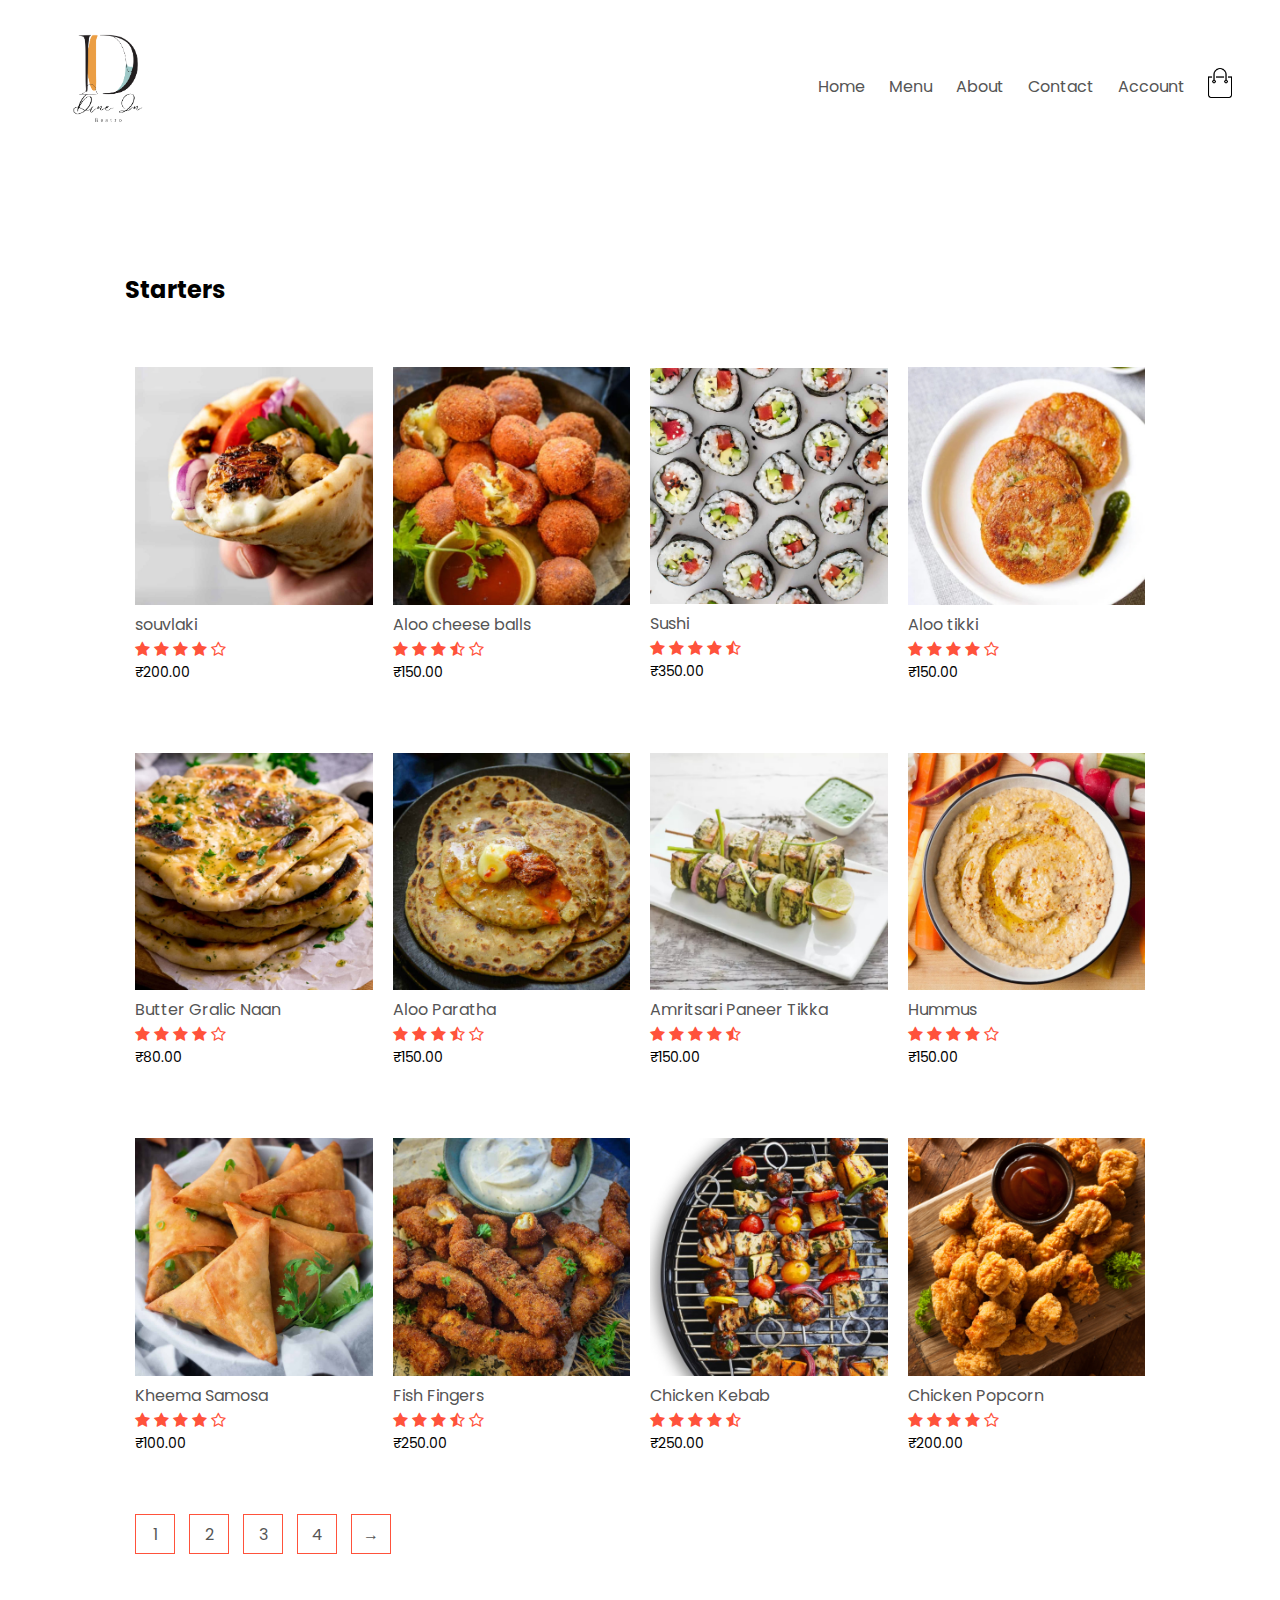
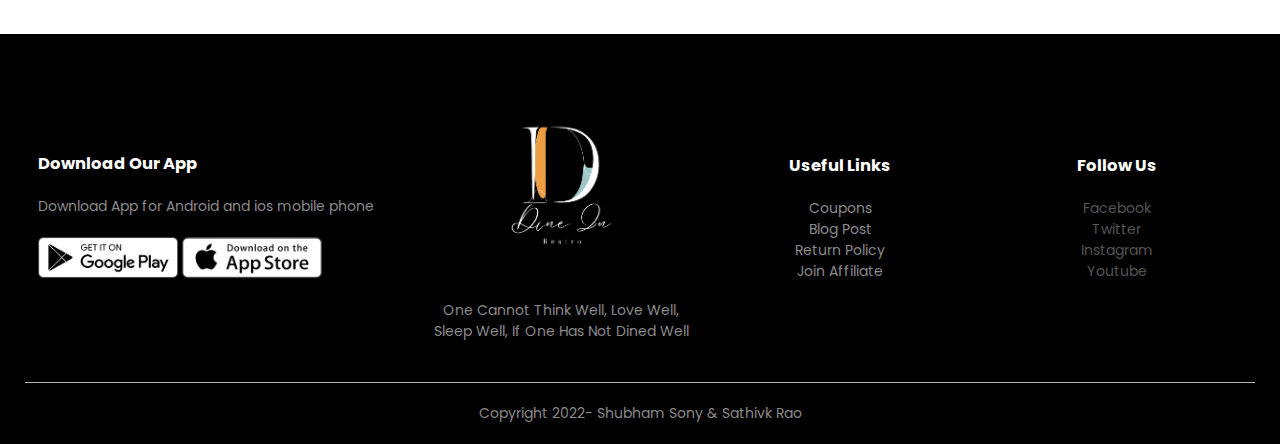
<file: DineIn/products.html>
<!DOCTYPE html>
<html lang="en">
<head>
    <meta charset="UTF-8">
    <meta name="viewport" content="width=device-width, initial-scale=1.0">
    <title>All Products - DineIn | Restro</title>
    <link rel="stylesheet" href="style.css">
    <link href="https://fonts.googleapis.com/css2?family=Poppins:wght@300;400;500;600;700&display=swap" rel="stylesheet">
    <link rel="stylesheet" href="https://stackpath.bootstrapcdn.com/font-awesome/4.7.0/css/font-awesome.min.css">
</head>
<body>

    <div class="container">
        <div class="navbar">
            <div class="logo">
                <a href="index.html"> <img src="images/logo-2.png" width="125px"></a>
            </div>
            <nav>
                <ul id="MenuItems">
                    <li><a href="index.html">Home</a></li>
                    <li><a href="products.html">Menu</a></li>
                    <li><a href="about.html">About</a></li>
                    <li><a href="contact.html">Contact</a></li>
                    <li><a href="account.html">Account</a></li>
                </ul>
            </nav>
            <a href="cart.html"><img src="images/cart.png" width="30px" height="30px"></a>
            <img src="images/menu.png" class="menu-icon" onclick="menutoggle()">
        </div> 
    </div>

    <div class="small-container">
        
        <div class="row row-2">
            <h2>Starters</h2>
        </div>


        <div class="row">
            <div class="col-4">
               <a href="product-details.html"> <img src="images/product-1.jpg"></a>
               <a href=""><h4>souvlaki</h4></a> 
                <div class="rating">
                    <i class="fa fa-star" ></i>
                    <i class="fa fa-star" ></i>
                    <i class="fa fa-star" ></i>
                    <i class="fa fa-star" ></i>
                    <i class="fa fa-star-o"></i>
                </div>
                <p>₹200.00</p>   
            </div>
            <div class="col-4">
                <img src="images/product-13.jpg">
                <h4>Aloo cheese balls</h4>
                <div class="rating">
                    <i class="fa fa-star" ></i>
                    <i class="fa fa-star" ></i>
                    <i class="fa fa-star" ></i>
                    <i class="fa fa-star-half-o" ></i>
                    <i class="fa fa-star-o"></i>
                </div>
                <p>₹150.00</p>   
            </div>
            <div class="col-4">
                <img src="images/product-2.jpg">
                <h4>Sushi</h4>
                <div class="rating">
                    <i class="fa fa-star" ></i>
                    <i class="fa fa-star" ></i>
                    <i class="fa fa-star" ></i>
                    <i class="fa fa-star" ></i>
                    <i class="fa fa-star-half-o"></i>
                </div>
                <p>₹350.00</p>   
            </div>
            <div class="col-4">
                <img src="images/product-7.jpg">
                <h4>Aloo tikki</h4>
                <div class="rating">
                    <i class="fa fa-star" ></i>
                    <i class="fa fa-star" ></i>
                    <i class="fa fa-star" ></i>
                    <i class="fa fa-star" ></i>
                    <i class="fa fa-star-o"></i>
                </div>
                <p>₹150.00</p>   
            </div>
         </div>
         <div class="row">
            <div class="col-4">
                <img src="images/product-8.jpg">
                <h4>Butter Gralic Naan</h4>
                <div class="rating">
                    <i class="fa fa-star" ></i>
                    <i class="fa fa-star" ></i>
                    <i class="fa fa-star" ></i>
                    <i class="fa fa-star" ></i>
                    <i class="fa fa-star-o"></i>
                </div>
                <p>₹80.00</p>   
            </div>
            <div class="col-4">
                <img src="images/product-10.jpg">
                <h4>Aloo Paratha</h4>
                <div class="rating">
                    <i class="fa fa-star" ></i>
                    <i class="fa fa-star" ></i>
                    <i class="fa fa-star" ></i>
                    <i class="fa fa-star-half-o" ></i>
                    <i class="fa fa-star-o"></i>
                </div>
                <p>₹150.00</p>   
            </div>
            <div class="col-4">
                <img src="images/product-14.jpg">
                <h4>Amritsari Paneer Tikka</h4>
                <div class="rating">
                    <i class="fa fa-star" ></i>
                    <i class="fa fa-star" ></i>
                    <i class="fa fa-star" ></i>
                    <i class="fa fa-star" ></i>
                    <i class="fa fa-star-half-o"></i>
                </div>
                <p>₹150.00</p>   
            </div>
            <div class="col-4">
                <img src="images/product-15.jpg">
                <h4>Hummus</h4>
                <div class="rating">
                    <i class="fa fa-star" ></i>
                    <i class="fa fa-star" ></i>
                    <i class="fa fa-star" ></i>
                    <i class="fa fa-star" ></i>
                    <i class="fa fa-star-o"></i>
                </div>
                <p>₹150.00</p>   
            </div>
         </div>
         <div class="row">
            <div class="col-4">
                <img src="images/product-16.jpg">
                <h4>Kheema Samosa</h4>
                <div class="rating">
                    <i class="fa fa-star" ></i>
                    <i class="fa fa-star" ></i>
                    <i class="fa fa-star" ></i>
                    <i class="fa fa-star" ></i>
                    <i class="fa fa-star-o"></i>
                </div>
                <p>₹100.00</p>   
            </div>
            <div class="col-4">
                <img src="images/product-17.jpg">
                <h4>Fish Fingers</h4>
                <div class="rating">
                    <i class="fa fa-star" ></i>
                    <i class="fa fa-star" ></i>
                    <i class="fa fa-star" ></i>
                    <i class="fa fa-star-half-o" ></i>
                    <i class="fa fa-star-o"></i>
                </div>
                <p>₹250.00</p>   
            </div>
            <div class="col-4">
                <img src="images/product-18.jpg">
                <h4>Chicken Kebab</h4>
                <div class="rating">
                    <i class="fa fa-star" ></i>
                    <i class="fa fa-star" ></i>
                    <i class="fa fa-star" ></i>
                    <i class="fa fa-star" ></i>
                    <i class="fa fa-star-half-o"></i>
                </div>
                <p>₹250.00</p>   
            </div>
            <div class="col-4">
                <img src="images/product-19.jpg">
                <h4>Chicken Popcorn</h4>
                <div class="rating">
                    <i class="fa fa-star" ></i>
                    <i class="fa fa-star" ></i>
                    <i class="fa fa-star" ></i>
                    <i class="fa fa-star" ></i>
                    <i class="fa fa-star-o"></i>
                </div>
                <p>₹200.00</p>   
            </div>
         </div>

         <div class="page-btn">
            <a href="products.html"><span>1</span></a>
            <a href="products2.html"><span>2</span></a>
            <a href="products3.html"><span>3</span></a>
            <a href="products4.html"><span>4</span></a>
             <a href="products.html"><span>&#8594;</span></a>
         </div>
    </div>


<!----------- footer---------->

<div class="footer">
    <div class="container">
        <div class="row">
            <div class="footer-col-1">
                <h3>Download Our App</h3>
                <p>Download App for Android and ios mobile phone</p>
                <div class="app-logo">
                    <img src="images/play-store.png">
                    <img src="images/app-store.png">
                </div>
            </div>
            <div class="footer-col-2">
                <img src="images/logo-1.png" >
                <p>One Cannot Think Well, Love Well, <br> Sleep Well, If One Has Not Dined Well</p>
            </div>
            <div class="footer-col-3">
                <h3>Useful Links</h3>
                <ul>
                    <li>Coupons</li>
                    <li>Blog Post</li>
                    <li>Return Policy</li>
                    <li>Join Affiliate</li>
                </ul>
            </div>
            <div class="footer-col-4">
                <h3>Follow Us</h3>
                <ul>
                    <a  href=" https://www.facebook.com/shubham.sony.161" target="_blank"><li>Facebook</li></a>
                    <a href="https://twitter.com/sathvik995" target="_blank"><li>Twitter</li></a>
                    <a href="https://www.instagram.com/bejjankisathvik/" target="_blank"><li>Instagram</li></a>
                    <a href="https://youtube.com/channel/UCJJO3_v47-DDm5GET9rUwcw" target="_blank"><li>Youtube</li></a>
                </ul>
            </div>
        </div>
        <hr>
        <p class="Copyright">Copyright 2022-  Shubham Sony & Sathivk Rao </p>
    </div>
</div>
<!------ js for toggle menu-------->
<script>
    var MenuItems= document.getElementById("MenuItems");

    MenuItems.style.maxHeight = "0px";

    function menutoggle(){
        if(MenuItems.style.maxHeight == "0px")
            {
                MenuItems.style.maxHeight = "200px";  
            }
        else
            {
                MenuItems.style.maxHeight = "0px";

            }
    }
</script>

</body>
</html>
</file>
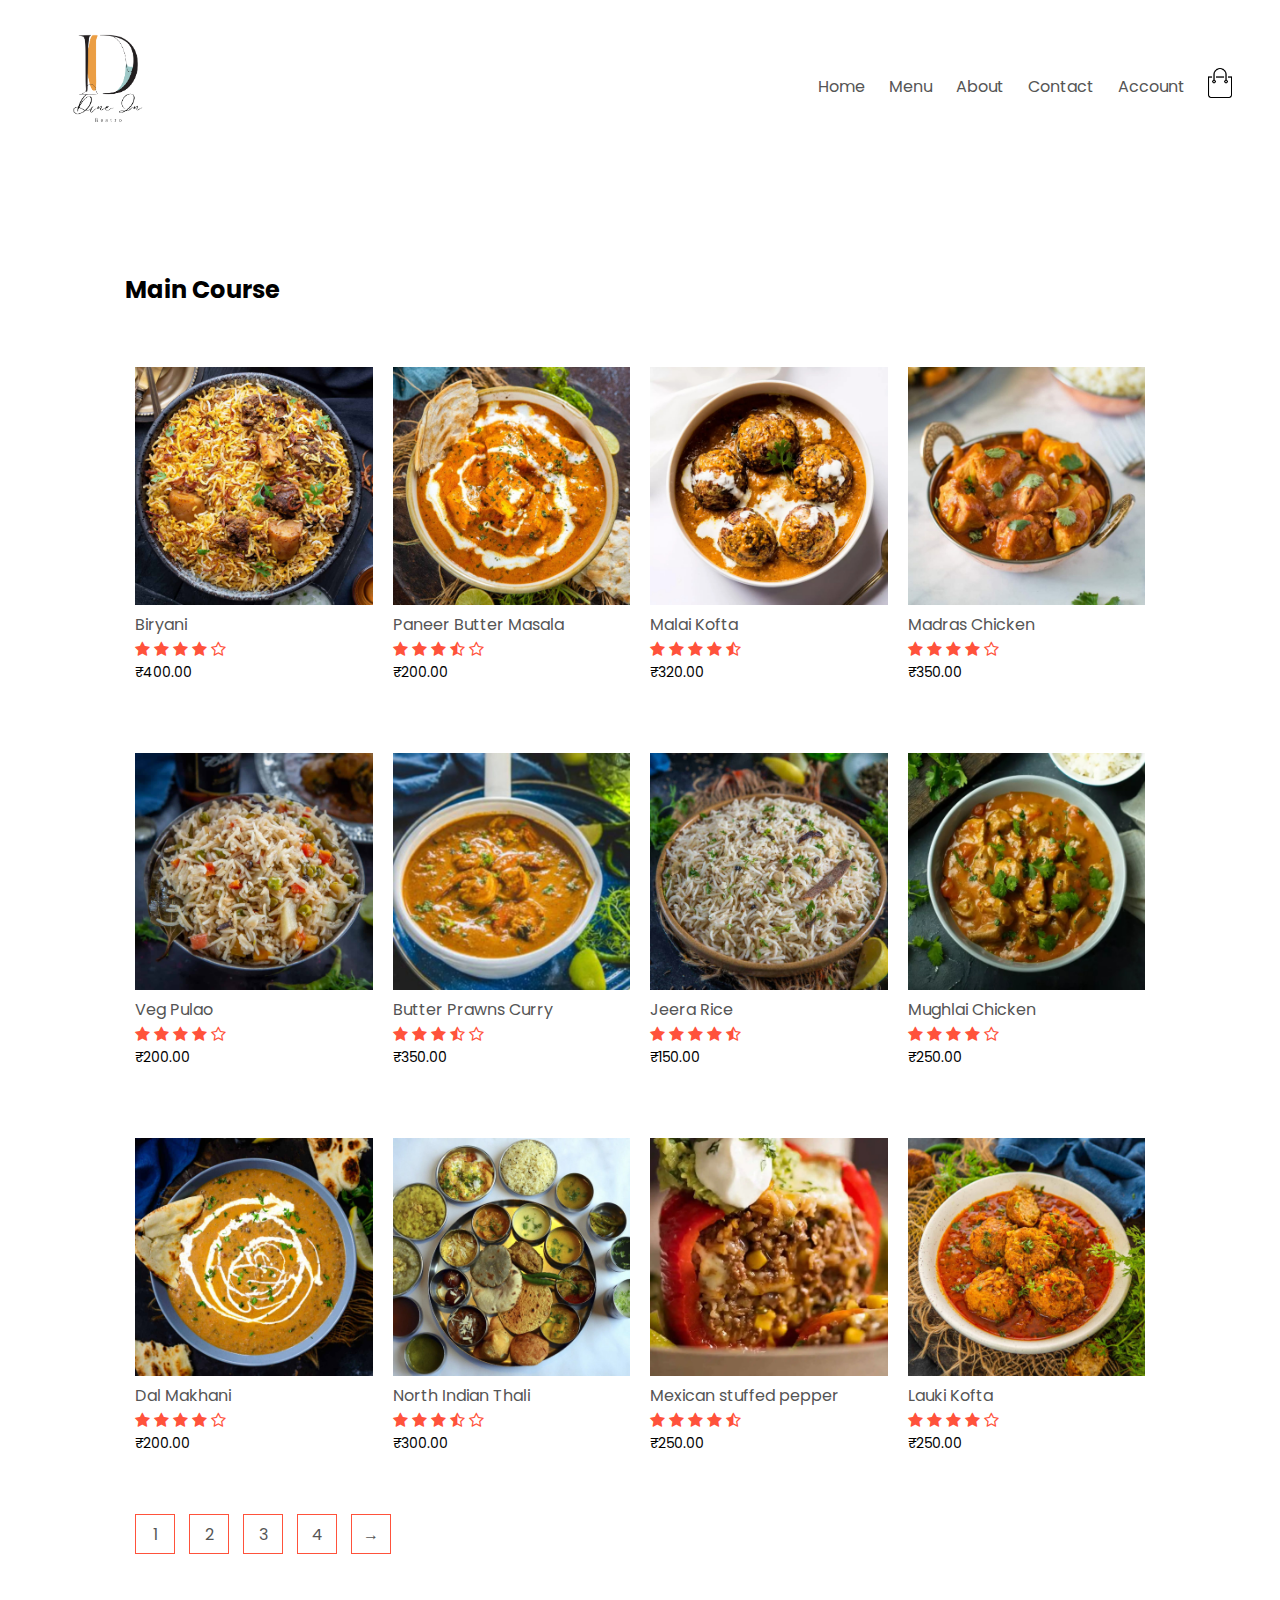
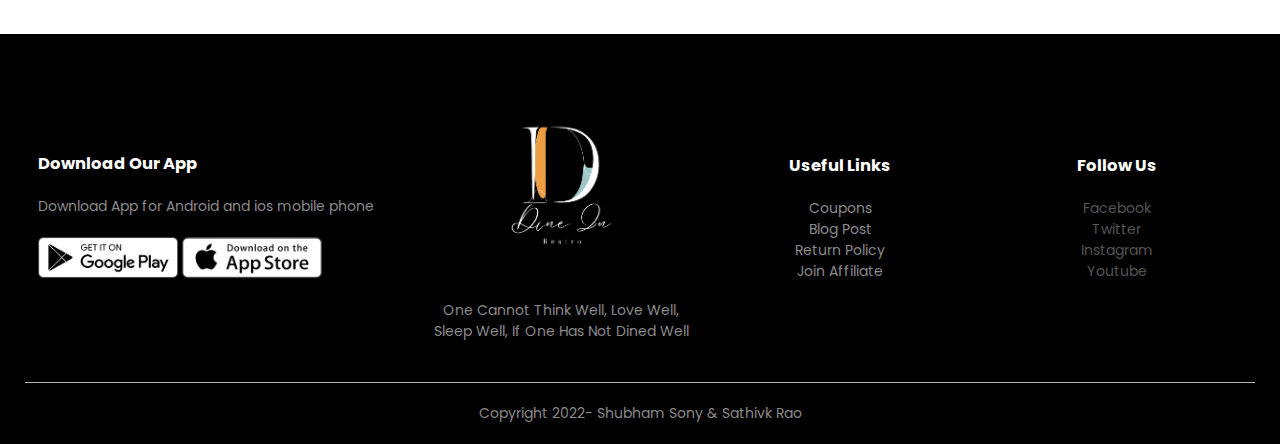
<file: DineIn/products2.html>
<!DOCTYPE html>
<html lang="en">
<head>
    <meta charset="UTF-8">
    <meta name="viewport" content="width=device-width, initial-scale=1.0">
    <title>All Products - DineIn | Restro</title>
    <link rel="stylesheet" href="style.css">
    <link href="https://fonts.googleapis.com/css2?family=Poppins:wght@300;400;500;600;700&display=swap" rel="stylesheet">
    <link rel="stylesheet" href="https://stackpath.bootstrapcdn.com/font-awesome/4.7.0/css/font-awesome.min.css">
</head>
<body>

    <div class="container">
        <div class="navbar">
            <div class="logo">
                <a href="index.html"> <img src="images/logo-2.png" width="125px"></a>
            </div>
            <nav>
                <ul id="MenuItems">
                    <li><a href="index.html">Home</a></li>
                    <li><a href="products.html">Menu</a></li>
                    <li><a href="about.html">About</a></li>
                    <li><a href="contact.html">Contact</a></li>
                    <li><a href="account.html">Account</a></li>
                </ul>
            </nav>
            <a href="cart.html"><img src="images/cart.png" width="30px" height="30px"></a>
            <img src="images/menu.png" class="menu-icon" onclick="menutoggle()">
        </div> 
    </div>

    <div class="small-container">
        
        <div class="row row-2">
            <h2>Main Course</h2>
        </div>


        <div class="row">
            <div class="col-4">
               <a href="product-details2.html"> <img src="images/product-3.jpg"></a>
               <a href=""><h4>Biryani</h4></a> 
                <div class="rating">
                    <i class="fa fa-star" ></i>
                    <i class="fa fa-star" ></i>
                    <i class="fa fa-star" ></i>
                    <i class="fa fa-star" ></i>
                    <i class="fa fa-star-o"></i>
                </div>
                <p>₹400.00</p>   
            </div>
            <div class="col-4">
                <img src="images/product-5.jpg">
                <h4>Paneer Butter Masala</h4>
                <div class="rating">
                    <i class="fa fa-star" ></i>
                    <i class="fa fa-star" ></i>
                    <i class="fa fa-star" ></i>
                    <i class="fa fa-star-half-o" ></i>
                    <i class="fa fa-star-o"></i>
                </div>
                <p>₹200.00</p>   
            </div>
            <div class="col-4">
                <img src="images/product-6.jpg">
                <h4>Malai Kofta</h4>
                <div class="rating">
                    <i class="fa fa-star" ></i>
                    <i class="fa fa-star" ></i>
                    <i class="fa fa-star" ></i>
                    <i class="fa fa-star" ></i>
                    <i class="fa fa-star-half-o"></i>
                </div>
                <p>₹320.00</p>   
            </div>
            <div class="col-4">
                <img src="images/product-9.jpg">
                <h4>Madras Chicken</h4>
                <div class="rating">
                    <i class="fa fa-star" ></i>
                    <i class="fa fa-star" ></i>
                    <i class="fa fa-star" ></i>
                    <i class="fa fa-star" ></i>
                    <i class="fa fa-star-o"></i>
                </div>
                <p>₹350.00</p>   
            </div>
         </div>
         <div class="row">
            <div class="col-4">
                <img src="images/product-20.jpg">
                <h4>Veg Pulao</h4>
                <div class="rating">
                    <i class="fa fa-star" ></i>
                    <i class="fa fa-star" ></i>
                    <i class="fa fa-star" ></i>
                    <i class="fa fa-star" ></i>
                    <i class="fa fa-star-o"></i>
                </div>
                <p>₹200.00</p>   
            </div>
            <div class="col-4">
                <img src="images/product-21.jpg">
                <h4>Butter Prawns Curry</h4>
                <div class="rating">
                    <i class="fa fa-star" ></i>
                    <i class="fa fa-star" ></i>
                    <i class="fa fa-star" ></i>
                    <i class="fa fa-star-half-o" ></i>
                    <i class="fa fa-star-o"></i>
                </div>
                <p>₹350.00</p>   
            </div>
            <div class="col-4">
                <img src="images/product-22.jpg">
                <h4>Jeera Rice</h4>
                <div class="rating">
                    <i class="fa fa-star" ></i>
                    <i class="fa fa-star" ></i>
                    <i class="fa fa-star" ></i>
                    <i class="fa fa-star" ></i>
                    <i class="fa fa-star-half-o"></i>
                </div>
                <p>₹150.00</p>   
            </div>
            <div class="col-4">
                <img src="images/product-23.jpg">
                <h4>Mughlai Chicken</h4>
                <div class="rating">
                    <i class="fa fa-star" ></i>
                    <i class="fa fa-star" ></i>
                    <i class="fa fa-star" ></i>
                    <i class="fa fa-star" ></i>
                    <i class="fa fa-star-o"></i>
                </div>
                <p>₹250.00</p>   
            </div>
         </div>
         <div class="row">
            <div class="col-4">
                <img src="images/product-24.jpg">
                <h4>Dal Makhani</h4>
                <div class="rating">
                    <i class="fa fa-star" ></i>
                    <i class="fa fa-star" ></i>
                    <i class="fa fa-star" ></i>
                    <i class="fa fa-star" ></i>
                    <i class="fa fa-star-o"></i>
                </div>
                <p>₹200.00</p>   
            </div>
            <div class="col-4">
                <img src="images/product-25.jpg">
                <h4>North Indian Thali</h4>
                <div class="rating">
                    <i class="fa fa-star" ></i>
                    <i class="fa fa-star" ></i>
                    <i class="fa fa-star" ></i>
                    <i class="fa fa-star-half-o" ></i>
                    <i class="fa fa-star-o"></i>
                </div>
                <p>₹300.00</p>   
            </div>
            <div class="col-4">
                <img src="images/product-26.jpg">
                <h4>Mexican stuffed pepper</h4>
                <div class="rating">
                    <i class="fa fa-star" ></i>
                    <i class="fa fa-star" ></i>
                    <i class="fa fa-star" ></i>
                    <i class="fa fa-star" ></i>
                    <i class="fa fa-star-half-o"></i>
                </div>
                <p>₹250.00</p>   
            </div>
            <div class="col-4">
                <img src="images/product-27.jpg">
                <h4>Lauki Kofta</h4>
                <div class="rating">
                    <i class="fa fa-star" ></i>
                    <i class="fa fa-star" ></i>
                    <i class="fa fa-star" ></i>
                    <i class="fa fa-star" ></i>
                    <i class="fa fa-star-o"></i>
                </div>
                <p>₹250.00</p>   
            </div>
         </div>

         <div class="page-btn">
            <a href="products.html"><span>1</span></a>
            <a href="products2.html"><span>2</span></a>
            <a href="products3.html"><span>3</span></a>
            <a href="products4.html"><span>4</span></a>
            <a href="products.html"><span>&#8594;</span></a>
         </div>
    </div>


<!----------- footer---------->

<div class="footer">
    <div class="container">
        <div class="row">
            <div class="footer-col-1">
                <h3>Download Our App</h3>
                <p>Download App for Android and ios mobile phone</p>
                <div class="app-logo">
                    <img src="images/play-store.png">
                    <img src="images/app-store.png">
                </div>
            </div>
            <div class="footer-col-2">
                <img src="images/logo-1.png" >
                <p>One Cannot Think Well, Love Well, <br> Sleep Well, If One Has Not Dined Well</p>
            </div>
            <div class="footer-col-3">
                <h3>Useful Links</h3>
                <ul>
                    <li>Coupons</li>
                    <li>Blog Post</li>
                    <li>Return Policy</li>
                    <li>Join Affiliate</li>
                </ul>
            </div>
            <div class="footer-col-4">
                <h3>Follow Us</h3>
                <ul>
                    <a  href=" https://www.facebook.com/shubham.sony.161" target="_blank"><li>Facebook</li></a>
                    <a href="https://twitter.com/sathvik995" target="_blank"><li>Twitter</li></a>
                    <a href="https://www.instagram.com/bejjankisathvik/" target="_blank"><li>Instagram</li></a>
                    <a href="https://youtube.com/channel/UCJJO3_v47-DDm5GET9rUwcw" target="_blank"><li>Youtube</li></a>
                </ul>
            </div>
        </div>
        <hr>
        <p class="Copyright">Copyright 2022-  Shubham Sony & Sathivk Rao </p>
    </div>
</div>
<!------ js for toggle menu-------->
<script>
    var MenuItems= document.getElementById("MenuItems");

    MenuItems.style.maxHeight = "0px";

    function menutoggle(){
        if(MenuItems.style.maxHeight == "0px")
            {
                MenuItems.style.maxHeight = "200px";  
            }
        else
            {
                MenuItems.style.maxHeight = "0px";

            }
    }
</script>

</body>
</html>
</file>
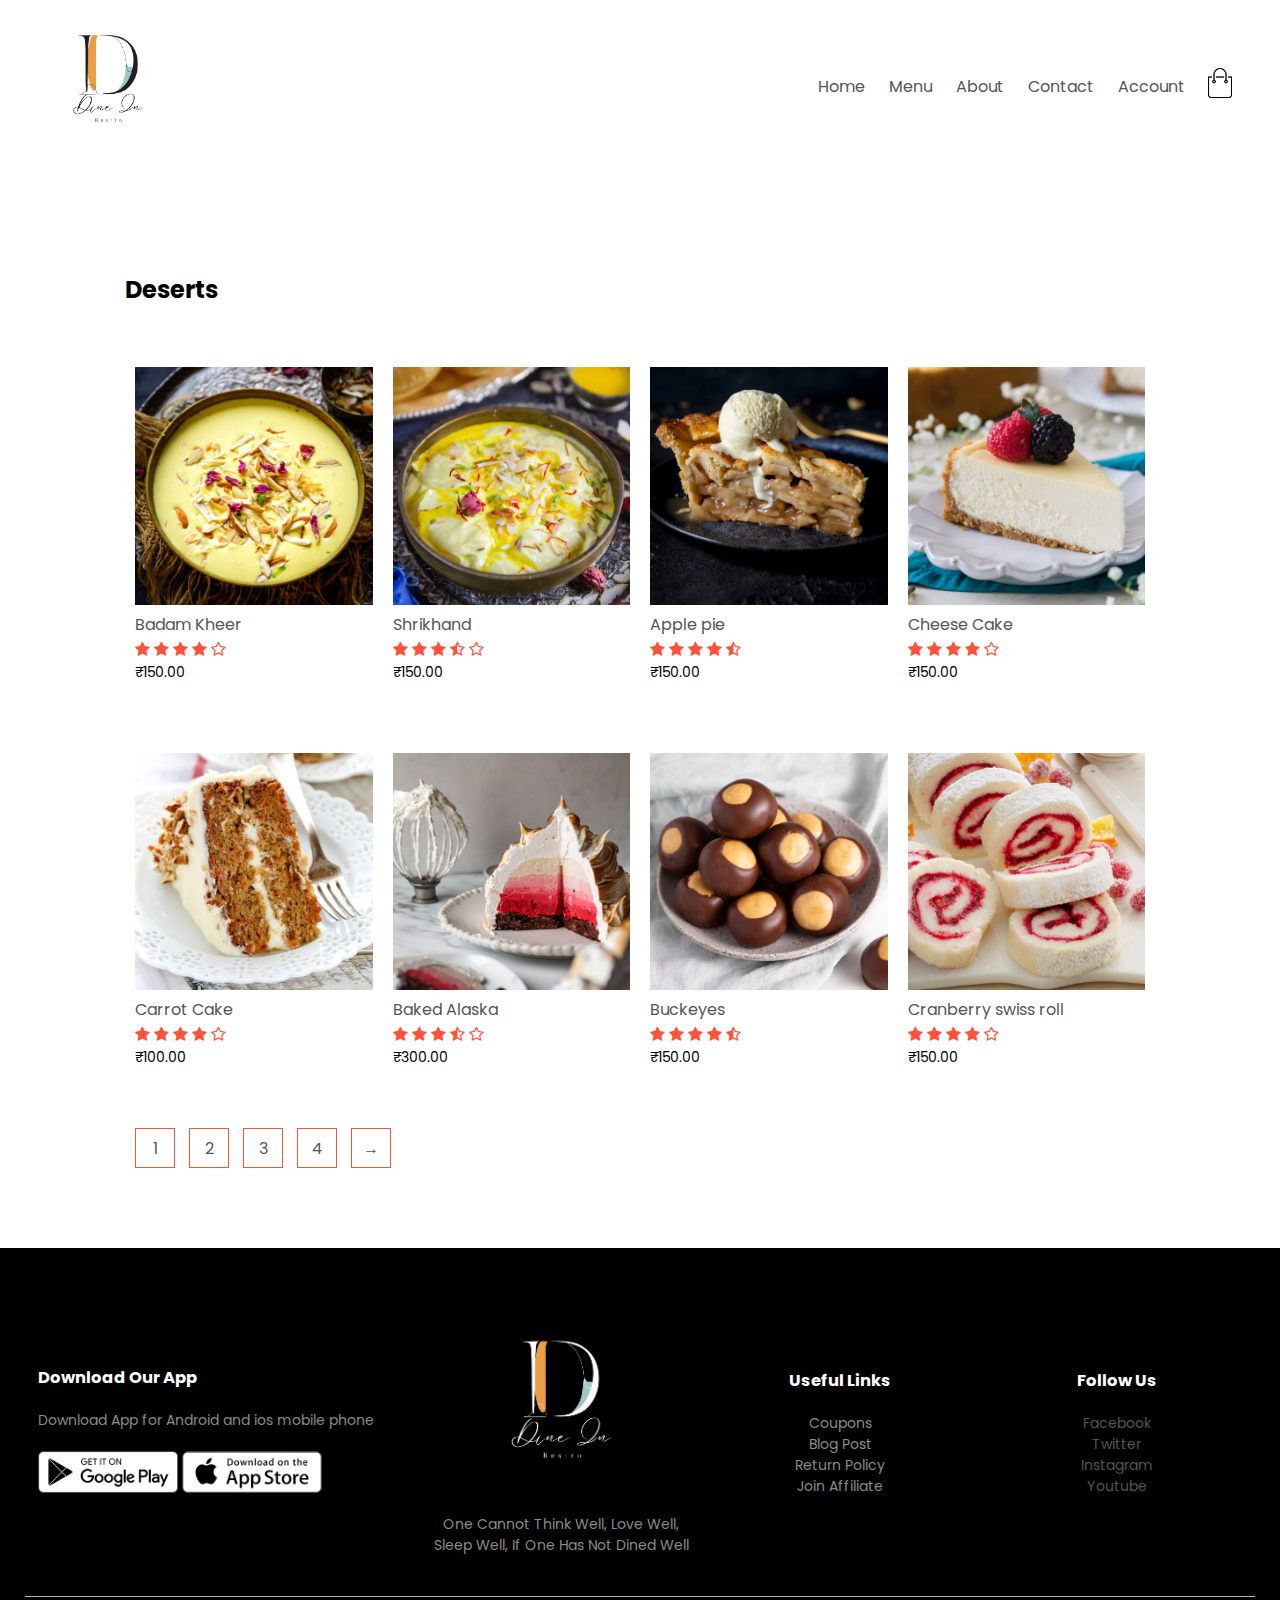
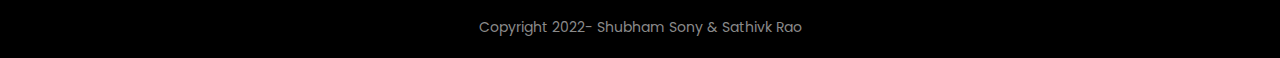
<file: DineIn/products3.html>
<!DOCTYPE html>
<html lang="en">
<head>
    <meta charset="UTF-8">
    <meta name="viewport" content="width=device-width, initial-scale=1.0">
    <title>All Products - DineIn | Restro</title>
    <link rel="stylesheet" href="style.css">
    <link href="https://fonts.googleapis.com/css2?family=Poppins:wght@300;400;500;600;700&display=swap" rel="stylesheet">
    <link rel="stylesheet" href="https://stackpath.bootstrapcdn.com/font-awesome/4.7.0/css/font-awesome.min.css">
</head>
<body>

    <div class="container">
        <div class="navbar">
            <div class="logo">
                <a href="index.html"> <img src="images/logo-2.png" width="125px"></a>
            </div>
            <nav>
                <ul id="MenuItems">
                    <li><a href="index.html">Home</a></li>
                    <li><a href="products.html">Menu</a></li>
                    <li><a href="about.html">About</a></li>
                    <li><a href="contact.html">Contact</a></li>
                    <li><a href="account.html">Account</a></li>
                </ul>
            </nav>
            <a href="cart.html"><img src="images/cart.png" width="30px" height="30px"></a>
            <img src="images/menu.png" class="menu-icon" onclick="menutoggle()">
        </div> 
    </div>

    <div class="small-container">
        
        <div class="row row-2">
            <h2>Deserts</h2>
        </div>


        <div class="row">
            <div class="col-4">
               <a href="product-details3.html"> <img src="images/product-11.jpg"></a>
               <a href=""><h4>Badam Kheer</h4></a> 
                <div class="rating">
                    <i class="fa fa-star" ></i>
                    <i class="fa fa-star" ></i>
                    <i class="fa fa-star" ></i>
                    <i class="fa fa-star" ></i>
                    <i class="fa fa-star-o"></i>
                </div>
                <p>₹150.00</p>   
            </div>
            <div class="col-4">
                <img src="images/product-12.jpg">
                <h4>Shrikhand</h4>
                <div class="rating">
                    <i class="fa fa-star" ></i>
                    <i class="fa fa-star" ></i>
                    <i class="fa fa-star" ></i>
                    <i class="fa fa-star-half-o" ></i>
                    <i class="fa fa-star-o"></i>
                </div>
                <p>₹150.00</p>   
            </div>
            <div class="col-4">
                <img src="images/product-28.jpg">
                <h4>Apple pie</h4>
                <div class="rating">
                    <i class="fa fa-star" ></i>
                    <i class="fa fa-star" ></i>
                    <i class="fa fa-star" ></i>
                    <i class="fa fa-star" ></i>
                    <i class="fa fa-star-half-o"></i>
                </div>
                <p>₹150.00</p>   
            </div>
            <div class="col-4">
                <img src="images/product-29.jpg">
                <h4>Cheese Cake</h4>
                <div class="rating">
                    <i class="fa fa-star" ></i>
                    <i class="fa fa-star" ></i>
                    <i class="fa fa-star" ></i>
                    <i class="fa fa-star" ></i>
                    <i class="fa fa-star-o"></i>
                </div>
                <p>₹150.00</p>   
            </div>
         </div>
         <div class="row">
            <div class="col-4">
                <img src="images/product-30.jpg">
                <h4>Carrot Cake</h4>
                <div class="rating">
                    <i class="fa fa-star" ></i>
                    <i class="fa fa-star" ></i>
                    <i class="fa fa-star" ></i>
                    <i class="fa fa-star" ></i>
                    <i class="fa fa-star-o"></i>
                </div>
                <p>₹100.00</p>   
            </div>
            <div class="col-4">
                <img src="images/product-31.jpg">
                <h4>Baked Alaska</h4>
                <div class="rating">
                    <i class="fa fa-star" ></i>
                    <i class="fa fa-star" ></i>
                    <i class="fa fa-star" ></i>
                    <i class="fa fa-star-half-o" ></i>
                    <i class="fa fa-star-o"></i>
                </div>
                <p>₹300.00</p>   
            </div>
            <div class="col-4">
                <img src="images/product-32.jpg">
                <h4>Buckeyes</h4>
                <div class="rating">
                    <i class="fa fa-star" ></i>
                    <i class="fa fa-star" ></i>
                    <i class="fa fa-star" ></i>
                    <i class="fa fa-star" ></i>
                    <i class="fa fa-star-half-o"></i>
                </div>
                <p>₹150.00</p>   
            </div>
            <div class="col-4">
                <img src="images/product-33.jpg">
                <h4>Cranberry swiss roll</h4>
                <div class="rating">
                    <i class="fa fa-star" ></i>
                    <i class="fa fa-star" ></i>
                    <i class="fa fa-star" ></i>
                    <i class="fa fa-star" ></i>
                    <i class="fa fa-star-o"></i>
                </div>
                <p>₹150.00</p>   
            </div>
         </div>
        
           

         <div class="page-btn">
             <a href="products.html"><span>1</span></a>
             <a href="products2.html"><span>2</span></a>
             <a href="products3.html"><span>3</span></a>
             <a href="products4.html"><span>4</span></a>
             <a href="products.html"><span>&#8594;</span></a>
         </div>
    </div>


<!----------- footer---------->

<div class="footer">
    <div class="container">
        <div class="row">
            <div class="footer-col-1">
                <h3>Download Our App</h3>
                <p>Download App for Android and ios mobile phone</p>
                <div class="app-logo">
                    <img src="images/play-store.png">
                    <img src="images/app-store.png">
                </div>
            </div>
            <div class="footer-col-2">
                <img src="images/logo-1.png" >
                <p>One Cannot Think Well, Love Well, <br> Sleep Well, If One Has Not Dined Well</p>
            </div>
            <div class="footer-col-3">
                <h3>Useful Links</h3>
                <ul>
                    <li>Coupons</li>
                    <li>Blog Post</li>
                    <li>Return Policy</li>
                    <li>Join Affiliate</li>
                </ul>
            </div>
            <div class="footer-col-4">
                <h3>Follow Us</h3>
                <ul>
                    <a  href=" https://www.facebook.com/shubham.sony.161" target="_blank"><li>Facebook</li></a>
                    <a href="https://twitter.com/sathvik995" target="_blank"><li>Twitter</li></a>
                    <a href="https://www.instagram.com/bejjankisathvik/" target="_blank"><li>Instagram</li></a>
                    <a href="https://youtube.com/channel/UCJJO3_v47-DDm5GET9rUwcw" target="_blank"><li>Youtube</li></a>
                </ul>
            </div>
        </div>
        <hr>
        <p class="Copyright">Copyright 2022-  Shubham Sony & Sathivk Rao </p>
    </div>
</div>
<!------ js for toggle menu-------->
<script>
    var MenuItems= document.getElementById("MenuItems");

    MenuItems.style.maxHeight = "0px";

    function menutoggle(){
        if(MenuItems.style.maxHeight == "0px")
            {
                MenuItems.style.maxHeight = "200px";  
            }
        else
            {
                MenuItems.style.maxHeight = "0px";

            }
    }
</script>

</body>
</html>
</file>
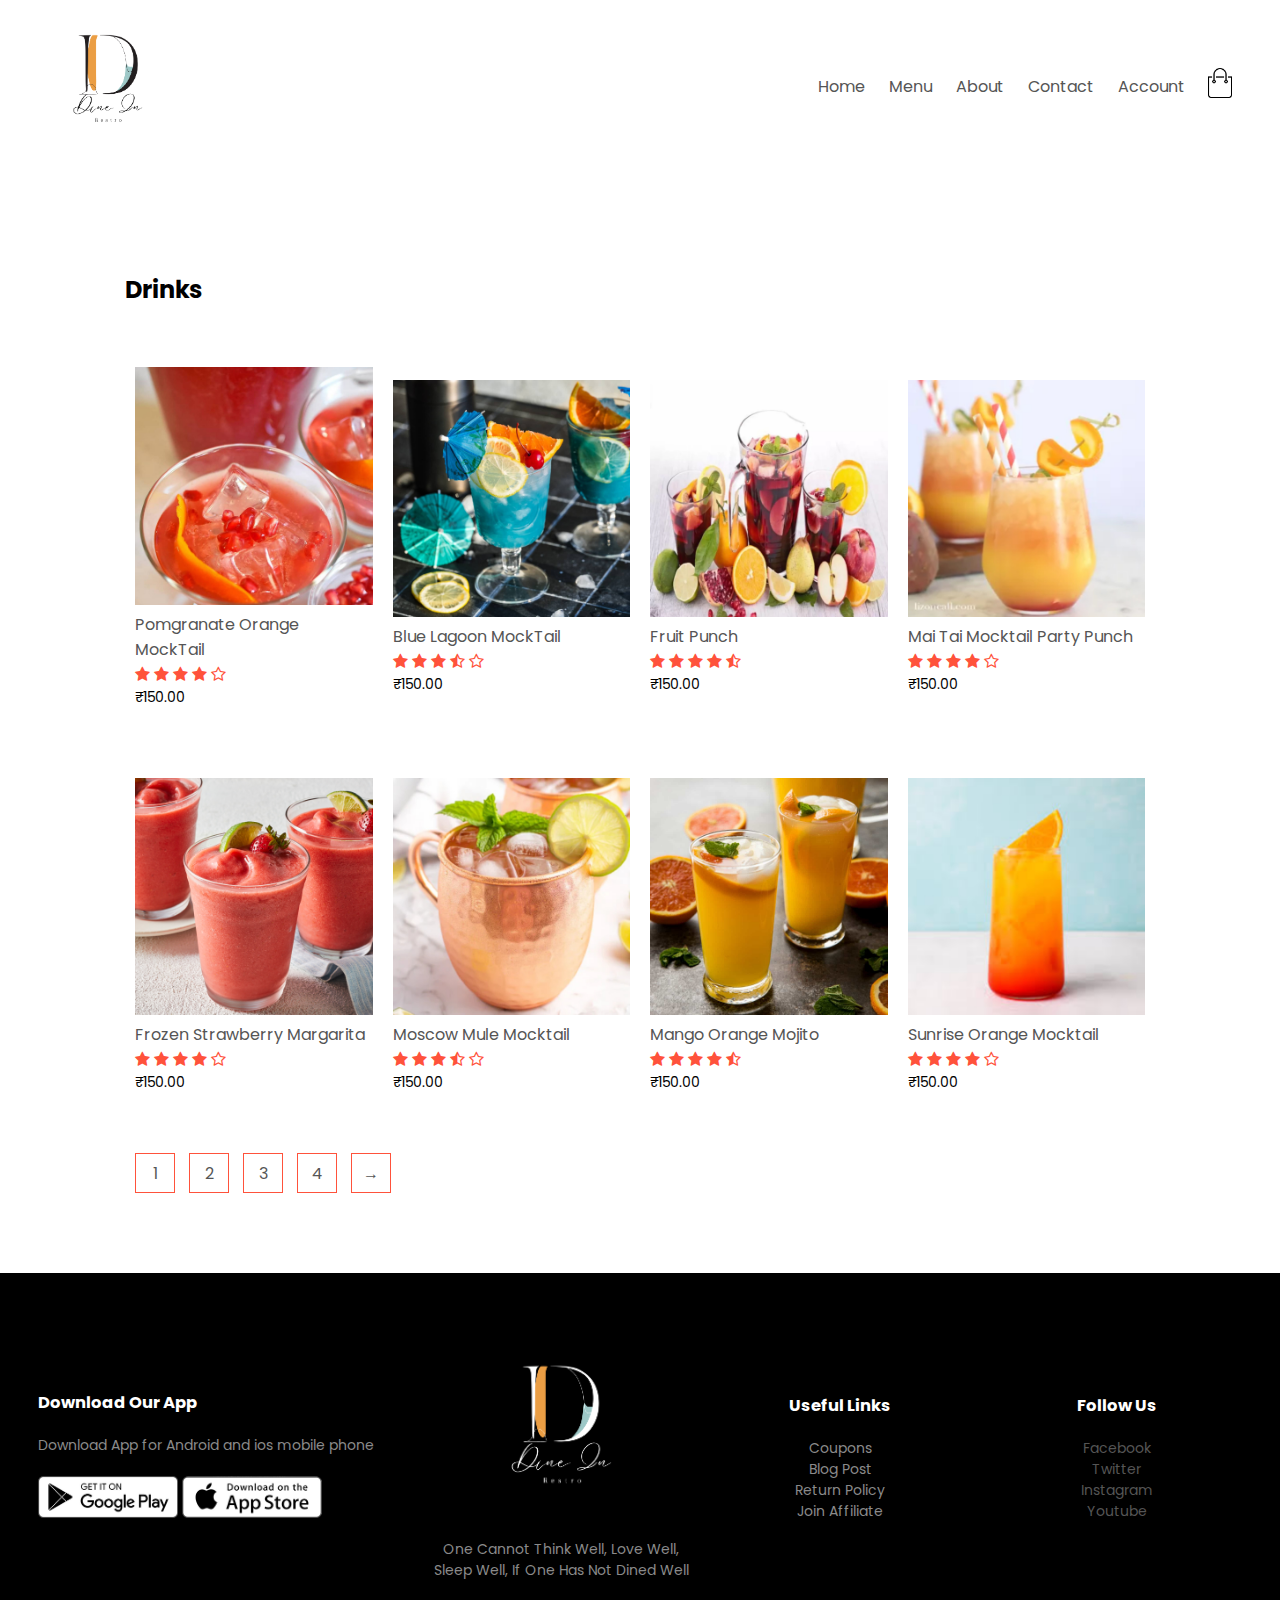
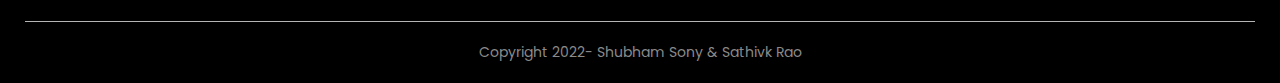
<file: DineIn/products4.html>
<!DOCTYPE html>
<html lang="en">
<head>
    <meta charset="UTF-8">
    <meta name="viewport" content="width=device-width, initial-scale=1.0">
    <title>All Products - DineIn | Restro</title>
    <link rel="stylesheet" href="style.css">
    <link href="https://fonts.googleapis.com/css2?family=Poppins:wght@300;400;500;600;700&display=swap" rel="stylesheet">
    <link rel="stylesheet" href="https://stackpath.bootstrapcdn.com/font-awesome/4.7.0/css/font-awesome.min.css">
</head>
<body>

    <div class="container">
        <div class="navbar">
            <div class="logo">
                <a href="index.html"> <img src="images/logo-2.png" width="125px"></a>
            </div>
            <nav>
                <ul id="MenuItems">
                    <li><a href="index.html">Home</a></li>
                    <li><a href="products.html">Menu</a></li>
                    <li><a href="about.html">About</a></li>
                    <li><a href="contact.html">Contact</a></li>
                    <li><a href="account.html">Account</a></li>
                </ul>
            </nav>
            <a href="cart.html"><img src="images/cart.png" width="30px" height="30px"></a>
            <img src="images/menu.png" class="menu-icon" onclick="menutoggle()">
        </div> 
    </div>

    <div class="small-container">
        
        <div class="row row-2">
            <h2>Drinks</h2>
        </div>


        <div class="row">
            <div class="col-4">
               <a href="product-details4.html"> <img src="images/product-34.jpg"></a>
               <a href=""><h4>Pomgranate Orange MockTail</h4></a> 
                <div class="rating">
                    <i class="fa fa-star" ></i>
                    <i class="fa fa-star" ></i>
                    <i class="fa fa-star" ></i>
                    <i class="fa fa-star" ></i>
                    <i class="fa fa-star-o"></i>
                </div>
                <p>₹150.00</p>   
            </div>
            <div class="col-4">
                <img src="images/product-35.jpg">
                <h4>Blue Lagoon MockTail</h4>
                <div class="rating">
                    <i class="fa fa-star" ></i>
                    <i class="fa fa-star" ></i>
                    <i class="fa fa-star" ></i>
                    <i class="fa fa-star-half-o" ></i>
                    <i class="fa fa-star-o"></i>
                </div>
                <p>₹150.00</p>   
            </div>
            <div class="col-4">
                <img src="images/product-36.jpg">
                <h4>Fruit Punch</h4>
                <div class="rating">
                    <i class="fa fa-star" ></i>
                    <i class="fa fa-star" ></i>
                    <i class="fa fa-star" ></i>
                    <i class="fa fa-star" ></i>
                    <i class="fa fa-star-half-o"></i>
                </div>
                <p>₹150.00</p>   
            </div>
            <div class="col-4">
                <img src="images/product-37.jpg">
                <h4>Mai Tai Mocktail Party Punch</h4>
                <div class="rating">
                    <i class="fa fa-star" ></i>
                    <i class="fa fa-star" ></i>
                    <i class="fa fa-star" ></i>
                    <i class="fa fa-star" ></i>
                    <i class="fa fa-star-o"></i>
                </div>
                <p>₹150.00</p>   
            </div>
         </div>
         <div class="row">
            <div class="col-4">
                <img src="images/product-38.jpg">
                <h4>Frozen Strawberry Margarita</h4>
                <div class="rating">
                    <i class="fa fa-star" ></i>
                    <i class="fa fa-star" ></i>
                    <i class="fa fa-star" ></i>
                    <i class="fa fa-star" ></i>
                    <i class="fa fa-star-o"></i>
                </div>
                <p>₹150.00</p>   
            </div>
            <div class="col-4">
                <img src="images/product-39.jpg">
                <h4>Moscow Mule Mocktail</h4>
                <div class="rating">
                    <i class="fa fa-star" ></i>
                    <i class="fa fa-star" ></i>
                    <i class="fa fa-star" ></i>
                    <i class="fa fa-star-half-o" ></i>
                    <i class="fa fa-star-o"></i>
                </div>
                <p>₹150.00</p>   
            </div>
            <div class="col-4">
                <img src="images/product-40.jpg">
                <h4>Mango Orange Mojito</h4>
                <div class="rating">
                    <i class="fa fa-star" ></i>
                    <i class="fa fa-star" ></i>
                    <i class="fa fa-star" ></i>
                    <i class="fa fa-star" ></i>
                    <i class="fa fa-star-half-o"></i>
                </div>
                <p>₹150.00</p>   
            </div>
            <div class="col-4">
                <img src="images/product-41.jpg">
                <h4>Sunrise Orange Mocktail</h4>
                <div class="rating">
                    <i class="fa fa-star" ></i>
                    <i class="fa fa-star" ></i>
                    <i class="fa fa-star" ></i>
                    <i class="fa fa-star" ></i>
                    <i class="fa fa-star-o"></i>
                </div>
                <p>₹150.00</p>   
            </div>
         </div>
         
            

         <div class="page-btn">
             <a href="products.html"><span>1</span></a>
             <a href="products2.html"><span>2</span></a>
             <a href="products3.html"><span>3</span></a>
             <a href="products4.html"><span>4</span></a>
             <a href="products.html"><span>&#8594;</span></a>
         </div>
    </div>


<!----------- footer---------->

<div class="footer">
    <div class="container">
        <div class="row">
            <div class="footer-col-1">
                <h3>Download Our App</h3>
                <p>Download App for Android and ios mobile phone</p>
                <div class="app-logo">
                    <img src="images/play-store.png">
                    <img src="images/app-store.png">
                </div>
            </div>
            <div class="footer-col-2">
                <img src="images/logo-1.png" >
                <p>One Cannot Think Well, Love Well, <br> Sleep Well, If One Has Not Dined Well</p>
            </div>
            <div class="footer-col-3">
                <h3>Useful Links</h3>
                <ul>
                    <li>Coupons</li>
                    <li>Blog Post</li>
                    <li>Return Policy</li>
                    <li>Join Affiliate</li>
                </ul>
            </div>
            <div class="footer-col-4">
                <h3>Follow Us</h3>
                <ul>
                    <a  href=" https://www.facebook.com/shubham.sony.161" target="_blank"><li>Facebook</li></a>
                    <a href="https://twitter.com/sathvik995" target="_blank"><li>Twitter</li></a>
                    <a href="https://www.instagram.com/bejjankisathvik/" target="_blank"><li>Instagram</li></a>
                    <a href="https://youtube.com/channel/UCJJO3_v47-DDm5GET9rUwcw" target="_blank"><li>Youtube</li></a>
                </ul>
            </div>
        </div>
        <hr>
        <p class="Copyright">Copyright 2022-  Shubham Sony & Sathivk Rao </p>
    </div>
</div>
<!------ js for toggle menu-------->
<script>
    var MenuItems= document.getElementById("MenuItems");

    MenuItems.style.maxHeight = "0px";

    function menutoggle(){
        if(MenuItems.style.maxHeight == "0px")
            {
                MenuItems.style.maxHeight = "200px";  
            }
        else
            {
                MenuItems.style.maxHeight = "0px";

            }
    }
</script>

</body>
</html>
</file>
<file: DineIn/style.css>
*{
    margin: 0;
    padding: 0;
    box-sizing: border-box;
}

body{
    font-family: 'Poppins', sans-serif;
}

.navbar{
    display: flex;
    align-items: center;
    padding: 20px;
}
nav{
    flex: 1;
    text-align: right;
}
nav ul{
    display: inline-block;
    list-style-type: none;
}
nav ul li{
    display: inline-block;
    margin-right: 20PX;
}
a{
    text-decoration: none;
    color: #555;
}
b{
    color: #555;
}
.container{
    max-width: 1300px;
    margin: auto;
    padding-left: 25px;
    padding-right: 25px;
}
.row{
    display: flex;
    align-items: center;
    flex-wrap: wrap;
    justify-content: space-around;
}
.col-2{
    flex-basis: 40%;
    min-width: 150px;
}
.col-2 img{
    max-width: 100%;
    padding: 50px 0;
}
.col-2 h1{
    font-size: 50px;
    line-height: 60px;
    margin: 25px 0;
}
.btn{
    display: inline-block;
    background: #ff523b;
    color: #fff;
    padding: 8px 30px;
    margin: 30px 0;
    border-radius: 30px;
    transition: background 0.5s;
}

.btn:hover{
    background: #563434;
}
.header{
    background: radial-gradient(#fff,#ffd6d6);
}
.header .row{
    margin-top: 70px;
}
.categories{
    margin: 70px 0;
}
.col-3{
    flex-basis: 30%;
    min-width: 250px;
    margin-bottom: 30px;
}
.col-3 img{
    width: 100%;
}

.small-container{
    max-width: 1080px;
    margin: auto;
    padding-left: 25px;
    padding-right: 25px;
}
.col-4{
    flex-basis: 25%;
    padding: 10px;
    min-width: 200px;
    margin-bottom: 50px;
    transition: transform 0.5s;
}
.col-4 img{
    width: 100%;
}

.title{
    text-align: center;
    margin: 0 auto 80px;
    position: relative;
    line-height: 60px;
    color: #555;
}
.title::after{
    content: '';
    background: #ff523b;
    width: 80px;
    height: 5px;
    border-radius: 5px;
    position: absolute;
    bottom: 0%;
    left: 50%;
    transform: translateX(-50%);
}

h4{
    color: #555;
    font-weight: normal;
}
.col-4 p{
    font-size: 14px;
}
.rating .fa{
    color: #ff523b;
}

.col-4:hover{
    transform: translateY(-5px);
}

/*-------- offer --------*/

.offer{
    background: radial-gradient(#fff,#ffd6d6);
    margin-top: 80px;
    padding: 30px 0;
}
.col-2 .offer-img{
    padding: 50px;
}
small{
    color: #555;
}

/*------ testimonial ------*/

.testimonial{
    padding-top: 100px;
}
.testimonial .col-3{
    text-align: center;
    padding: 40px 20px;
    box-shadow: 0 0 20px 0px rgba(0,0,0,0.1);
    cursor: pointer;
    transition: transform 0.5s;
}
.testimonial .col-3 img{
    width: 50px;
    margin-top: 20px;
    border-radius: 50%;
}
.testimonial .col-3:hover{
    transform: translateY(-10px);
}
.fa-quote-left{
    font-size: 34px;
    color: #ff523b;
}
.col-3 p{
    font-size: 12px;
    margin: 12px 0;
    color: #777;
}

.testimonial .col-3 h3{
    font-weight: 600;
    color: #555;
    font-size: 16px;
}

/*---------brands---------*/
.brands{
    margin: 100px auto;
}
.col-5{
    width: 160px;
}
.col-5 img{
    width: 100%;
    cursor: pointer;
    filter: grayscale(100%);
}
.col-5 img:hover{
    filter: grayscale(0);
}

/*------- footer------*/

.footer{
    background: #000;
    color: #8a8a8a;
    font-size: 14px;
    padding: 60px 0 20px;
}
.footer p{
    color: #8a8a8a;
}
.footer h3{
    color: #fff;
    margin-bottom: 20px;
}
.footer-col-1, .footer-col-2, .footer-col-3, .footer-col-4{
    min-width: 250px;
    margin-bottom: 20px;
}
.footer-col-1{
    flex-basis: 30%;
}
.footer-col-2{
    flex-basis: 1;
    text-align: center;
}
.footer-col-2 img{
    width: 180px;
    margin-bottom: 20px;
}
.footer-col-3, .footer-col-4{
    flex-basis: 12%;
    text-align: center;
}
ul{
    list-style-type: none;
}
.app-logo{
    margin-top: 20px;
}
.app-logo img{
    width: 140px;
}
.footer hr{
    border: none;
    background: #b5b5b5;
    height: 1px;
    margin: 20px 0;
}
.Copyright{
    text-align: center;
}

.menu-icon{
    width: 28px;
    margin-left: 20px;
    display: none;
}
/*------ media query for menu----------*/
@media only screen and (max-width: 800px){

    nav ul{
        position: absolute;
        top: 70px;
        left: 0;
        background: #333;
        width: 100%;
        overflow: hidden;
        transition: max-height 0.5s;

    }
    nav ul li{
        display: block;
        margin-right: 50px;
        margin-top: 10px;
        margin-bottom: 10px;
    }
    nav ul li a{
        color: #fff;
    }
    .menu-icon{
        display: block;
        cursor: pointer;
    }
}
/*------- all products page ---------*/

.row-2{
    justify-content: space-between;
    margin: 100px auto 50px;
}
select{
    border: 1px solid #ff523b;
    padding: 5px;
}
select:focus{
    outline: none;
}
.page-btn{
    margin: 0 auto 80px;

}
.page-btn span{
    display: inline-block;
    border: 1px solid #ff523b;
    margin-left: 10px;
    width: 40px;
    height: 40px;
    text-align: center;
    line-height: 40px;
    cursor: pointer;
}
.page-btn span:hover{
    background: #ff523b;
    color: #fff;
}

/*----- single product details------*/

.single-product{
    margin-top: 80px;
}
.single-product .col-2 img{
    padding: 20px;
}
.single-product .col-2{
    padding: 20px;
}
.single-product h4{
    margin: 20px 0;
    font-size: 22px;
    font-weight: bold;
}
.single-product select{
    display: block;
    padding: 10px;
    margin-top: 20px;
}
.single-product input{
    width: 50px;
    height: 40px;
    padding-left: 10px;
    font-size: 20px;
    margin-right: 10px;
    border: 1px solid #ff523b;
}
input:focus{
    outline: none;
}
.single-product .fa{
    color: #ff523b;
    margin-left: 10px;
}



/*-- cart items ----*/

.cart-page{
    margin: 80px auto;
}
table{
    width: 100%;
    border-collapse: collapse;
}
.cart-info{
    display: flex;
    flex-wrap: wrap;
}
th{
    text-align: left;
    padding: 5px;
    color: #fff;
    background: #ff523b;
    font-weight: normal;
}

td{
    padding: 10px 5px;
}
td input{
    width: 40px;
    height: 30px;
    padding: 5px;

}
td a{
    color: #ff523b;
    font-size: 12px;
}
td img{
    width: 80px;
    height: 80px;
    margin-right: 10px;
}
.total-price{
    display: flex;
    justify-content: flex-end;
}

.total-price table{
    border-top: 3px solid #ff523b;
    width: 100%;
    max-width: 400px;
}
td:last-child{
    text-align: right;
}
th:last-child{
    text-align: right;
}

/*----- account-page---*/
.account-page{
    padding: 50px 0;
    background: radial-gradient(#fff,#ffd6d6);
}
.form-container{
    background: #fff;
    width: 300px;
    height: 400px;
    position: relative;
    text-align: center;
    padding: 20px 0;
    margin: auto;
    box-shadow: 0 0 20px 0px rgba(0,0,0,0.1);
    overflow: hidden;
}
.form-container span{
    font-weight: bold;
    padding: 0 10px;
    color: #555;
    cursor: pointer;
    width: 100px;
    display: inline-block;
}
.form-btn{
    display: inline-block;
}
.form-container form{
    max-width: 300px;
    padding: 0 20px;
    position: absolute;
    top: 130px;
    transition: transform 1s;
}
form input{
    width: 100%;
    height: 30px;
    margin: 10px 0;
    padding: 0 10px;
    border: 1px solid #ccc;
}
form .btn{
    width: 100%;
    border: none;
    cursor: pointer;
    margin: 10px 0;
}
form .btn:focus{
    outline: none;
}
#LoginForm{
    left: -300px;
}
#RegForm{
    left: 0;
}
form a{
    font-size: 12px;
}
#Indicator{
    width: 100px;
    border: none;
    background: #ff523b;
    height: 3px;
    margin-top: 8px;
    transform: translateX(100px);
    transition: transform 1s;
}





/*----media query for less than 600 screen size-----*/
@media only screen and (max-width: 600px){
    .row{
        text-align: center;
    }
    .col-2, .col-3, .col-4{
        flex-basis: 100%;
    }
    .single-product .row{
        text-align: left;
    }
    .single-product .col-2{
        padding: 20px 0;
    }
    .single-product h1{
        font-size: 26px;
        line-height: 22px;
    }

    .cart-info p{
        display: none;
    }
}

/*----payment---*/
.rows {
    display: -ms-flexbox; /* IE10 */
    display: flex;
    -ms-flex-wrap: wrap; /* IE10 */
    flex-wrap: wrap;
    margin: 0 -16px;
  }
  
  .col-25 {
    -ms-flex: 25%; /* IE10 */
    flex: 25%;
  }
  
  .col-50 {
    -ms-flex: 50%; /* IE10 */
    flex: 50%;
  }
  
  .col-75 {
    -ms-flex: 75%; /* IE10 */
    flex: 75%;
  }
  
  .col-25,
  .col-50,
  .col-75 {
    padding: 0 16px;
  }
  
  .containers {
    background-color: #f2f2f2;
    padding: 5px 20px 15px 20px;
    border: 1px solid lightgrey;
    border-radius: 3px;
  }
  
  input[type=text] {
    width: 100%;
    margin-bottom: 20px;
    padding: 12px;
    border: 1px solid #ccc;
    border-radius: 3px;
  }
  
  label {
    margin-bottom: 10px;
    display: block;
  }
  
  .icon-container {
    margin-bottom: 20px;
    padding: 7px 0;
    font-size: 24px;
  }
  
  .btns {
    background-color: #04AA6D;
    color: white;
    padding: 12px;
    margin: 10px 0;
    border: none;
    width: 100%;
    border-radius: 3px;
    cursor: pointer;
    font-size: 17px;
  }
  
  .btns:hover {
    background-color: #45a049;
  }
  
  span.price {
    float: right;
    color: grey;
  }
  
  /* Responsive layout - when the screen is less than 800px wide, make the two columns stack on top of each other instead of next to each other (and change the direction - make the "cart" column go on top) */
  @media (max-width: 800px) {
    .rows {
      flex-direction: column-reverse;
    }
    .col-25 {
      margin-bottom: 20px;
    }
  }

  /*------------rating------------*/
  #feedback {
    max-width: 60%;
    width: 100%;
    margin: 10px auto;
    padding: 20px;
    border: solid 1px #f1f1f1;
    background: #fbfbfb;
    box-shadow: #e6e6e6 0 0 4px ;
    border-radius: 0.25rem;
  }
  
  @media (max-width: 720px) {
    #feedback{
      max-width: 90%;
    }
  }
  
  @media (max-width: 500px) {
    #feedback{
      padding: 10px;
    }
  }
  
  #fh2{
   padding: 2px 15px;
   color: #ff4d4d;
   text-align: center;
   
   
  }
  
  @media (max-width: 400px) {
    #fh2{
      font-size: 20px;
    }
  }
  
  
  #fh6 {
    padding: 2px 15px;
    color: #000000;
    text-align: center;
    font-weight: normal;
   }
  
  @media (max-width: 400px) {
    #fh6{
      font-size: 12px;
    }
  }
  
  .pinfo {
   margin: 8px auto;
   font-weight: bold;
   line-height: 1.5;
   color: #0d0d0d;
  }
  .form-group {
    margin-bottom: 1rem;
  }
    
  .form-control {
    display: block;
    width: 100%;
    padding: 0.5rem 0.75rem;
    font-size: 1rem;
    line-height: 1.25;
    font-weight: bold;
    color: #6C6262;
    background-color: #fff;
    background-image: none;
    -webkit-background-clip: padding-box;
            background-clip: padding-box;
    border: 1px solid rgba(0, 0, 0, 0.15);
    border-radius: 0.25rem;
    -webkit-transition: border-color ease-in-out 0.15s, -webkit-box-shadow ease-in-out 0.15s;
    transition: border-color ease-in-out 0.15s, -webkit-box-shadow ease-in-out 0.15s;
    -o-transition: border-color ease-in-out 0.15s, box-shadow ease-in-out 0.15s;
    transition: border-color ease-in-out 0.15s, box-shadow ease-in-out 0.15s;
    transition: border-color ease-in-out 0.15s, box-shadow ease-in-out 0.15s, -webkit-box-shadow ease-in-out 0.15s;
  }
  
  .form-control::-ms-expand {
    background-color: transparent;
    border: 0;
  }
  
  .form-control:focus {
    color: #696060;
    background-color: #fff;
    border-color: #5cb3fd;
    outline: none;
  }
  
  .form-control::-webkit-input-placeholder {
    color: #F34949;
    opacity: 1;
  }
  
  .form-control::-moz-placeholder {
    color: brown;
    opacity: 1;
  }
  
  .form-control:-ms-input-placeholder {
    color: blue;
    opacity: 1;
  }
  
  .form-control::placeholder {
    color: white;
    opacity: 1;
  }
  
  .form-control:disabled, .form-control[readonly] {
    background-color: red;
    opacity: 1;
  }
  
  .form-control:disabled {
    cursor: not-allowed;
  }
  
  select.form-control:not([size]):not([multiple]) {
    height: calc(2.25rem + 2px);
  }
  
  select.form-control:focus::-ms-value {
    color: green;
    background-color: #fff;
  }
  
  .form-control-file,
  .form-control-range {
    display: block;
  }
  
  .input-group {
    position: relative;
    display: -webkit-box;
    display: -webkit-flex;
    display: -ms-flexbox;
    display: flex;
    width: 100%;
  }
  
  .input-group .form-control {
    position: relative;
    z-index: 2;
    -webkit-box-flex: 1;
    -webkit-flex: 1 1 auto;
        -ms-flex: 1 1 auto;
            flex: 1 1 auto;
    width: 1%;
    margin-bottom: 0;
  }
  
  .input-group .form-control:focus, .input-group .form-control:active, .input-group .form-control:hover {
    z-index: 3;
  }
  
  .input-group-addon,
  .input-group-btn,
  .input-group .form-control {
    display: -webkit-box;
    display: -webkit-flex;
    display: -ms-flexbox;
    display: flex;
    -webkit-box-orient: vertical;
    -webkit-box-direction: normal;
    -webkit-flex-direction: column;
        -ms-flex-direction: column;
            flex-direction: column;
    -webkit-box-pack: center;
    -webkit-justify-content: center;
        -ms-flex-pack: center;
            justify-content: center;
  }
  
  .input-group-addon:not(:first-child):not(:last-child),
  .input-group-btn:not(:first-child):not(:last-child),
  .input-group .form-control:not(:first-child):not(:last-child) {
    border-radius: 0;
  }
  
  .input-group-addon,
  .input-group-btn {
    white-space: nowrap;
    vertical-align: middle;
  }
  
  .input-group-addon {
    width: 45px;
    padding: 0.5rem 0.75rem;
    margin-bottom: 0;
    font-size: 1rem;
    font-weight: normal;
    line-height: 1.25;
    color: #2e2e2e;
    text-align: center;
    background-color: #eceeef;
    border: 1px solid rgba(0, 0, 0, 0.15);
    border-radius: 0.25rem;
  }
  
  .input-group-addon.form-control-sm,
  .input-group-sm > .input-group-addon,
  .input-group-sm > .input-group-btn > .input-group-addon.btn {
    padding: 0.25rem 0.5rem;
    font-size: 0.875rem;
    border-radius: 0.2rem;
  }
  
  .input-group-addon.form-control-lg,
  .input-group-lg > .input-group-addon,
  .input-group-lg > .input-group-btn > .input-group-addon.btn {
    padding: 0.75rem 1.5rem;
    font-size: 1.25rem;
    border-radius: 0.3rem;
  }
  
  .input-group-addon input[type="radio"],
  .input-group-addon input[type="checkbox"] {
    margin-top: 0;
  }
  
  .input-group .form-control:not(:last-child),
  .input-group-addon:not(:last-child),
  .input-group-btn:not(:last-child) > .btn,
  .input-group-btn:not(:last-child) > .btn-group > .btn,
  .input-group-btn:not(:last-child) > .dropdown-toggle,
  .input-group-btn:not(:first-child) > .btn:not(:last-child):not(.dropdown-toggle),
  .input-group-btn:not(:first-child) > .btn-group:not(:last-child) > .btn {
    border-bottom-right-radius: 0;
    border-top-right-radius: 0;
  }
  
  .input-group-addon:not(:last-child) {
    border-right: 0;
  }
  
  .input-group .form-control:not(:first-child),
  .input-group-addon:not(:first-child),
  .input-group-btn:not(:first-child) > .btn,
  .input-group-btn:not(:first-child) > .btn-group > .btn,
  .input-group-btn:not(:first-child) > .dropdown-toggle,
  .input-group-btn:not(:last-child) > .btn:not(:first-child),
  .input-group-btn:not(:last-child) > .btn-group:not(:first-child) > .btn {
    border-bottom-left-radius: 0;
    border-top-left-radius: 0;
  }
  
  .form-control + .input-group-addon:not(:first-child) {
    border-left: 0;
  }
  
  .btn {
    display: inline-block;
    font-weight: normal;
    line-height: 1.25;
    text-align: center;
    white-space: nowrap;
    vertical-align: middle;
    -webkit-user-select: none;
       -moz-user-select: none;
        -ms-user-select: none;
            user-select: none;
    border: 1px solid transparent;
    padding: 0.5rem 1rem;
    font-size: 1rem;
    border-radius: 0.25rem;
    -webkit-transition: all 0.2s ease-in-out;
    -o-transition: all 0.2s ease-in-out;
    transition: all 0.2s ease-in-out;
  }
  
  .btn:focus, .btn:hover {
    text-decoration: none;
  }
  
  .btn:focus, .btn.focus {
    outline: 0;
    -webkit-box-shadow: 0 0 0 2px rgba(2, 117, 216, 0.25);
            box-shadow: 0 0 0 2px rgba(2, 117, 216, 0.25);
  }
  
  .btn.disabled, .btn:disabled {
    cursor: not-allowed;
    opacity: .65;
  }
  
  .btn:active, .btn.active {
    background-image: none;
  }
  
  a.btn.disabled,
  fieldset[disabled] a.btn {
    pointer-events: none;
  }
  
  .btn-primary {
    color: #fff;
    background-color:#ff523b;
    border-color:#ff523b;
  }
  
  .btn-primary:hover {
    color: #fff;
    background-color: #8B0000;
    border-color: #8B0000;
  }
  
  .btn-primary:focus, .btn-primary.focus {
    -webkit-box-shadow: 0 0 0 2px rgba(2, 117, 216, 0.5);
            box-shadow: 0 0 0 2px rgba(2, 117, 216, 0.5);
  }
  
  .btn-primary.disabled, .btn-primary:disabled {
    background-color: #0275d8;
    border-color: #0275d8;
  }
  
  .btn-primary:active, .btn-primary.active,
  .show > .btn-primary.dropdown-toggle {
    color: #fff;
    background-color: #025aa5;
    background-image: none;
    border-color: #01549b;
  }
</file>
